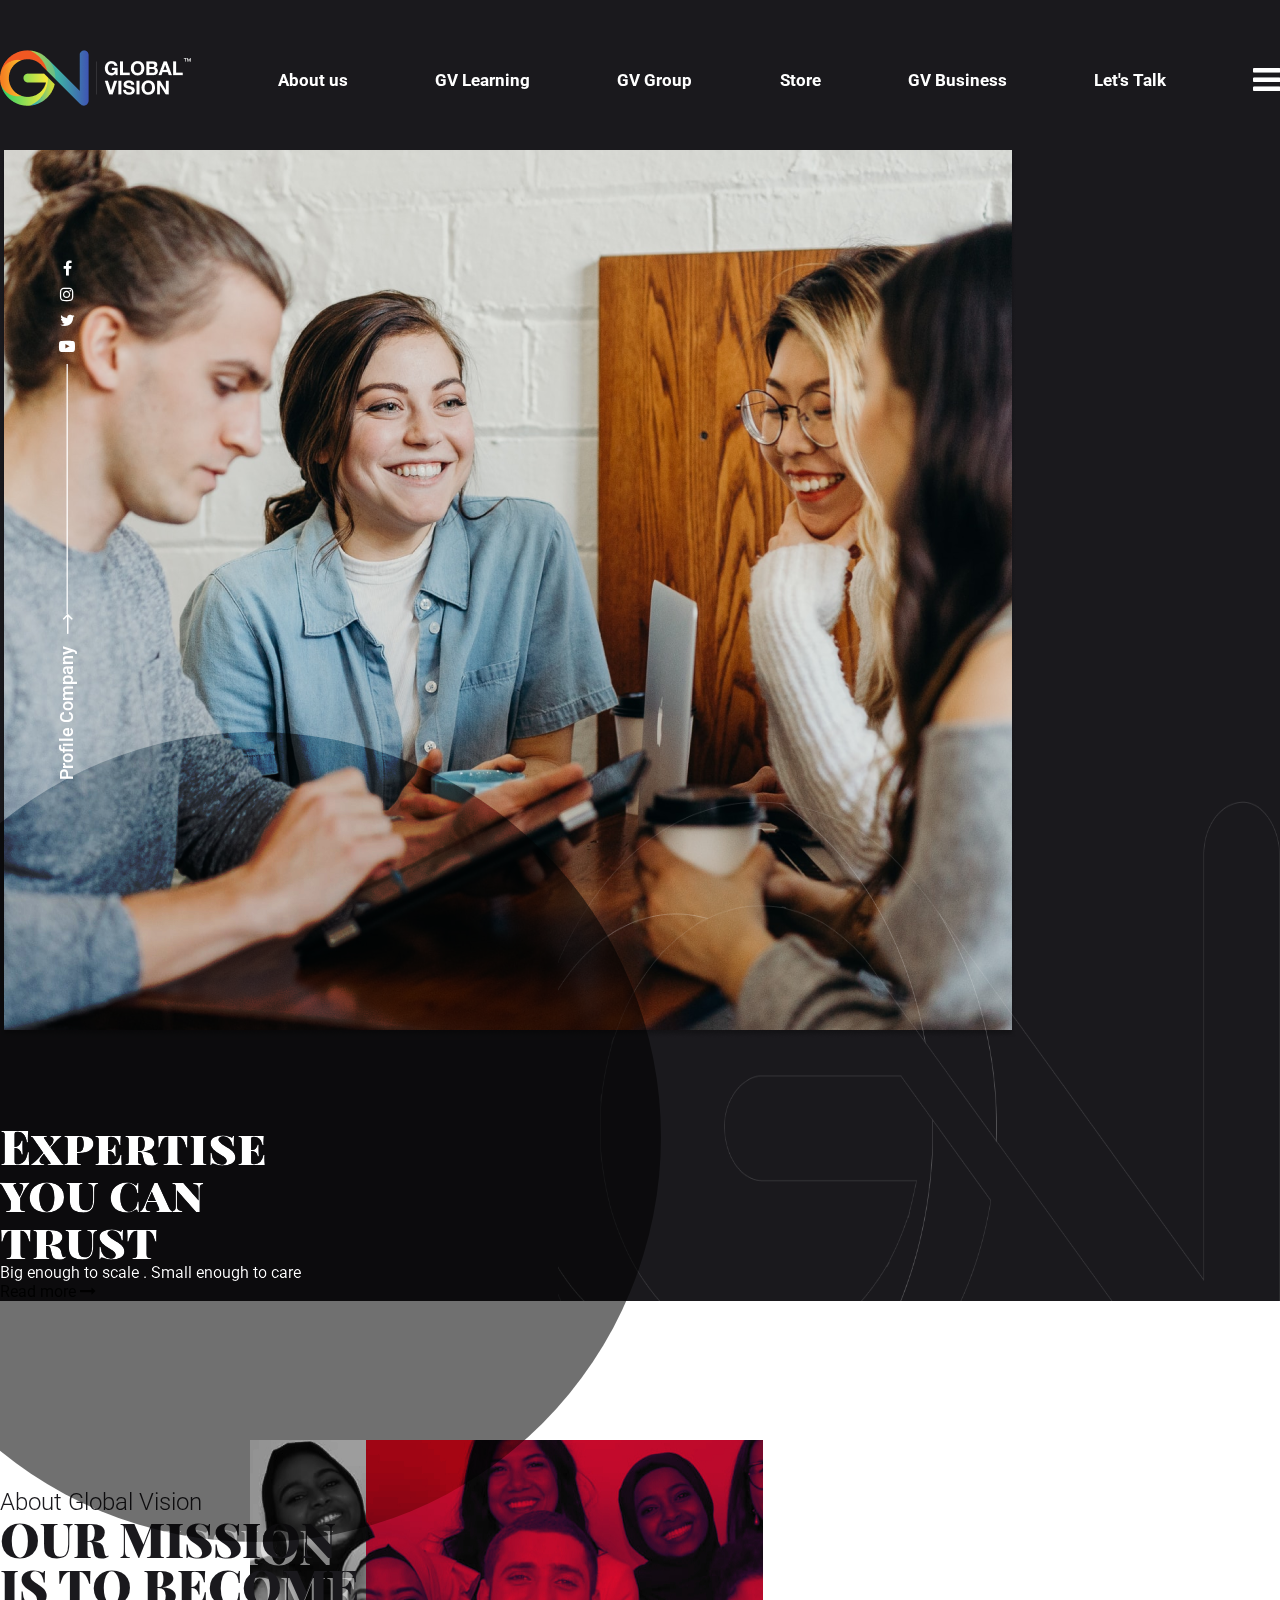
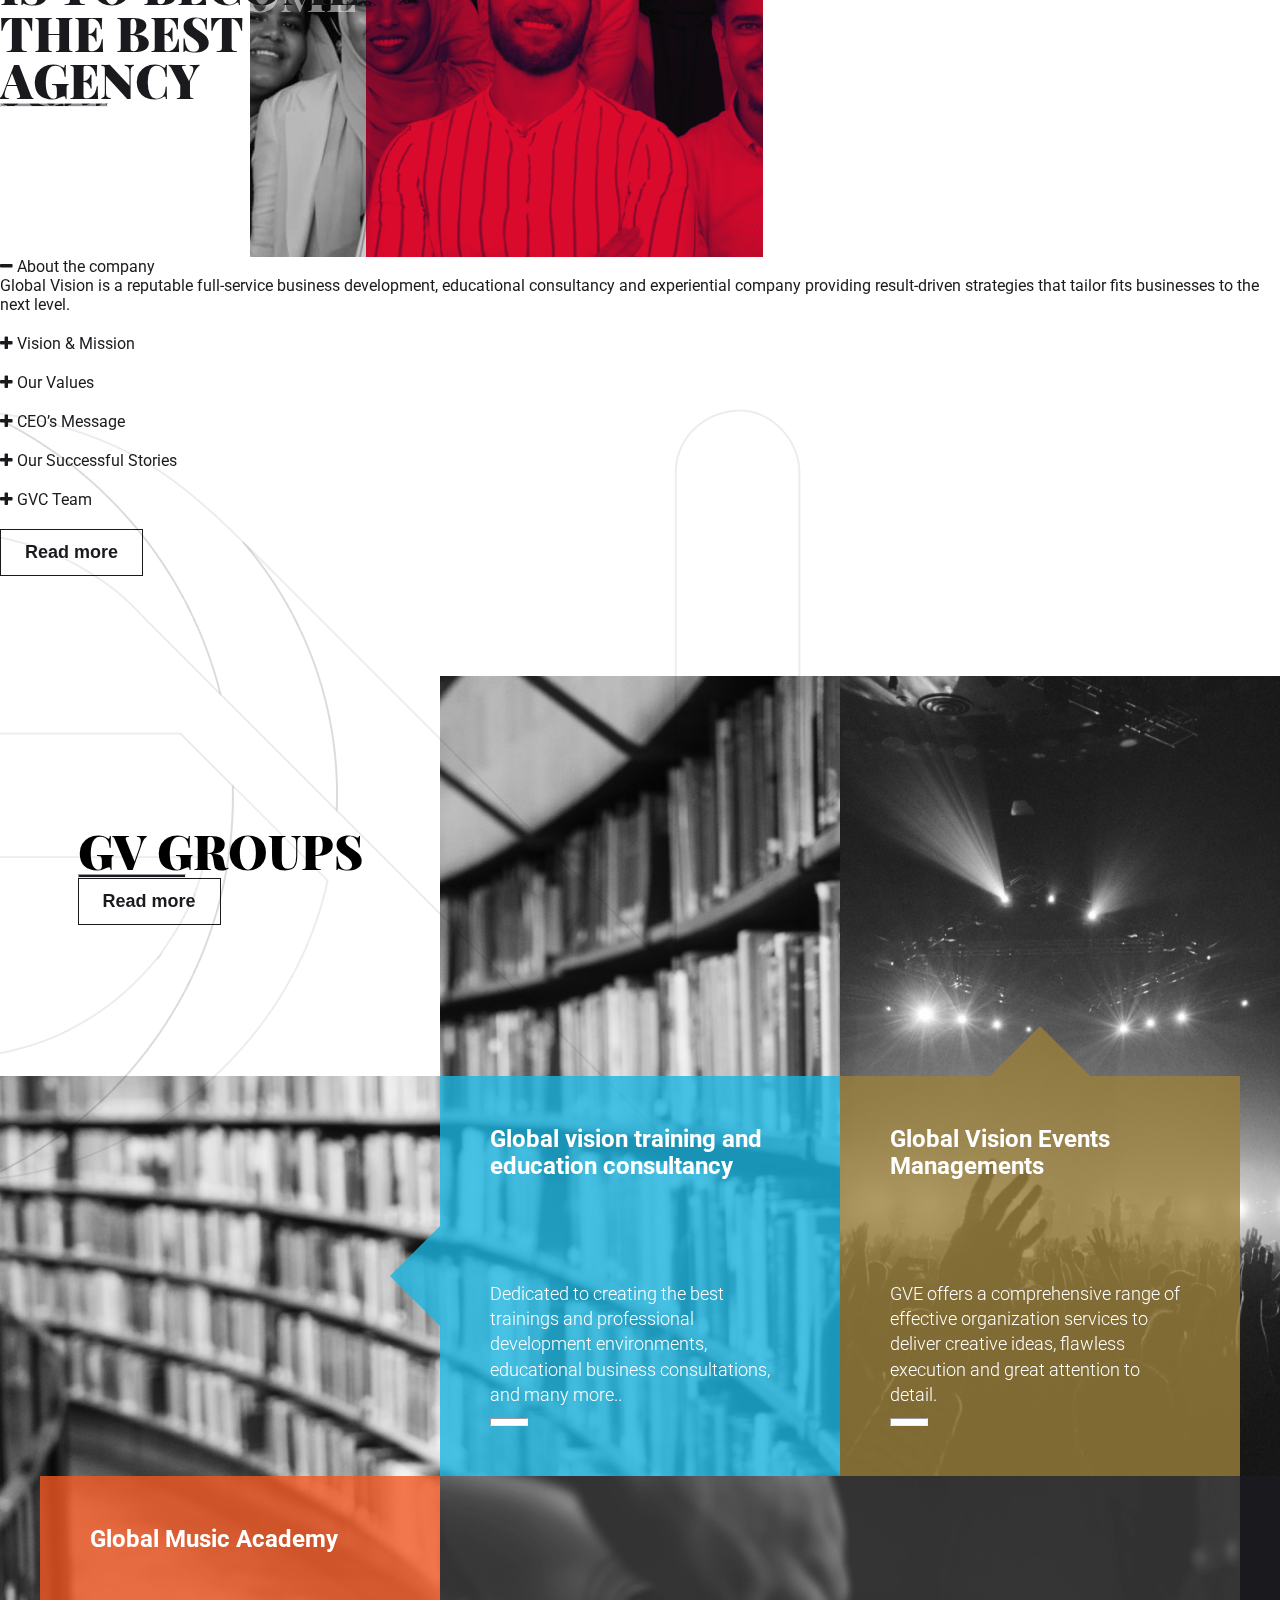
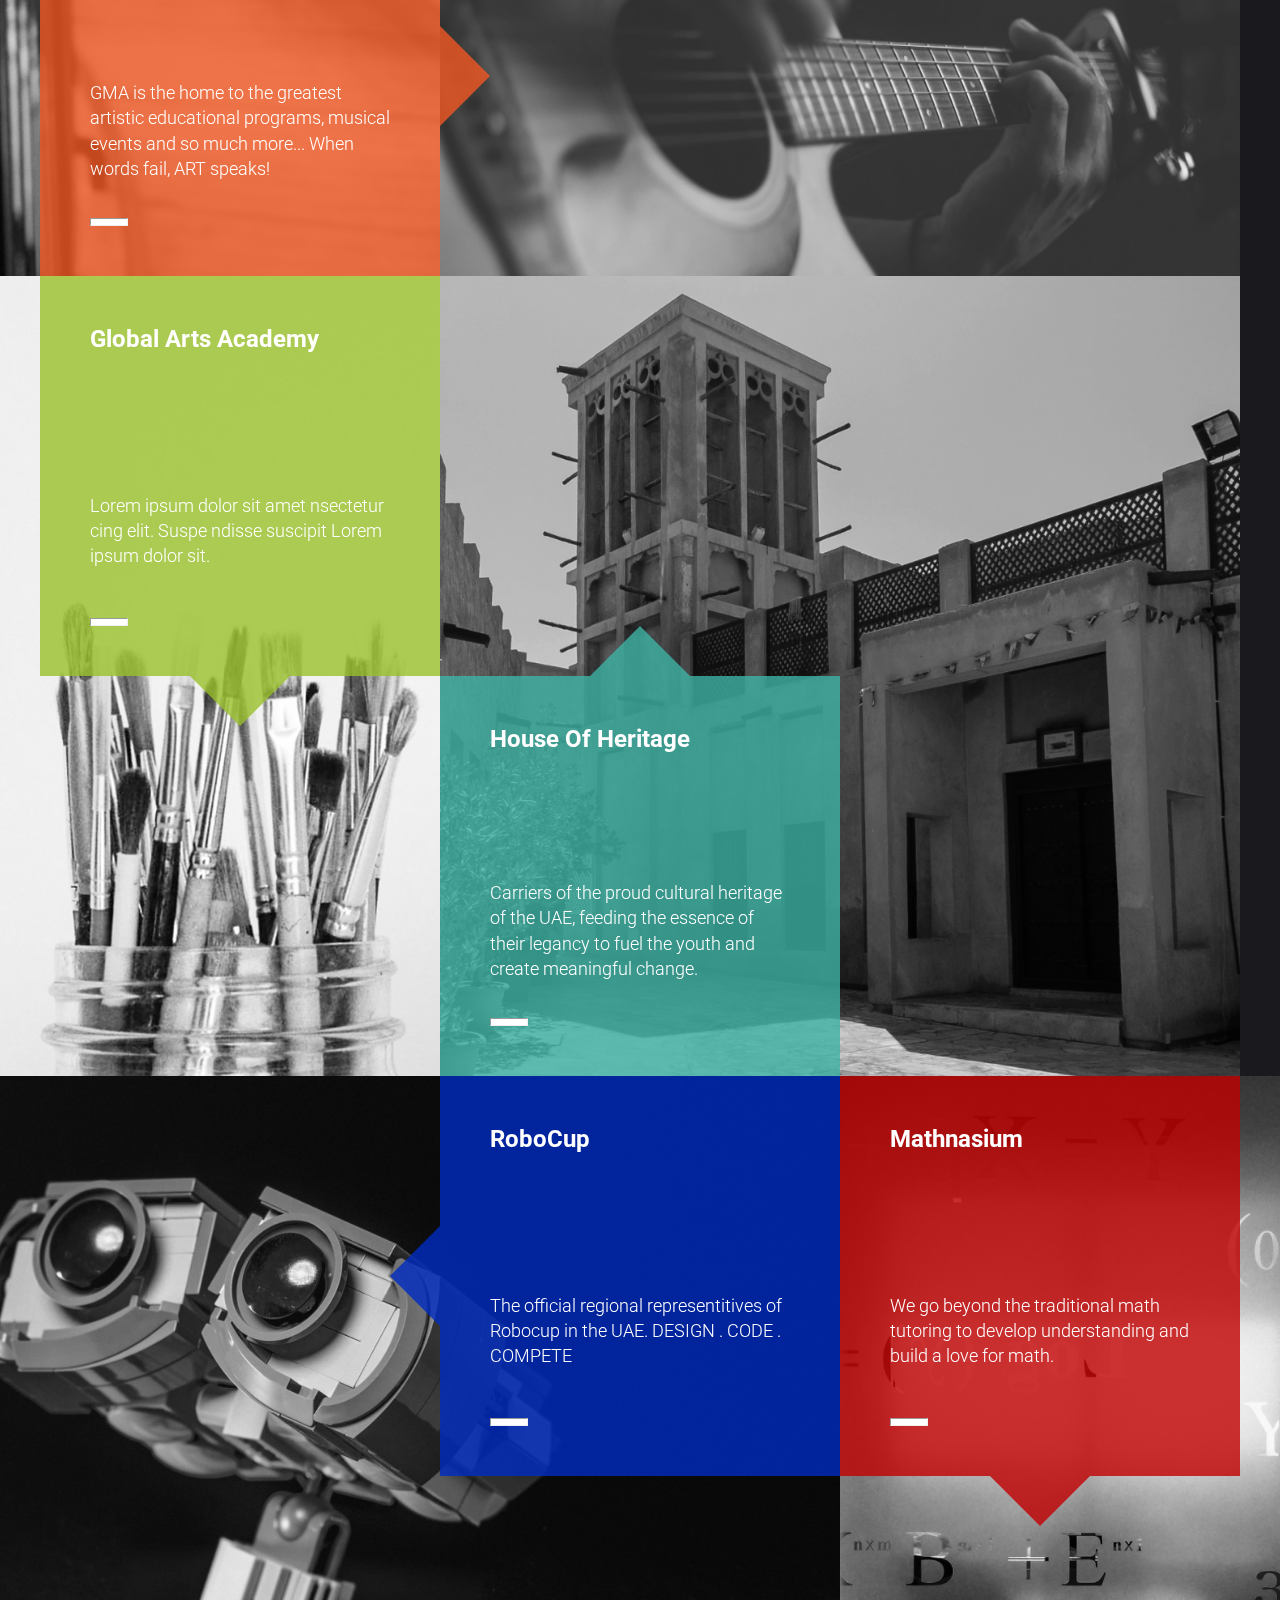
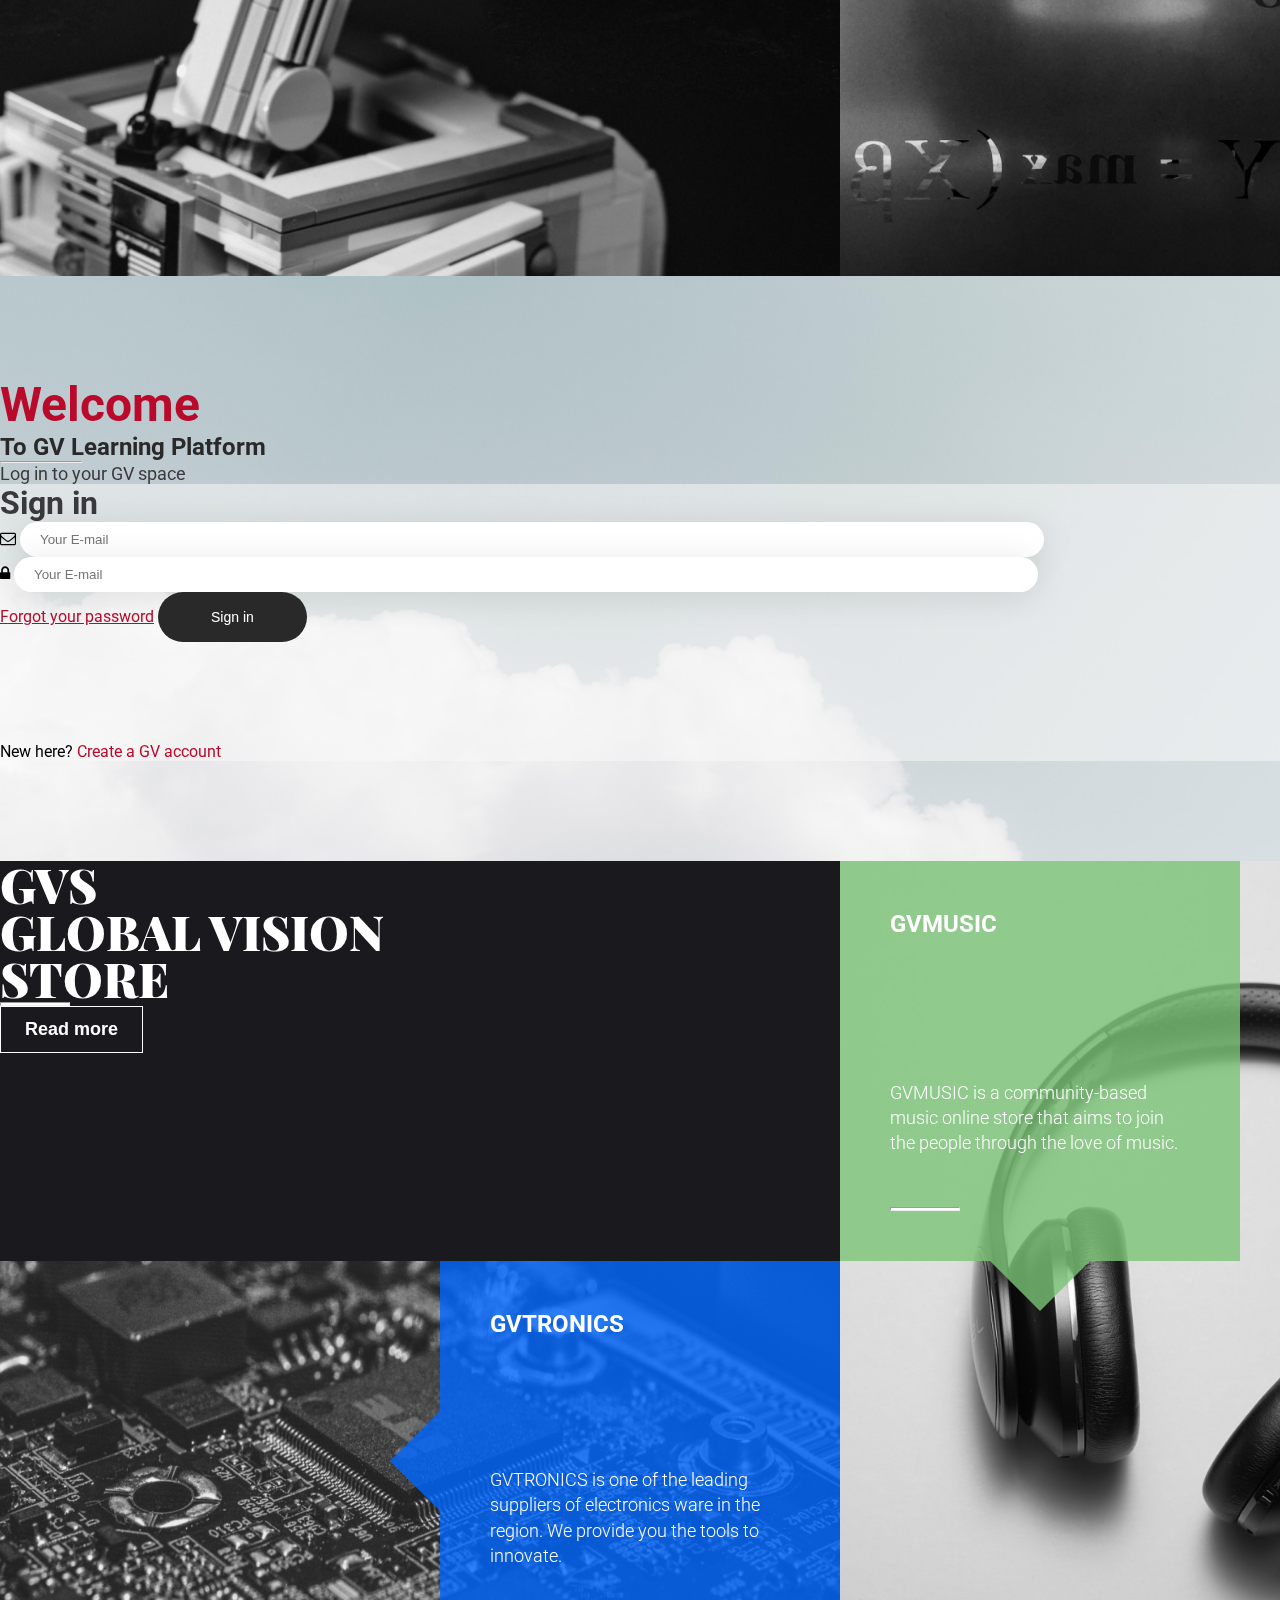
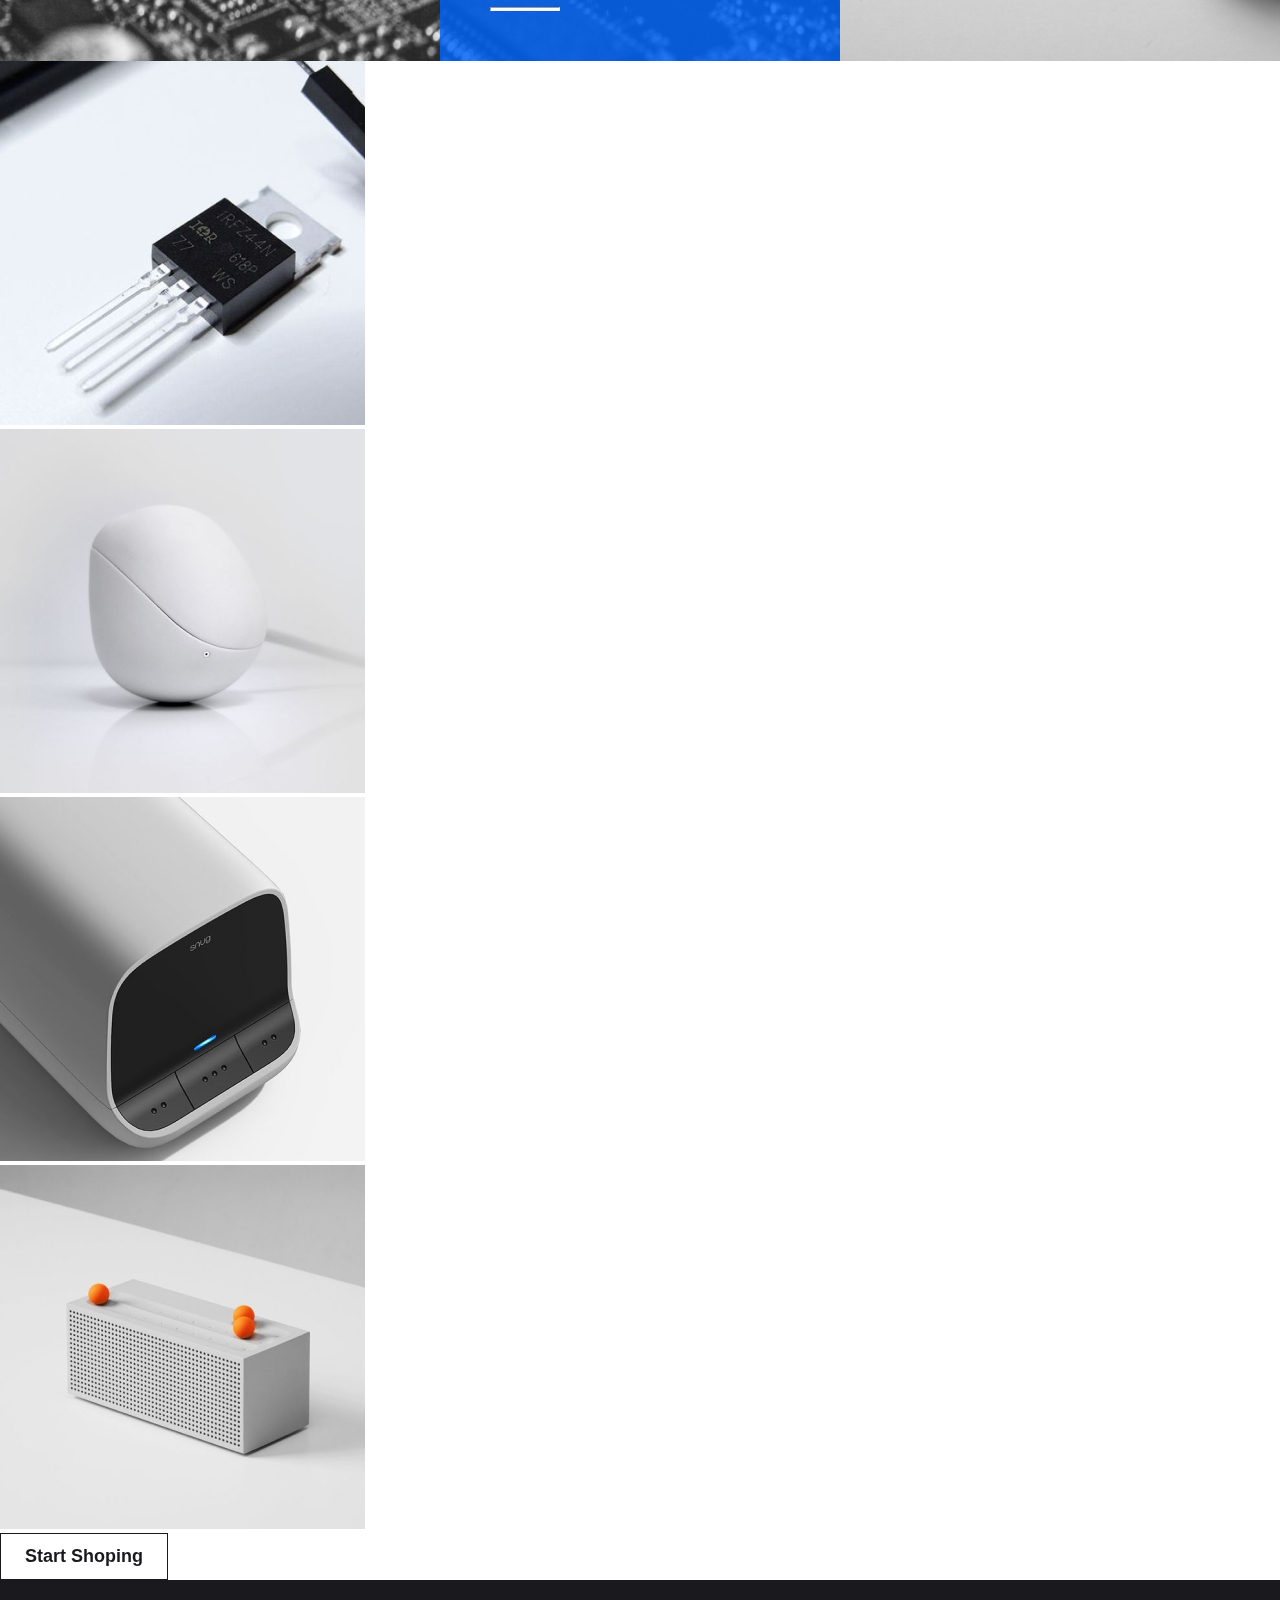
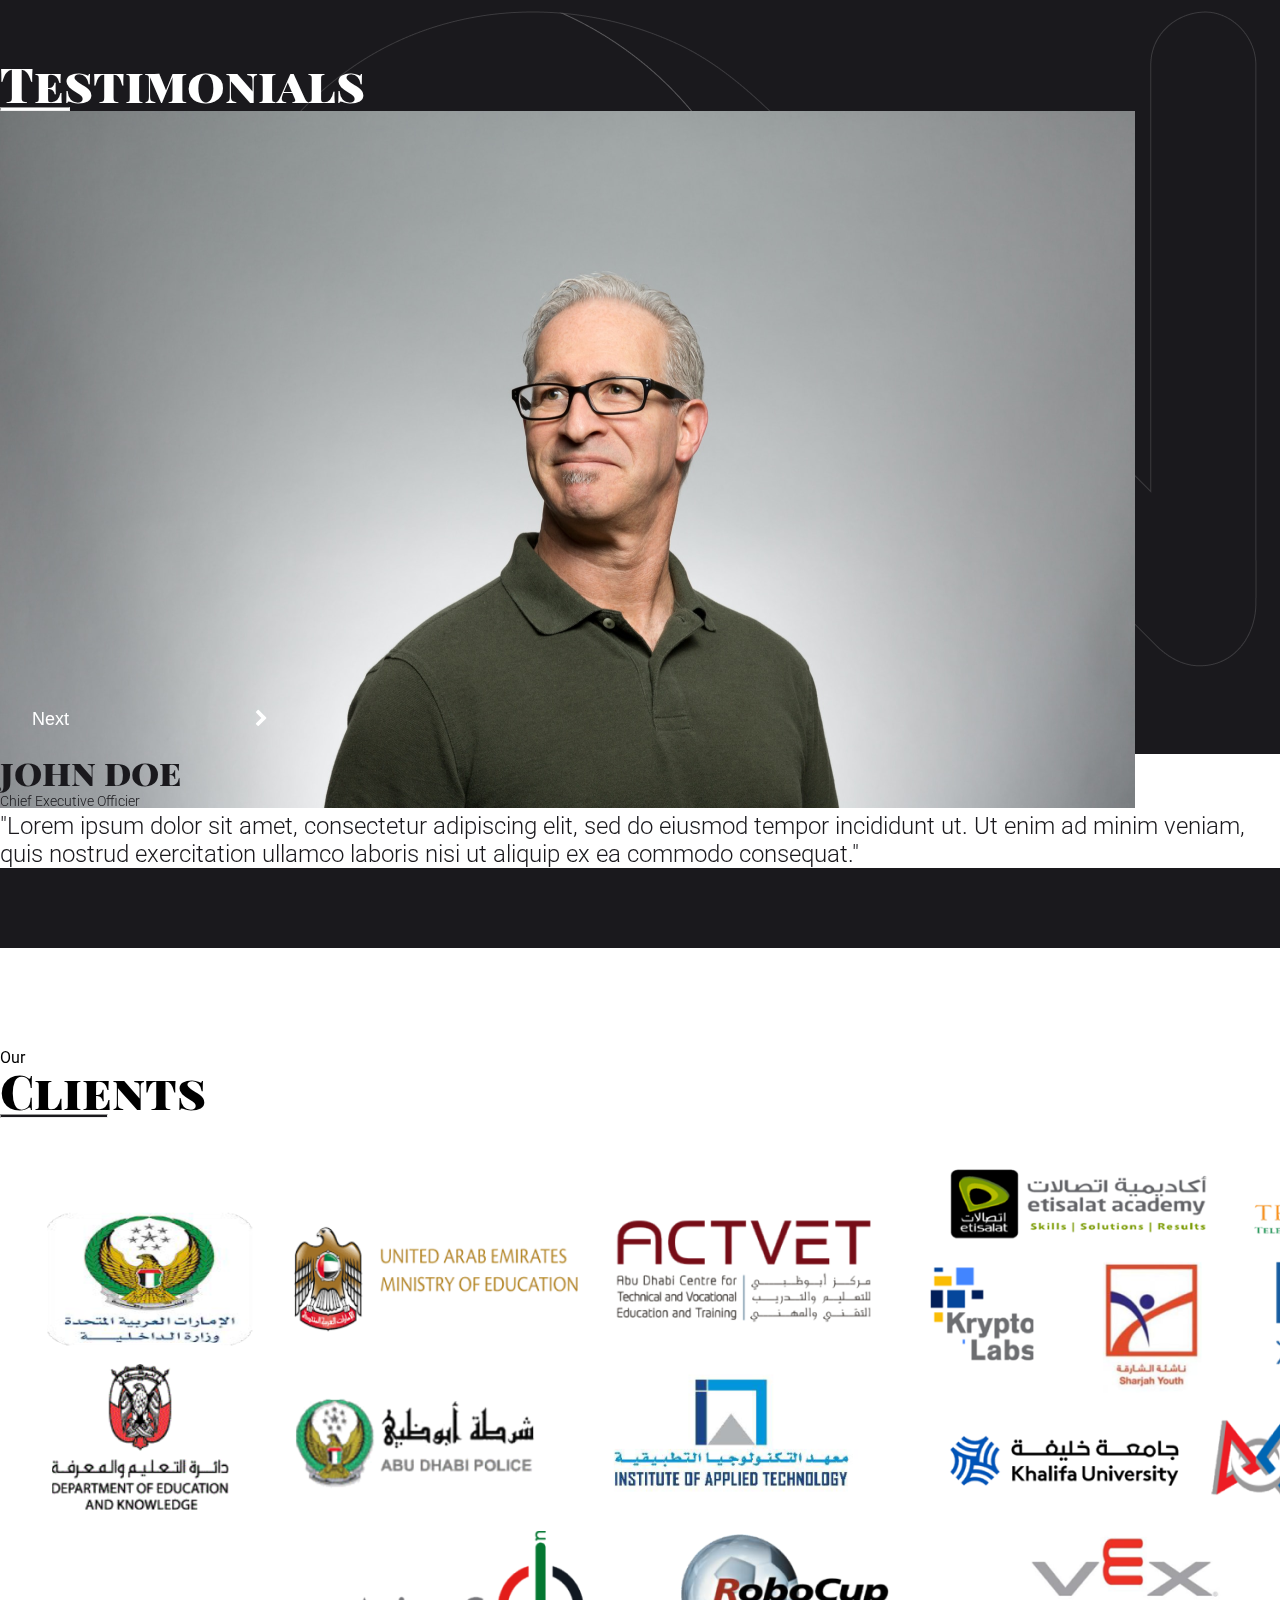
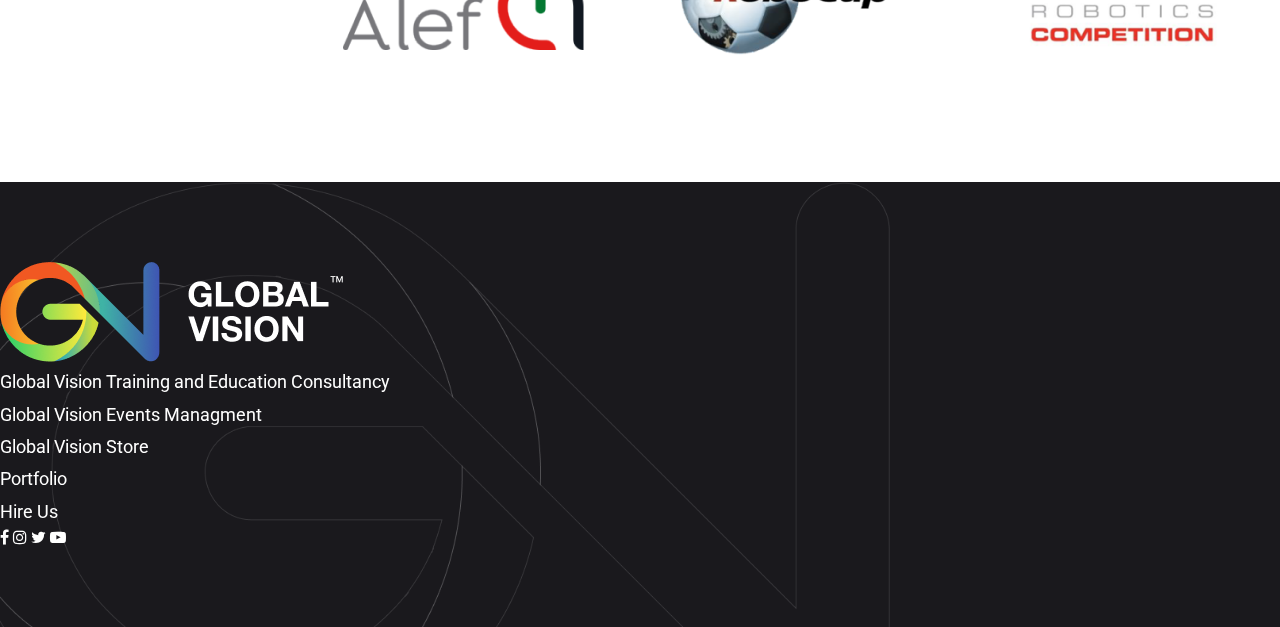
<file: index.html>
<!DOCTYPE html>
<html lang="en">
  <head>
    <meta charset="UTF-8" />
    <meta http-equiv="X-UA-Compatible" content="IE=edge" />
    <meta name="viewport" content="width=device-width, initial-scale=1.0" />
    <link rel="stylesheet" href="./styles.css" />
    <link rel="stylesheet" href="./styles/home.css" />
    <!-- fonts -->
    <link rel="preconnect" href="https://fonts.googleapis.com" />
    <link rel="preconnect" href="https://fonts.gstatic.com" crossorigin />
    <link
      href="https://fonts.googleapis.com/css2?family=Playfair+Display+SC:wght@900&family=Roboto:wght@300&display=swap"
      rel="stylesheet"
    />
    <!-- bootstrap -->
    <link
      href="https://cdn.jsdelivr.net/npm/bootstrap@5.1.3/dist/css/bootstrap.min.css"
      rel="stylesheet"
      integrity="sha384-1BmE4kWBq78iYhFldvKuhfTAU6auU8tT94WrHftjDbrCEXSU1oBoqyl2QvZ6jIW3"
      crossorigin="anonymous"
    />
    <!-- icons -->
    <link
      rel="stylesheet"
      href="https://cdnjs.cloudflare.com/ajax/libs/font-awesome/4.7.0/css/font-awesome.css"
      integrity="sha512-5A8nwdMOWrSz20fDsjczgUidUBR8liPYU+WymTZP1lmY9G6Oc7HlZv156XqnsgNUzTyMefFTcsFH/tnJE/+xBg=="
      crossorigin="anonymous"
      referrerpolicy="no-referrer"
    />
    <title>landing</title>
  </head>
  <body>
    <header class="header">
      <div class="nav container">
        <a href="index.html">
          <img alt="logo" class="logo img-fluid" src="./assets/home/logo.png" />
        </a>
        <div class="nav-links d-none d-xl-flex">
          <a class="header-link" href="./aboutus.html">About us</a>
          <a class="header-link" href="./profile.html">GV Learning</a>
          <a class="header-link" href="./groups.html">GV Group</a>
          <a class="header-link" href="./registration1.html">Store</a>
          <a class="header-link" href="./registration2.html">GV Business</a>
          <a class="header-link" href="./contactus.html">Let's Talk</a>
        </div>
        <i
          class="menu-icon fa fa-bars fa-2x text-white d-xxl-none d-xl-none"
        ></i>
      </div>
      <div class="container hero mt-5">
        <div class="row hero-inner">
          <div class="col-lg-8">
            <img
              alt="hero"
              src="./assets/home/hero.png"
              class="hero-img img-fluid"
            />
          </div>
          <div class="col-lg-4 hero-text">
            <div class="section-title font-light mb-2">
              Expertise<br />
              you can<br />
              trust
            </div>
            <div class="sub-title font-light">
              Big enough to scale . Small enough to care
            </div>
            <div class="sphere"></div>
            <div
              class="
                btn-hero
                d-flex
                align-items-center
                fw-bold
                d-none d-lg-flex
              "
              type="button"
            >
              Read more
              <i
                class="fa fa-long-arrow-right fa-1x ms-2"
                aria-hidden="true"
              ></i>
            </div>
          </div>
          <img alt="logo" src="./assets/home/logo-deco.png" class="hero-logo" />
        </div>
      </div>
      <div class="social-media d-none d-xl-flex">
        <i class="fa fa-facebook icon"></i>
        <i class="fa fa-instagram icon"></i>
        <i class="fa fa-twitter icon"></i>
        <i class="fa fa-youtube-play icon"></i>
        <img src="./assets/home/line.png" alt="line" height="250px" />
        <img src="./assets/home/arrow.png" alt="arrow" class="mt-3" />
        <div class="social-media-title">Profile Company</div>
      </div>
    </header>
    <div
      class="btn-hero d-flex align-items-center fw-bold d-lg-none ms-3 mt-3"
      type="button"
    >
      Read more
      <i class="fa fa-long-arrow-right fa-1x ms-2" aria-hidden="true"></i>
    </div>
    <section class="about-us">
      <div class="container-lg font-dark position-relative">
        <div class="row">
          <div class="col-xl-8 left-part h-100 mb-5">
            <div class="sub-title mb-2">About Global Vision</div>
            <div class="section-title">
              OUR MISSION<br />
              IS TO BECOME<br />
              THE BEST<br />
              AGENCY
            </div>
            <hr class="line my-5" />
          </div>
          <div class="col-xl-4 right h-100 ps-5">
            <div class="accordion" id="accordionExample">
              <div class="accordion-item">
                <div
                  type="button"
                  data-bs-toggle="collapse"
                  data-bs-target="#collapseOne"
                  aria-expanded="true"
                  aria-controls="collapseOne"
                  class="btn-accord"
                >
                  <i class="fa fa-minus" aria-hidden="true"></i>
                  About the company
                </div>

                <div
                  id="collapseOne"
                  class="accordion-collapse collapse show"
                  aria-labelledby="headingOne"
                  data-bs-parent="#accordionExample"
                >
                  <div class="accordion-body">
                    Global Vision is a reputable full-service business
                    development, educational consultancy and experiential
                    company providing result-driven strategies that tailor fits
                    businesses to the next level.
                  </div>
                </div>
              </div>
              <div class="accordion-item">
                <div
                  type="button"
                  data-bs-toggle="collapse"
                  data-bs-target="#collapseTwo"
                  aria-expanded="false"
                  aria-controls="collapseTwo"
                >
                  <i class="fa fa-plus" aria-hidden="true"></i>
                  Vision & Mission
                </div>

                <div
                  id="collapseTwo"
                  class="accordion-collapse collapse"
                  aria-labelledby="headingTwo"
                  data-bs-parent="#accordionExample"
                >
                  <div class="accordion-body"></div>
                </div>
              </div>
              <div class="accordion-item">
                <div
                  type="button"
                  data-bs-toggle="collapse"
                  data-bs-target="#collapseThree"
                  aria-expanded="false"
                  aria-controls="collapseThree"
                >
                  <i class="fa fa-plus" aria-hidden="true"></i>
                  Our Values
                </div>

                <div
                  id="collapseThree"
                  class="accordion-collapse collapse"
                  aria-labelledby="headingThree"
                  data-bs-parent="#accordionExample"
                >
                  <div class="accordion-body"></div>
                </div>
              </div>
              <div class="accordion-item">
                <div
                  type="button"
                  data-bs-toggle="collapse"
                  data-bs-target="#collapse4"
                  aria-expanded="false"
                  aria-controls="collapse4"
                >
                  <i class="fa fa-plus" aria-hidden="true"></i>
                  CEO’s Message
                </div>

                <div
                  id="collapse4"
                  class="accordion-collapse collapse"
                  aria-labelledby="heading4"
                  data-bs-parent="#accordionExample"
                >
                  <div class="accordion-body"></div>
                </div>
              </div>
              <div class="accordion-item">
                <div
                  type="button"
                  data-bs-toggle="collapse"
                  data-bs-target="#collapse5"
                  aria-expanded="false"
                  aria-controls="collapse5"
                >
                  <i class="fa fa-plus" aria-hidden="true"></i>
                  Our Successful Stories
                </div>

                <div
                  id="collapse5"
                  class="accordion-collapse collapse"
                  aria-labelledby="heading5"
                  data-bs-parent="#accordionExample"
                >
                  <div class="accordion-body"></div>
                </div>
              </div>
              <div class="accordion-item">
                <div
                  type="button"
                  data-bs-toggle="collapse"
                  data-bs-target="#collapse6"
                  aria-expanded="false"
                  aria-controls="collapse6"
                >
                  <i class="fa fa-plus" aria-hidden="true"></i>
                  GVC Team
                </div>

                <div
                  id="collapse6"
                  class="accordion-collapse collapse"
                  aria-labelledby="heading6"
                  data-bs-parent="#accordionExample"
                >
                  <div class="accordion-body"></div>
                </div>
              </div>
            </div>
            <button class="light-btn">Read more</button>
            <img
              alt="logo"
              src="./assets/home/logo-box.png"
              class="logo-about"
            />
          </div>
        </div>
      </div>
    </section>

    <section class="gv-groups">
      <div class="groups-grid">
        <div class="white-box">
          <div class="box-inner">
            <img alt="logo" src="./assets/home/logo-box.png" class="logo-box" />
            <div class="section-title">GV GROUPS</div>
            <hr class="line my-5" />
            <button class="light-btn">Read more</button>
          </div>
        </div>
        <div class="top-left"></div>
        <div class="top-right"></div>
        <div class="blue-box">
          <div class="box-card">
            <div class="title">
              Global vision training and education consultancy
            </div>
            <div class="text">
              Dedicated to creating the best trainings and professional
              development environments, educational business consultations, and
              many more..
            </div>
            <hr class="line" />
            <div class="triangle-blue-box triangle"></div>
          </div>
        </div>
        <div class="brown-box">
          <div class="box-card">
            <div class="title">Global Vision Events Managements</div>
            <div class="text">
              GVE offers a comprehensive range of effective organization
              services to deliver creative ideas, flawless execution and great
              attention to detail.
            </div>
            <hr class="line" />
            <div class="triangle-brown-box triangle"></div>
          </div>
        </div>
        <div class="orange-box">
          <div class="box-card">
            <div class="title">Global Music Academy</div>
            <div class="text">
              GMA is the home to the greatest artistic educational programs,
              musical events and so much more... When words fail, ART speaks!
            </div>
            <hr class="line" />
            <div class="triangle-orange-box triangle"></div>
          </div>
        </div>
        <div class="guitar"></div>
        <div class="painting"></div>
        <div class="house"></div>
        <div class="green-box">
          <div class="box-card">
            <div class="title">Global Arts Academy</div>
            <div class="text">
              Lorem ipsum dolor sit amet nsectetur cing elit. Suspe ndisse
              suscipit Lorem ipsum dolor sit.
            </div>
            <hr class="line" />
            <div class="triangle-green-box triangle"></div>
          </div>
        </div>
        <div class="light-blue-box">
          <div class="box-card">
            <div class="title">House Of Heritage</div>
            <div class="text">
              Carriers of the proud cultural heritage of the UAE, feeding the
              essence of their legancy to fuel the youth and create meaningful
              change.
            </div>
            <hr class="line" />
            <div class="triangle-light-blue triangle"></div>
          </div>
        </div>
        <div class="walle"></div>
        <div class="math"></div>
        <div class="dark-blue-box">
          <div class="box-card">
            <div class="title">RoboCup</div>
            <div class="text">
              The official regional representitives of Robocup in the UAE.
              DESIGN . CODE . COMPETE
            </div>
            <hr class="line" />
            <div class="triangle-dark-blue triangle"></div>
          </div>
        </div>
        <div class="red-box">
          <div class="box-card">
            <div class="title">Mathnasium</div>
            <div class="text">
              We go beyond the traditional math tutoring to develop
              understanding and build a love for math.
            </div>
            <hr class="line" />
            <div class="triangle-red-box triangle"></div>
          </div>
        </div>
      </div>
    </section>
    <section
      class="contact-us d-flex align-items-center justify-content-center"
    >
      <div class="container">
        <div class="row">
          <div class="col-lg-6 left">
            <div class="left-welcome">Welcome</div>
            <div class="left-title mb-5">To GV Learning Platform</div>
            <hr class="line my-3" />
            <div class="left-sub-title mb-5">Log in to your GV space</div>
          </div>
          <div class="col-lg-6 right">
            <div class="form p-5">
              <div class="form-title mb-5">Sign in</div>
              <div
                class="
                  email
                  d-flex
                  align-items-center
                  justify-content-between
                  mb-3
                "
              >
                <i class="fa fa-envelope-o me-3" aria-hidden="true"></i>
                <input type="email" placeholder="Your E-mail" class="input" />
              </div>
              <div
                class="
                  password
                  d-flex
                  align-items-center
                  justify-content-between
                  mb-4
                "
              >
                <i class="fa fa-lock" aria-hidden="true"></i>
                <input
                  type="password"
                  placeholder="Your E-mail"
                  class="input"
                />
              </div>
              <div
                class="
                  d-flex
                  align-items-center
                  justify-content-between
                  action
                  flex-wrap-reverse
                "
              >
                <a href="#" class="link">Forgot your password</a>
                <button class="btn-signin mb-3">Sign in</button>
              </div>

              <div class="form-footer">
                New here? <a class="link">Create a GV account</a>
              </div>
            </div>
          </div>
        </div>
      </div>
    </section>
    <section class="store">
      <div class="grid-wrapper">
        <div class="title-box p-5">
          <div class="section-title">GVS <br />GLOBAL VISION <br />STORE</div>
          <hr class="line my-5" />
          <button class="store-btn">Read more</button>
        </div>
        <div class="gvmusic box-card">
          <div class="title">GVMUSIC</div>
          <div class="text">
            GVMUSIC is a community-based music online store that aims to join
            the people through the love of music.
          </div>
          <hr class="line" />
          <div class="triangle1"></div>
        </div>
        <div class="headphones"></div>
        <div class="chip"></div>
        <div class="gvtronic box-card">
          <div class="title">GVTRONICS</div>
          <div class="text">
            GVTRONICS is one of the leading suppliers of electronics ware in the
            region. We provide you the tools to innovate.
          </div>
          <hr class="line" />
          <div class="triangle2"></div>
        </div>
      </div>
      <div class="container items mt-5">
        <div class="row">
          <div class="col-md-3 col-sm-6 col-xs-6 mb-3">
            <img
              alt="item"
              src="./assets/home/store1.png"
              class="item-img img-fluid w-100"
            />
          </div>
          <div class="col-md-3 col-sm-6 col-xs-6 mb-3">
            <img
              alt="item"
              src="./assets/home/store2.png"
              class="item-img img-fluid w-100"
            />
          </div>
          <div class="col-md-3 col-sm-6 col-xs-6 mb-3">
            <img
              alt="item"
              src="./assets/home/store3.png"
              class="item-img img-fluid w-100"
            />
          </div>
          <div class="col-md-3 col-sm-6 col-xs-6">
            <img
              alt="item"
              src="./assets/home/store4.png"
              class="item-img img-fluid w-100"
            />
          </div>
        </div>
        <i
          class="fa fa-chevron-left fa-1x d-none d-md-block"
          aria-hidden="true"
        ></i>
        <i
          class="fa fa-chevron-right fa-1x d-none d-md-block"
          aria-hidden="true"
        ></i>
      </div>
      <button class="light-btn d-block mx-auto mt-4 mb-5">Start Shoping</button>
    </section>
    <section class="testimonials">
      <div class="container">
        <div class="section-title font-light">Testimonials</div>
        <hr class="line my-5" />
        <img
          alt="testimonial"
          src="./assets/home/testimonial.png"
          class="img-fluid col-lg-9 testimonial-img"
        />
        <div
          class="
            d-flex
            align-items-end
            card-container
            justify-content-end
            flex-wrap-reverse
          "
        >
          <button class="testimonial-btn">
            Next <i class="fa fa-chevron-right" aria-hidden="true"></i>
          </button>
          <div class="testimonial-card font-dark col-lg-8 p-5">
            <div class="card-name mb-1">john doe</div>
            <div class="card-position mb-3">Chief Executive Officier</div>
            <div class="card-text">
              "Lorem ipsum dolor sit amet, consectetur adipiscing elit, sed do
              eiusmod tempor incididunt ut. Ut enim ad minim veniam, quis
              nostrud exercitation ullamco laboris nisi ut aliquip ex ea commodo
              consequat."
            </div>
          </div>
        </div>
      </div>
    </section>
    <section class="clients">
      <div class="container">
        <div>Our</div>
        <div class="section-title">Clients</div>
        <hr class="line my-5" />
        <img
          alt="clients"
          src="./assets/home/clients.png"
          class="img-fluid mt-5"
        />
      </div>
    </section>
    <footer class="footer d-none d-md-block">
      <div
        class="
          container
          d-flex
          align-items-center
          justify-content-between
          mb-2
          mt-5
          flex-wrap
        "
      >
        <div class="img-container mb-5 mx-auto">
          <img
            alt="logo"
            src="./assets/home/footer-logo.png"
            class="img-fluid"
          />
        </div>

        <nav class="footer-nav mx-auto">
          <li>
            <a href="#" class="footer-link"
              >Global Vision Training and Education Consultancy</a
            >
          </li>
          <li>
            <a href="#" class="footer-link">Global Vision Events Managment</a>
          </li>
          <li><a href="#" class="footer-link"> Global Vision Store </a></li>
          <li><a href="#" class="footer-link">Portfolio</a></li>
          <li><a href="#" class="footer-link">Hire Us</a></li>
        </nav>
      </div>
      <div class="social-media d-flex font-light justify-content-end pe-5">
        <i class="fa fa-facebook me-2" aria-hidden="true"></i>
        <i class="fa fa-instagram me-2" aria-hidden="true"></i>
        <i class="fa fa-twitter me-2" aria-hidden="true"></i>
        <i class="fa fa-youtube-play" aria-hidden="true"></i>
      </div>
    </footer>
    <!-- change minus icon -->
    <script>
      var myCollapsible = document.querySelectorAll(".accordion-collapse");
      myCollapsible.forEach((el) =>
        el.addEventListener("show.bs.collapse", function () {
          let parent = el.parentNode;
          let child = parent.querySelector(".fa");
          let minusIcons = document.querySelectorAll(".fa-minus");
          minusIcons.forEach((el) =>
            el.classList.replace("fa-minus", "fa-plus")
          );
          child.classList.replace("fa-plus", "fa-minus");
        })
      );
    </script>
    <!-- bootstrap -->
    <script
      src="https://cdn.jsdelivr.net/npm/bootstrap@5.1.3/dist/js/bootstrap.bundle.min.js"
      integrity="sha384-ka7Sk0Gln4gmtz2MlQnikT1wXgYsOg+OMhuP+IlRH9sENBO0LRn5q+8nbTov4+1p"
      crossorigin="anonymous"
    ></script>
  </body>
</html>
</file>
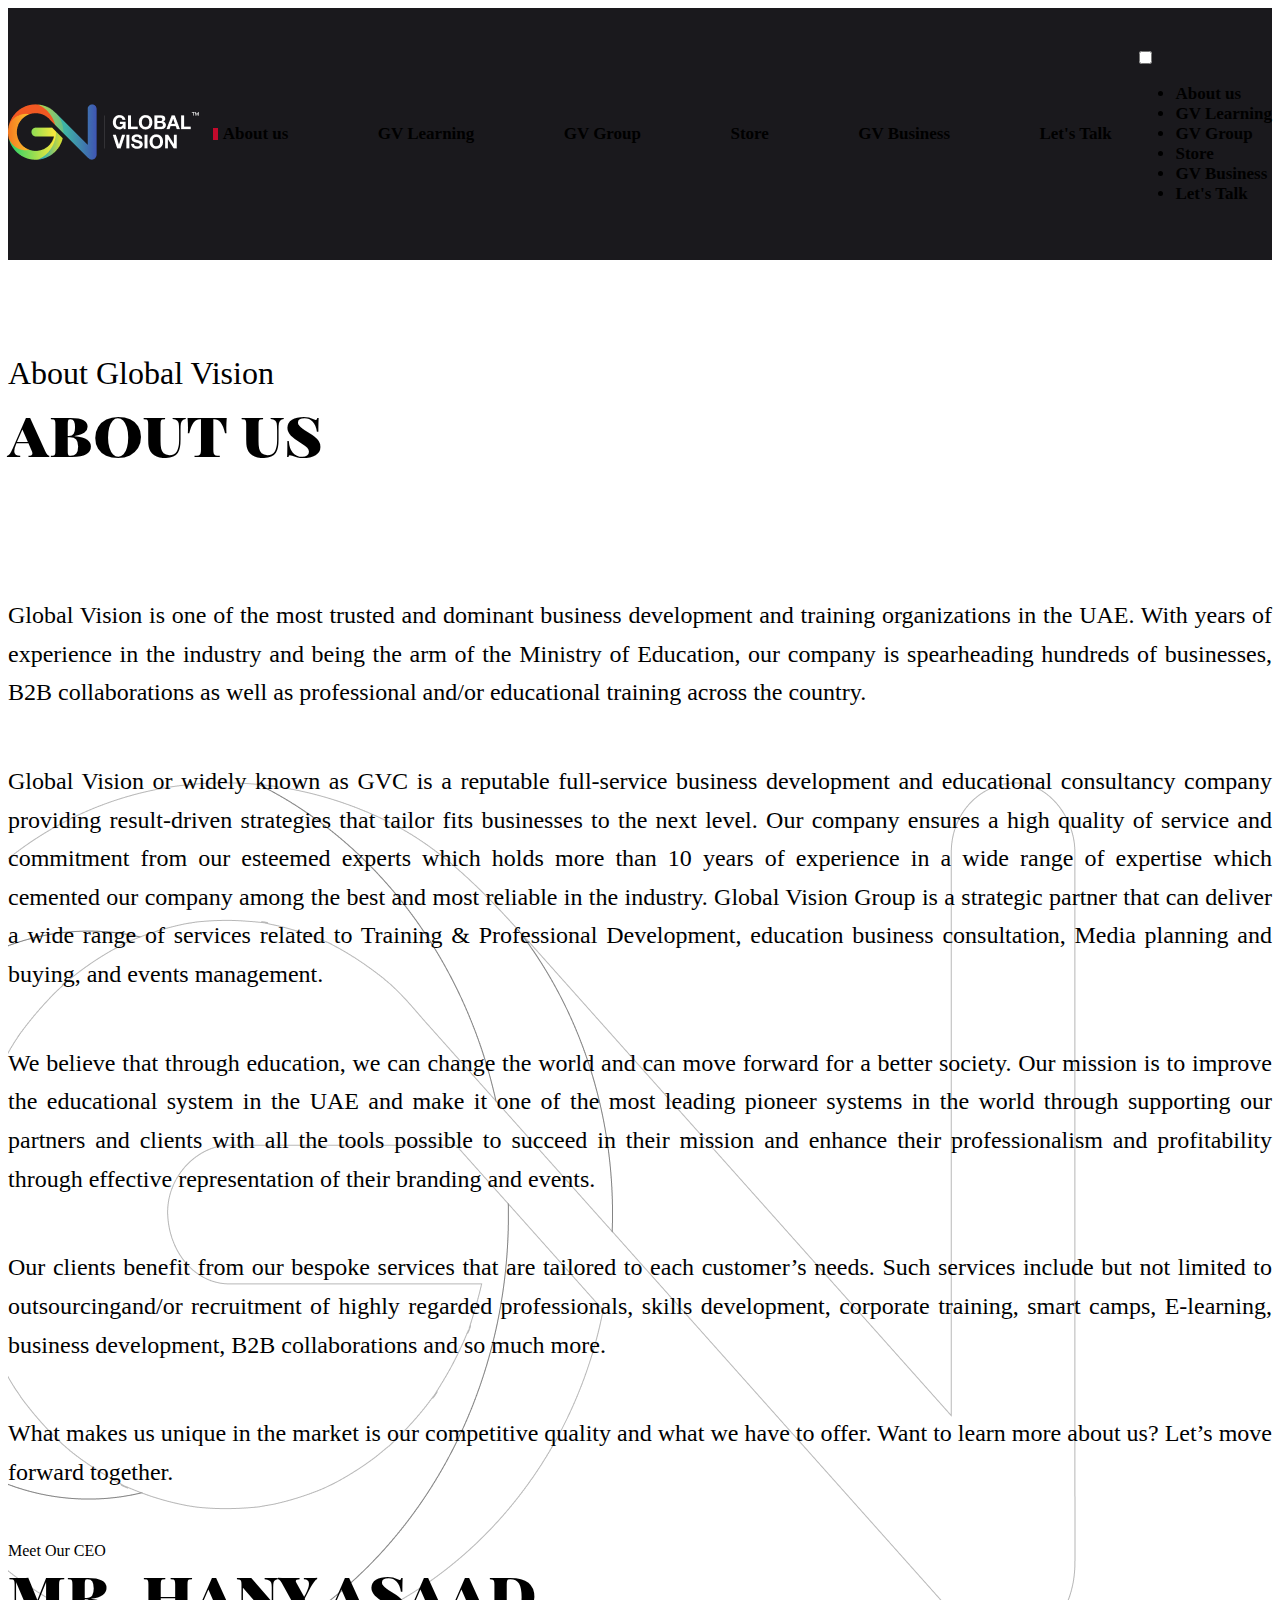
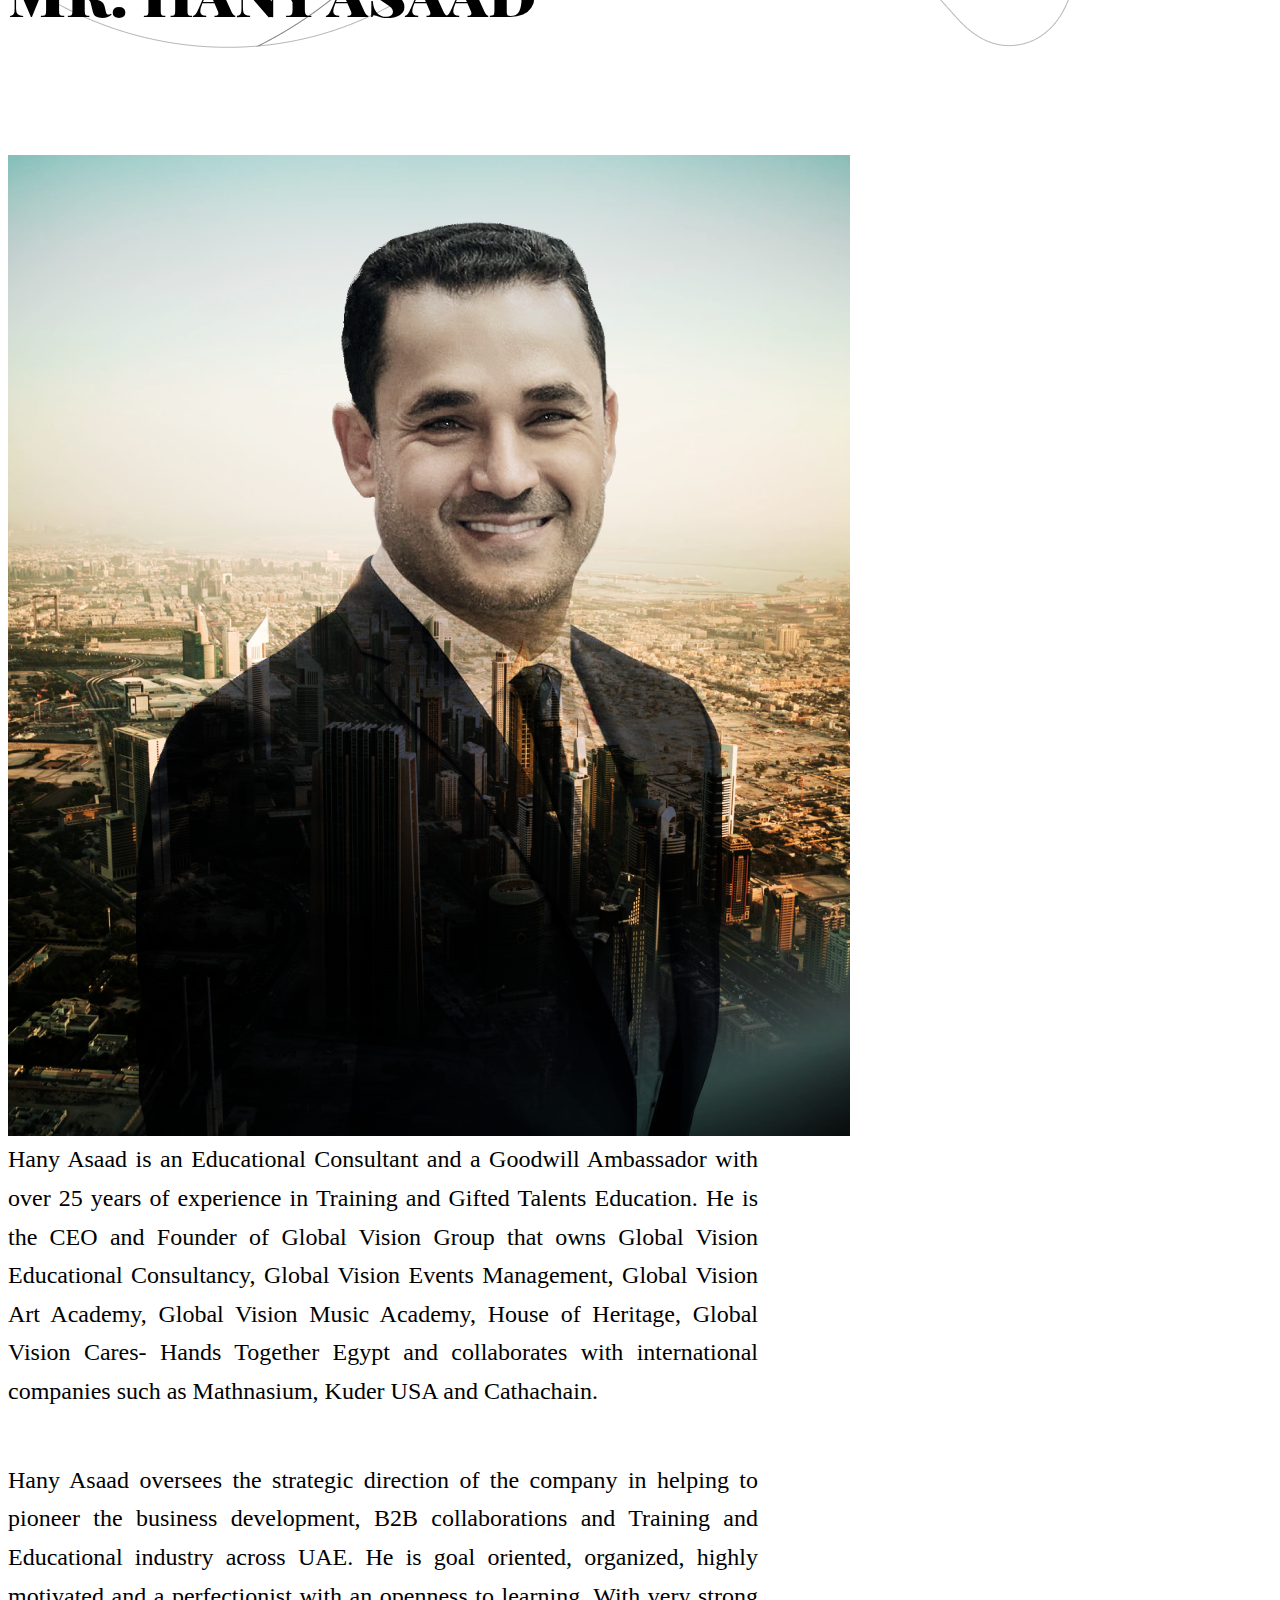
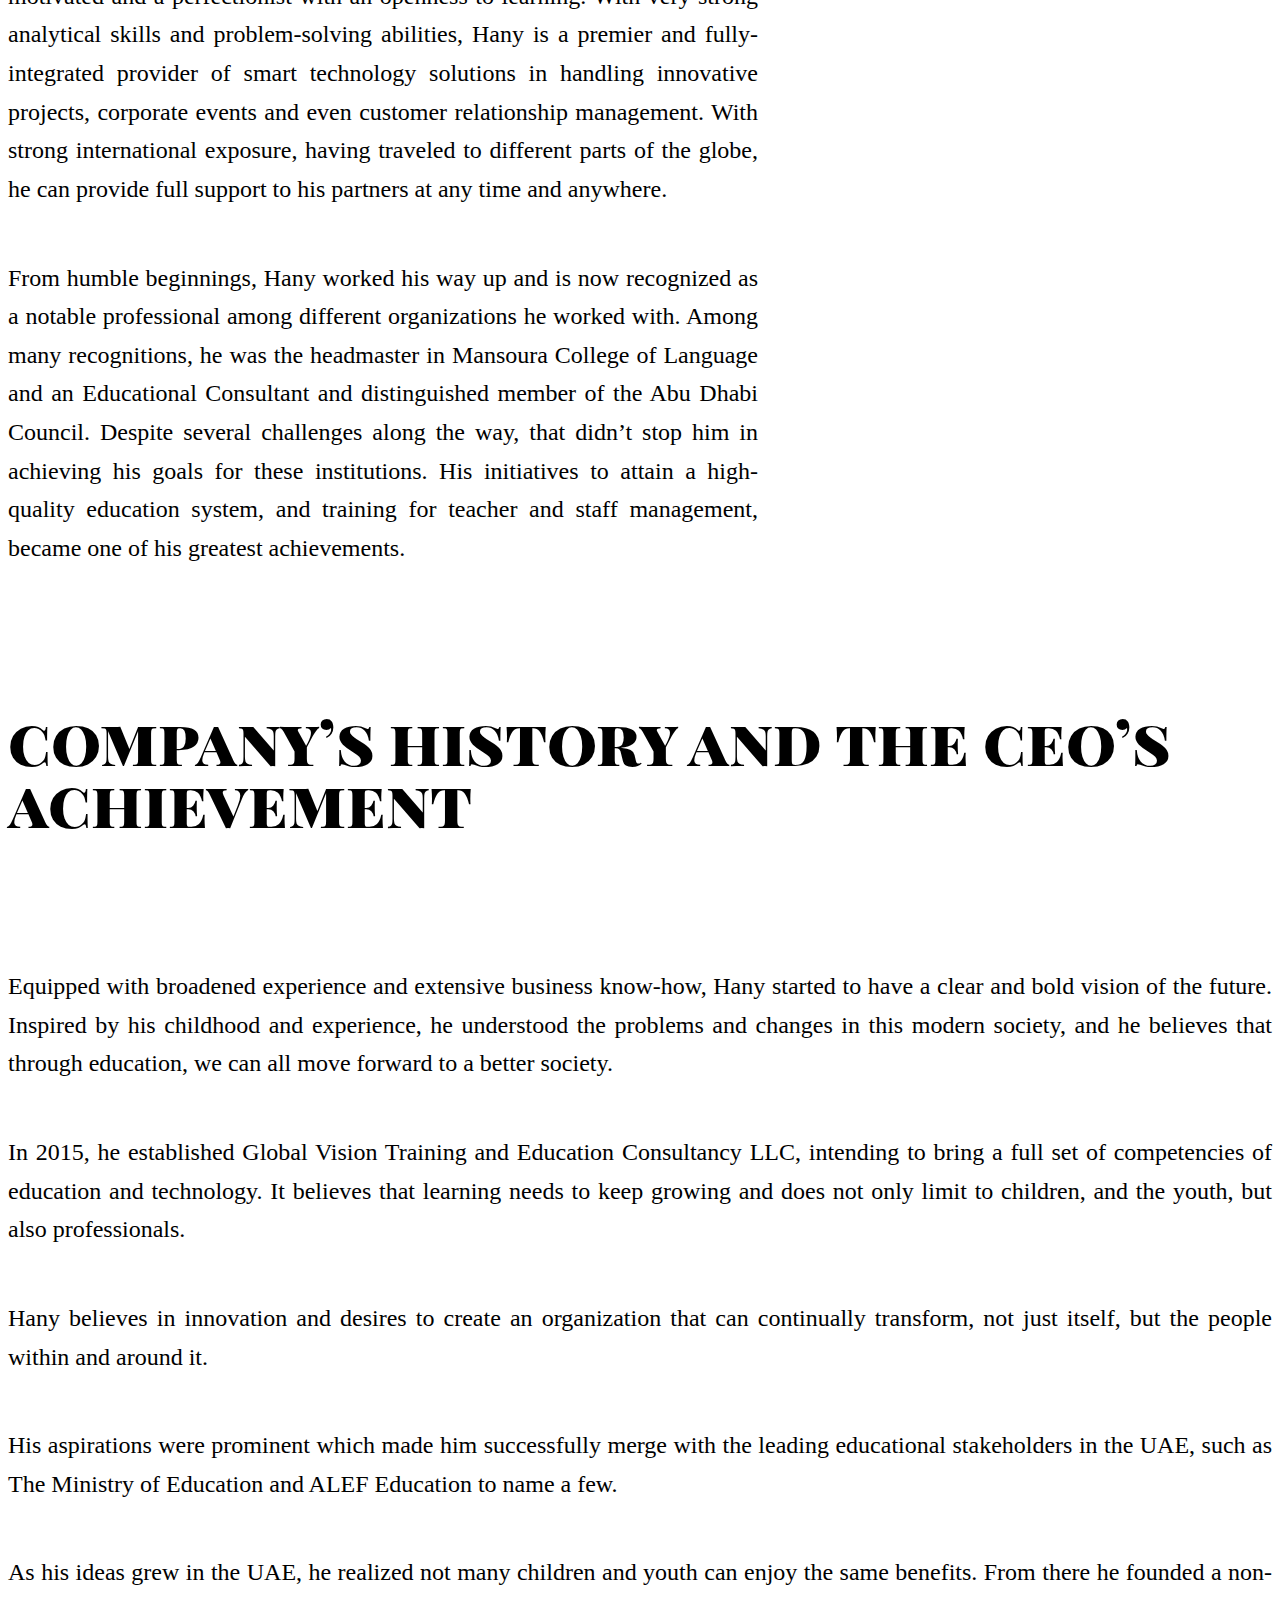
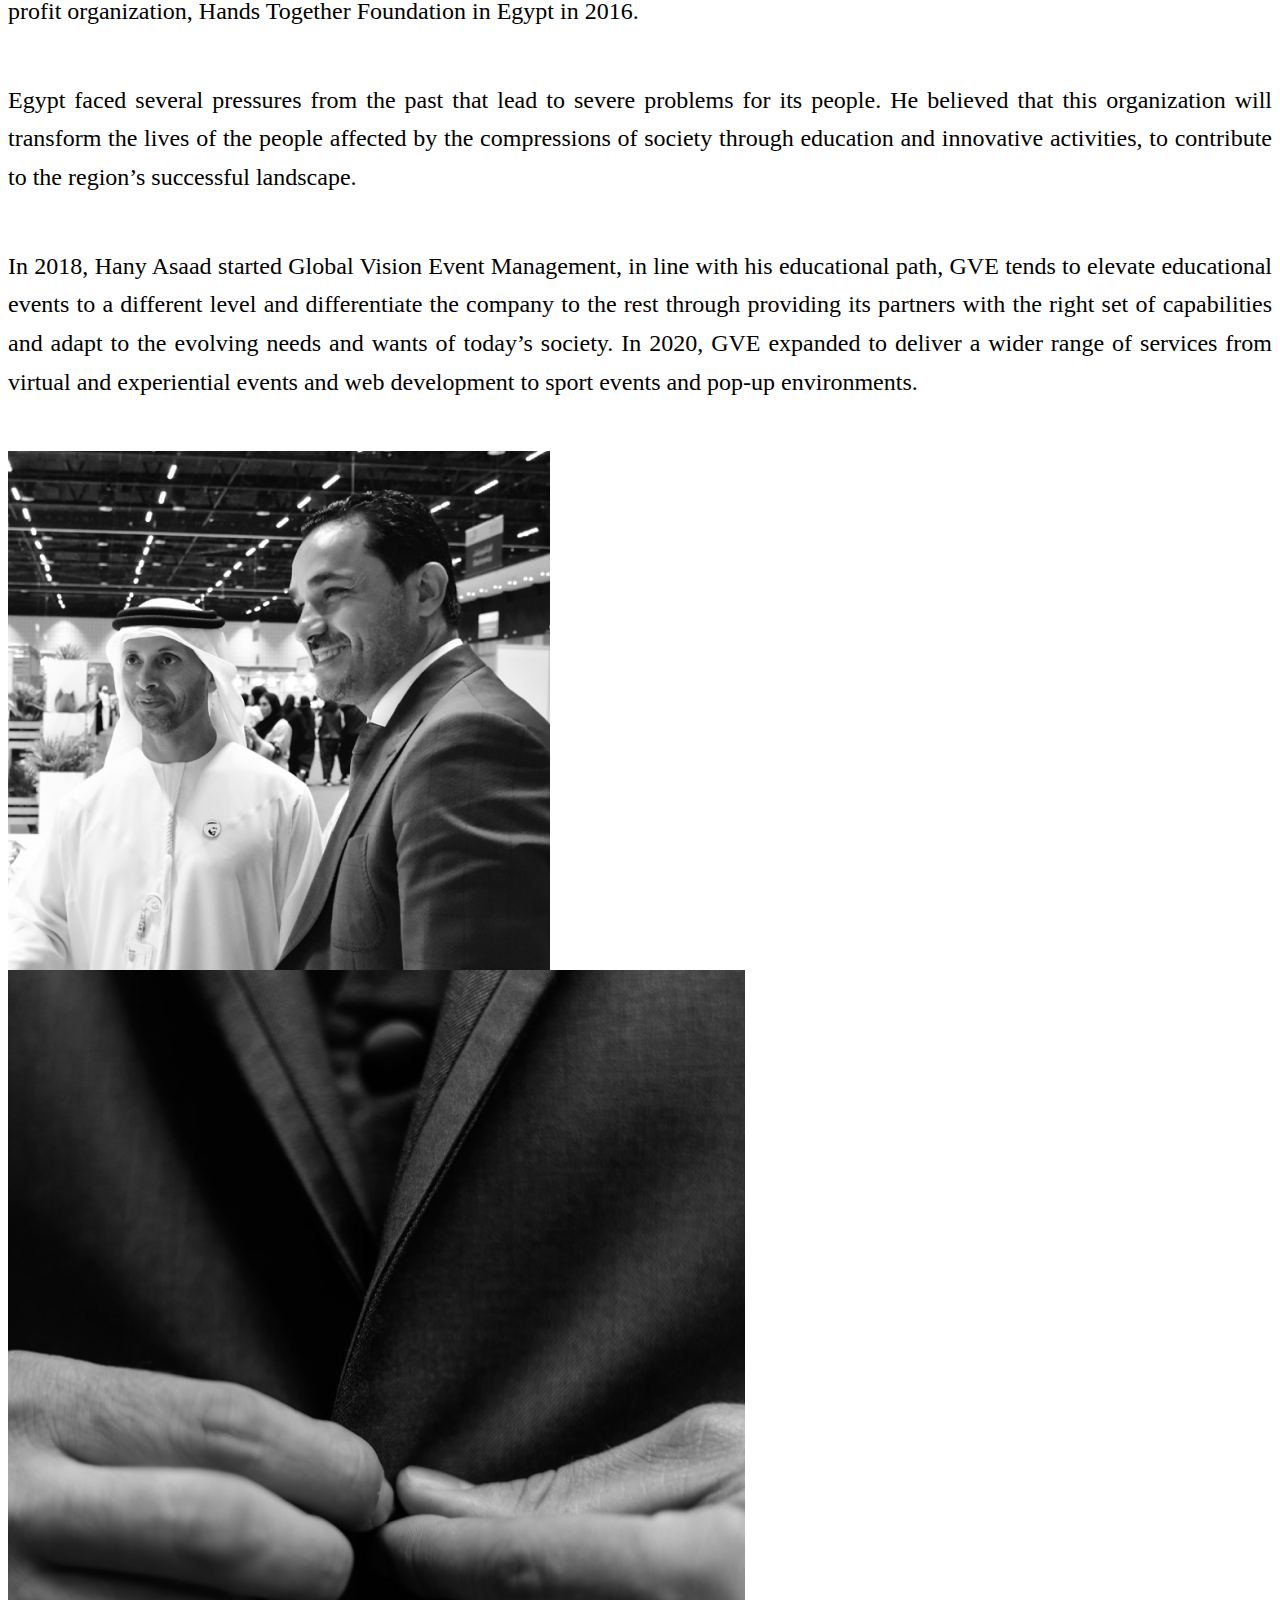
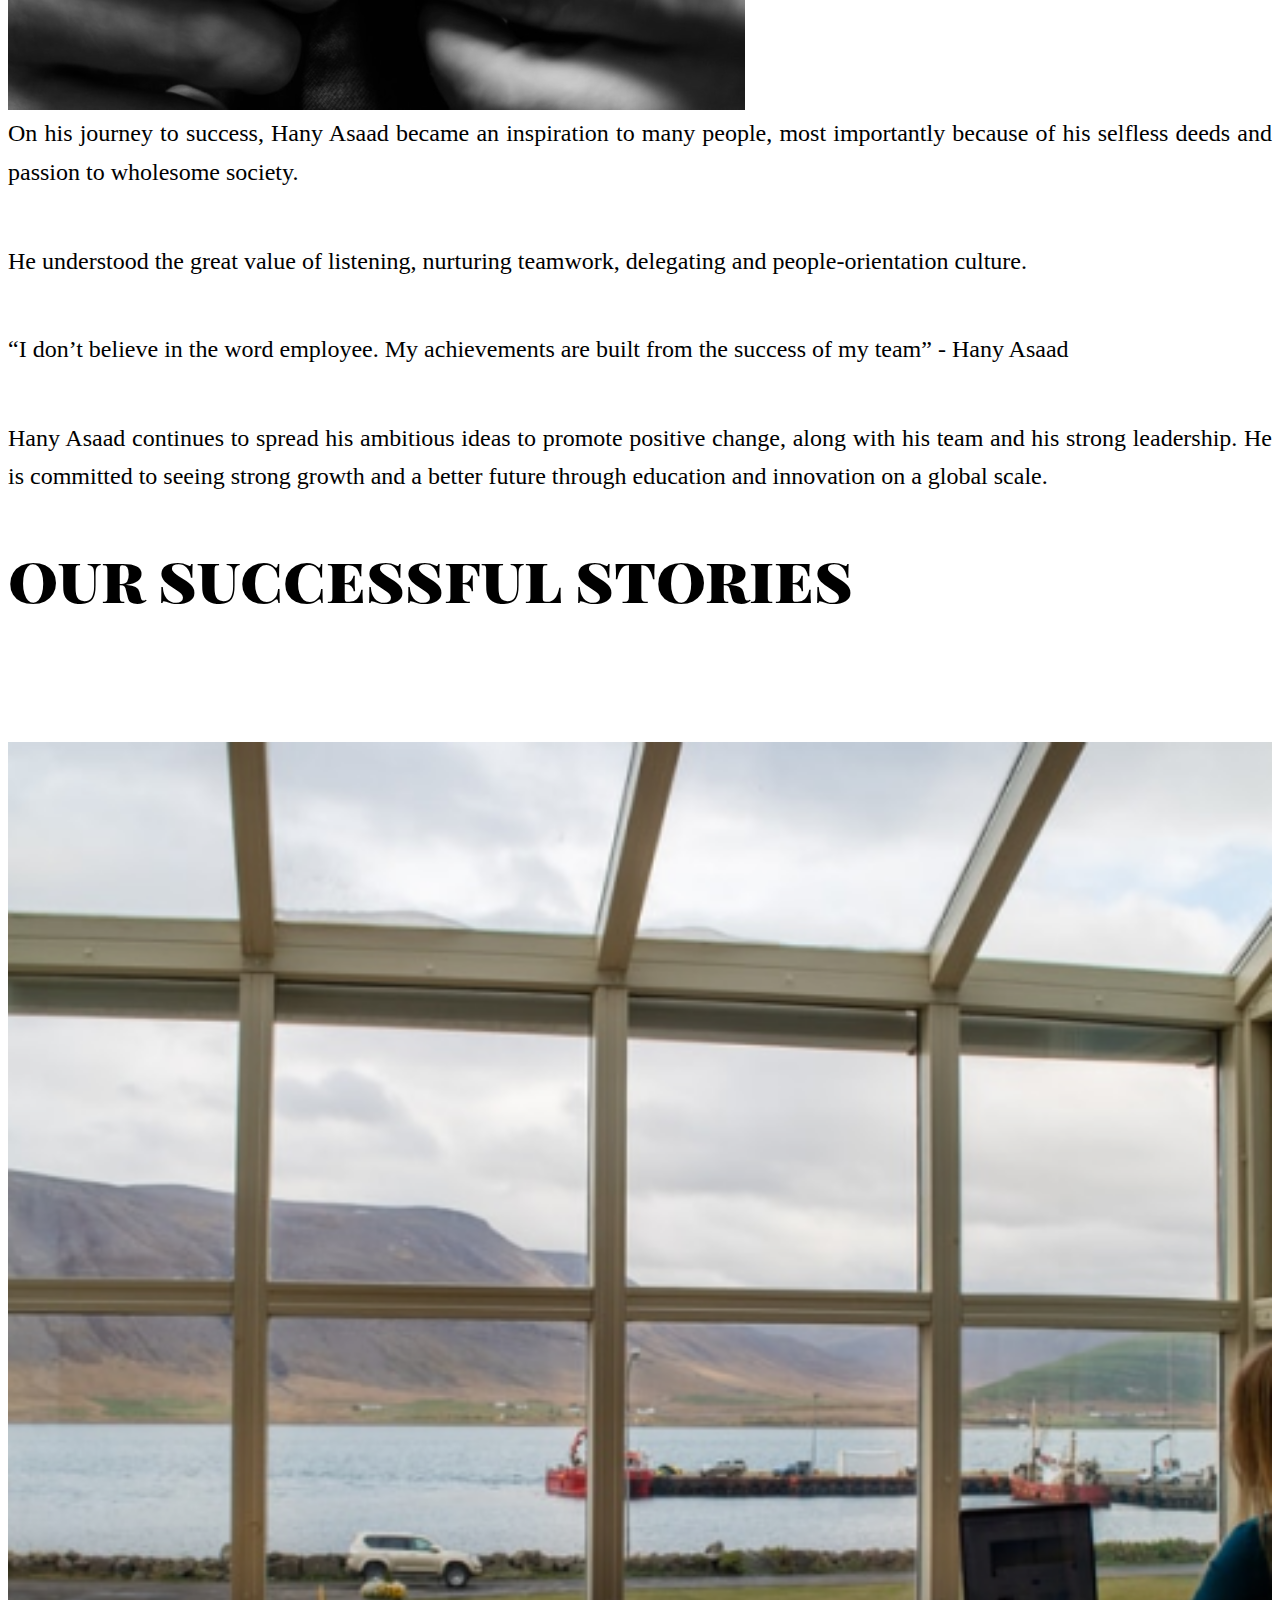
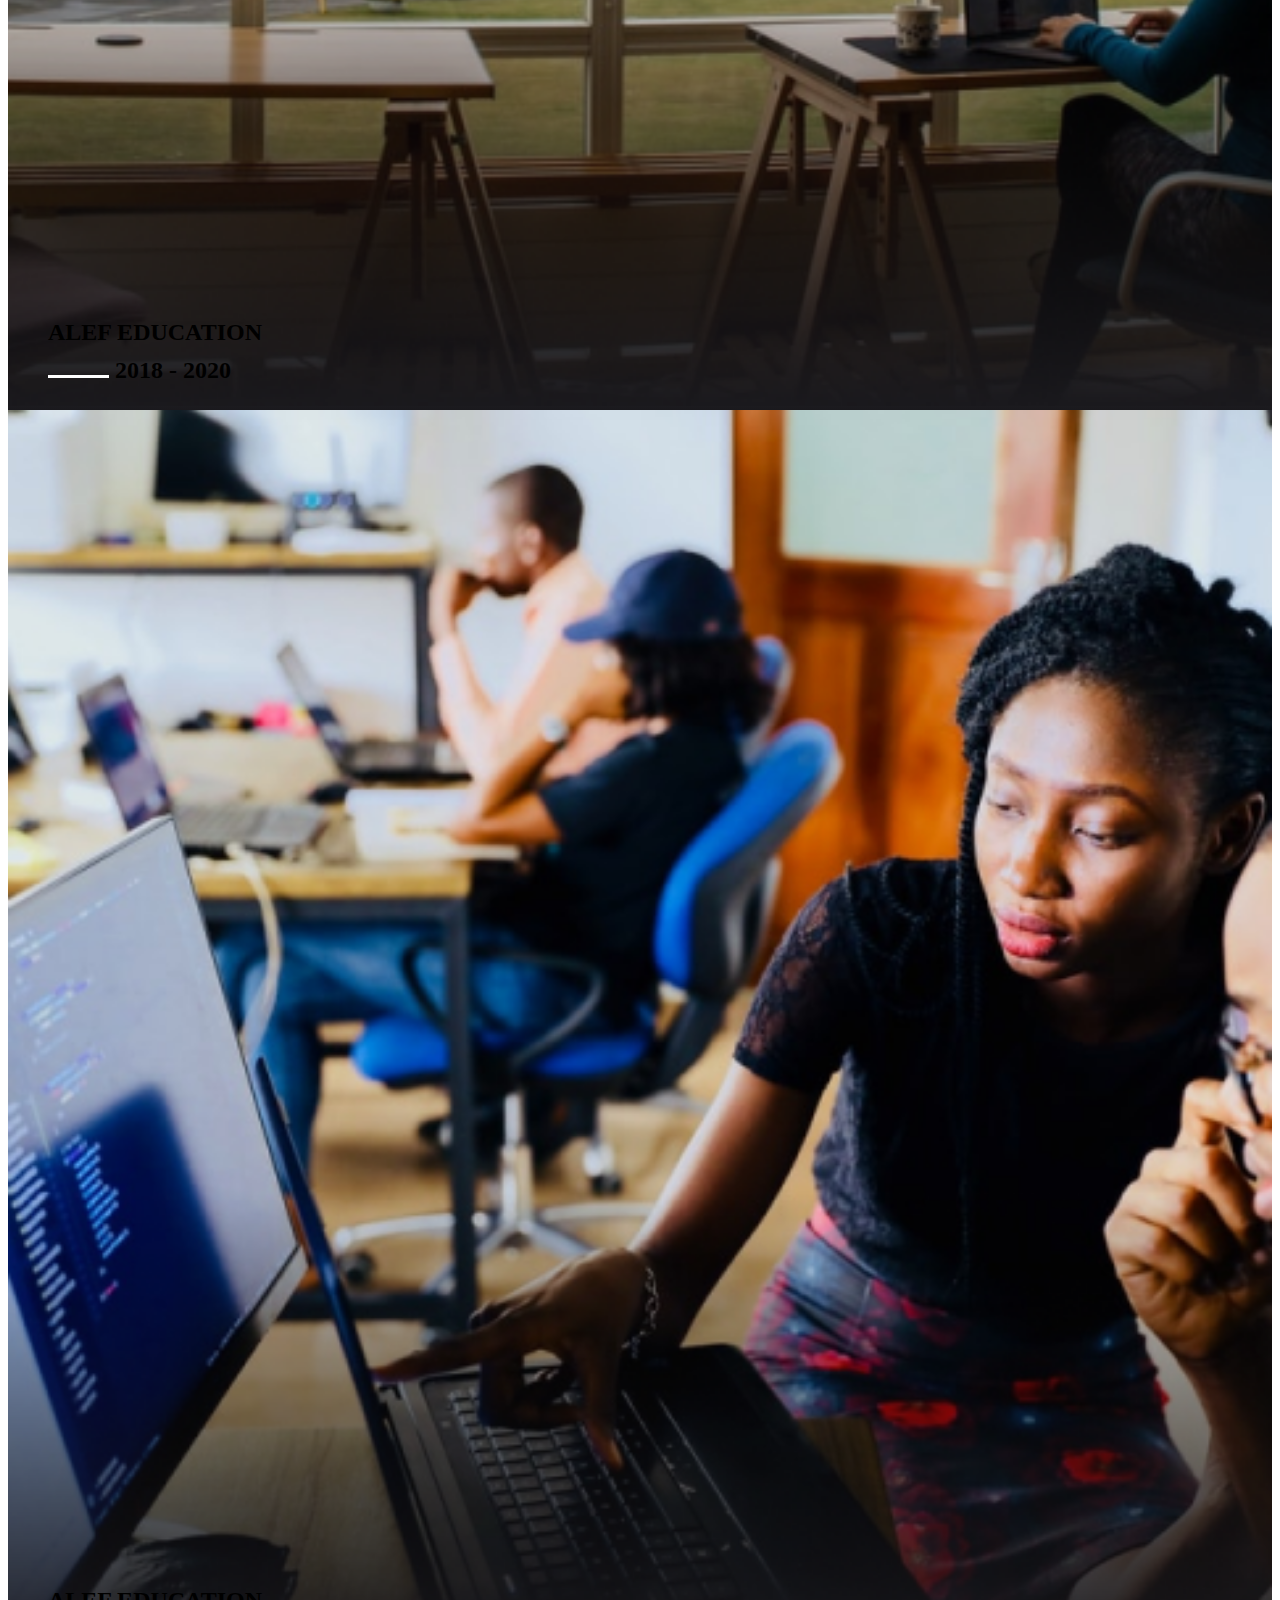
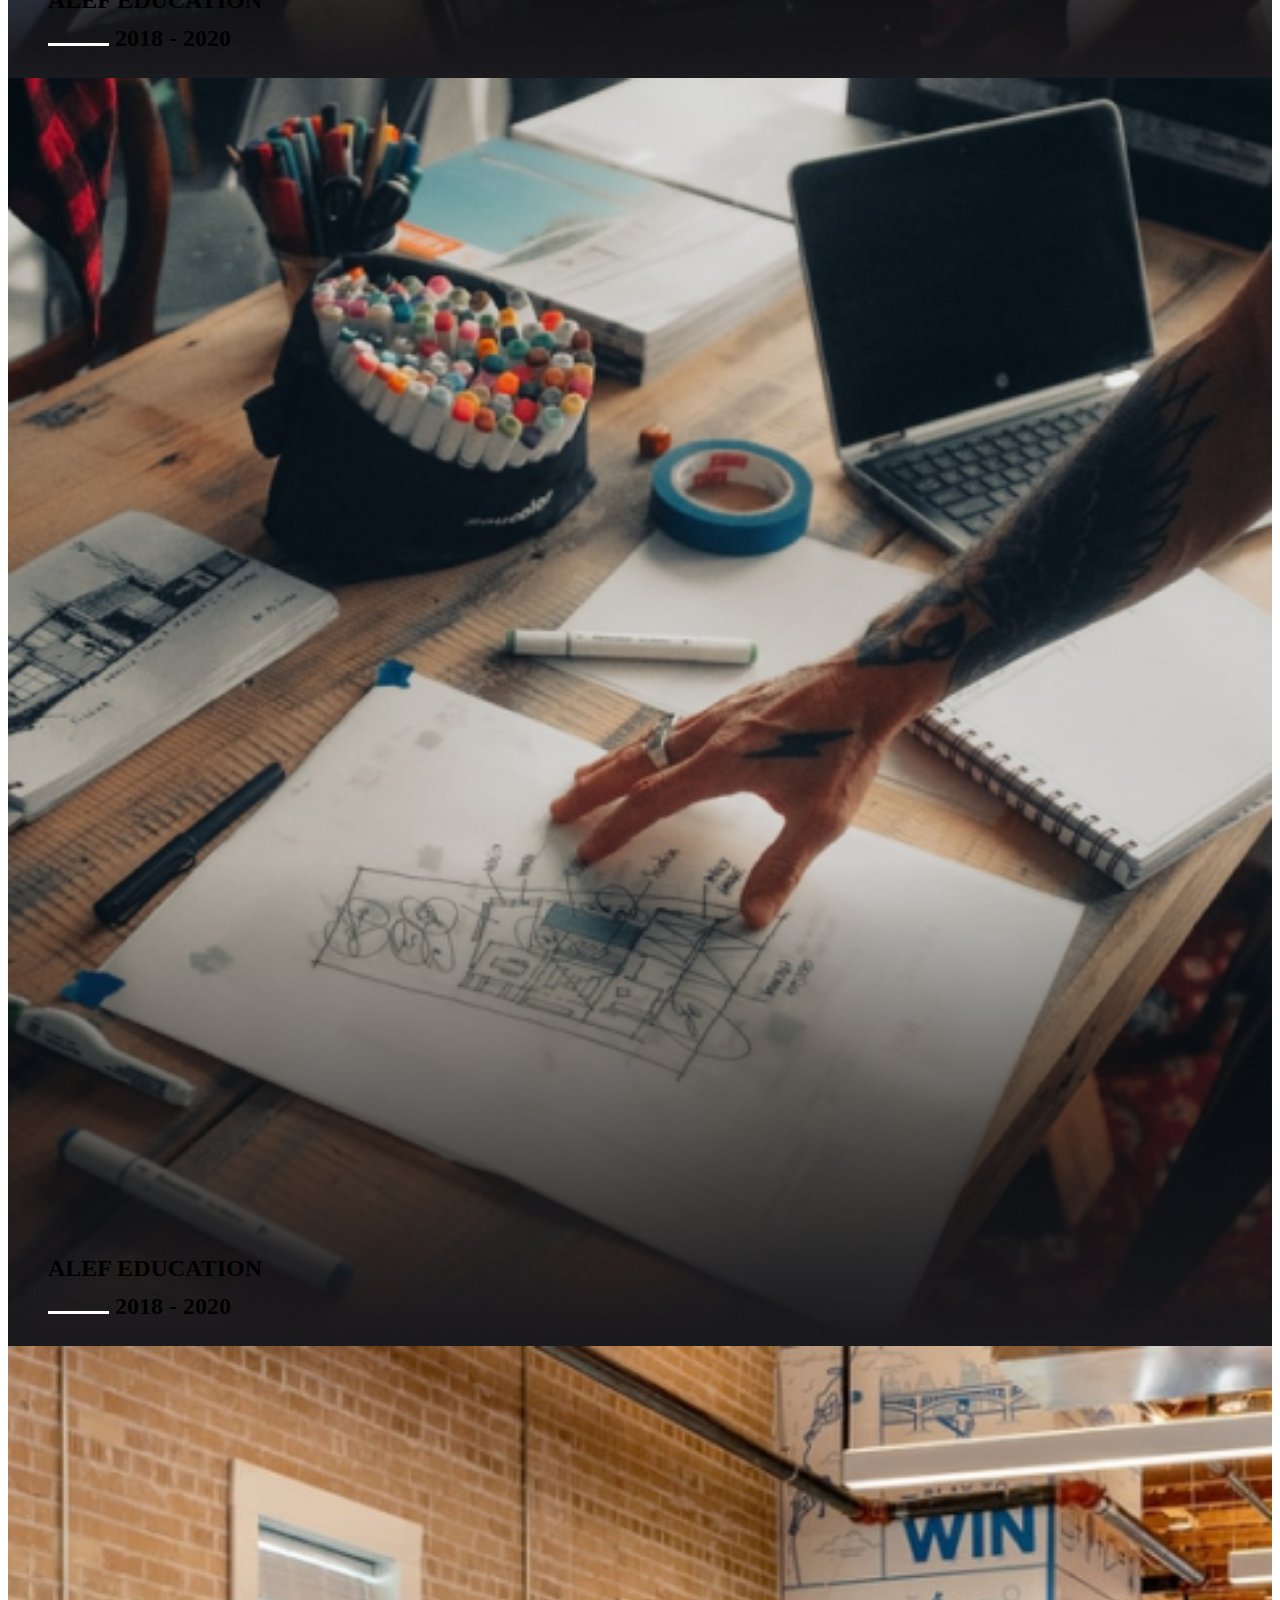
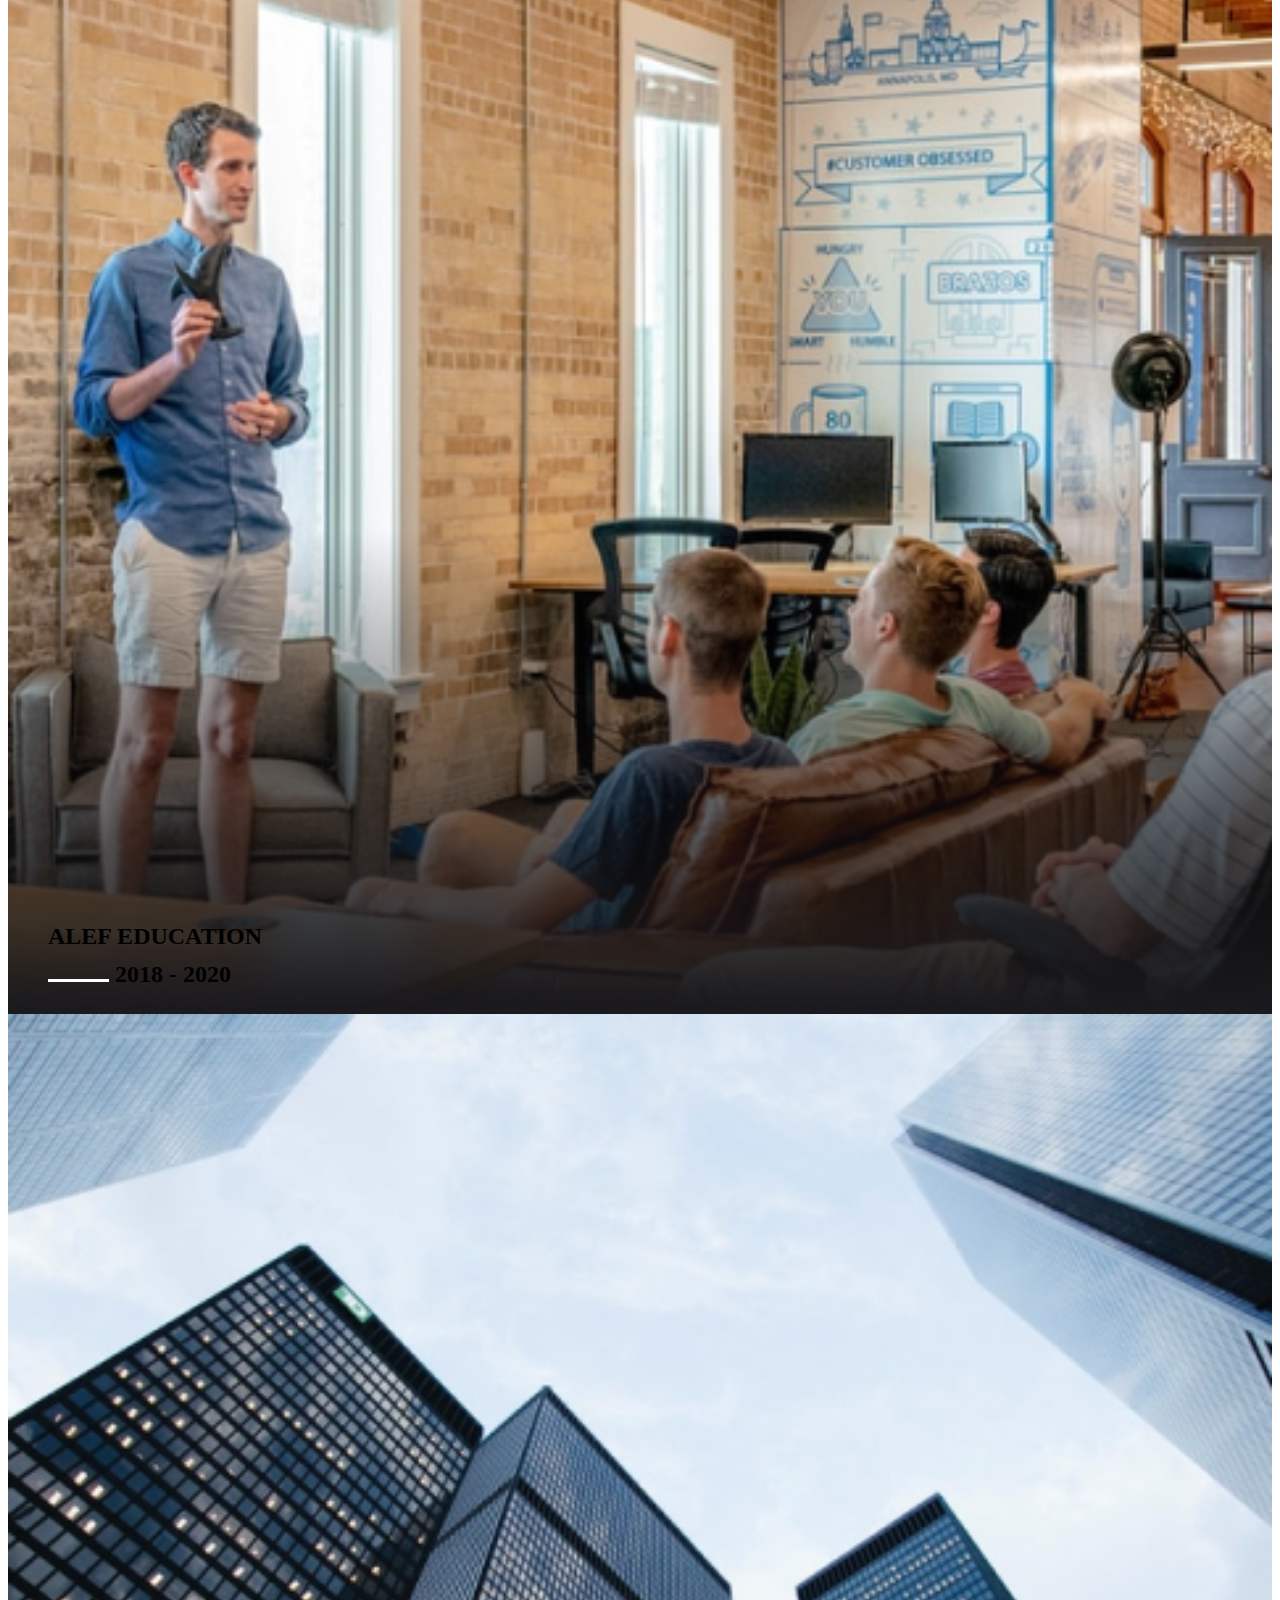
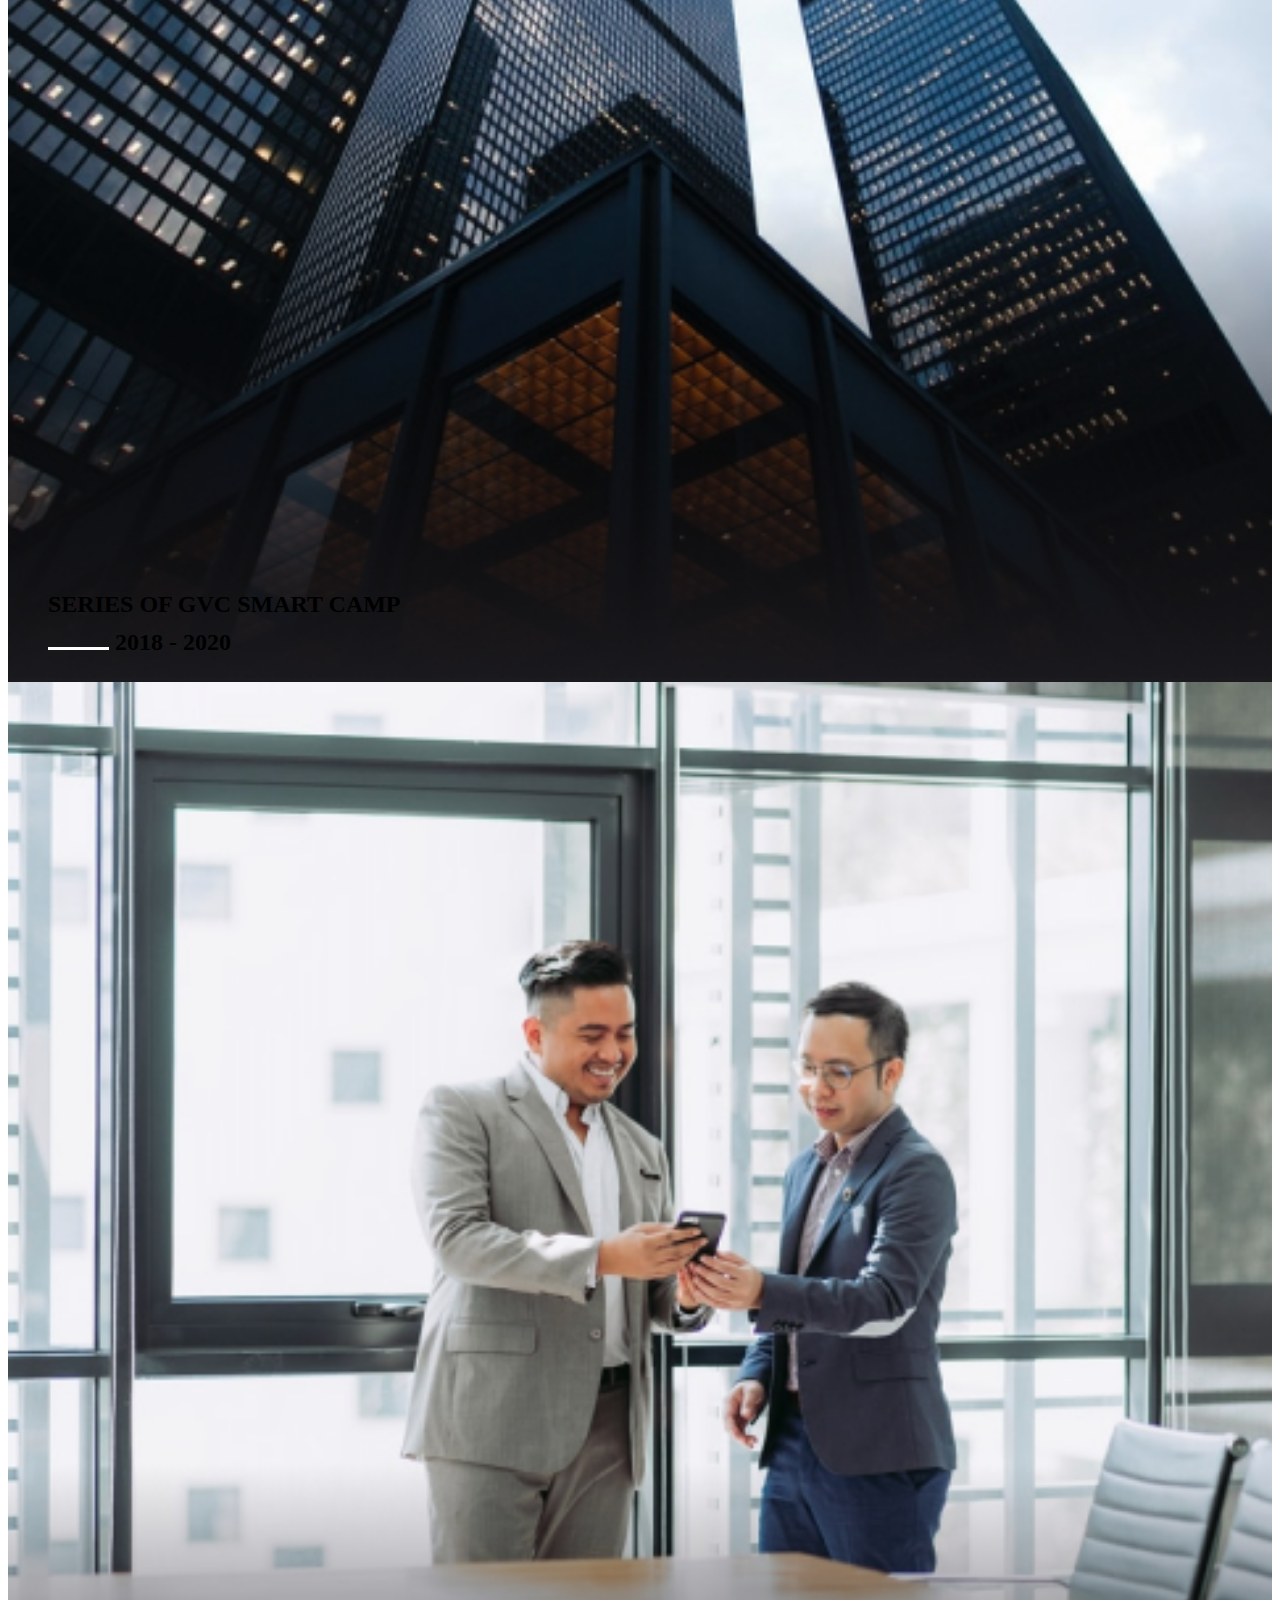
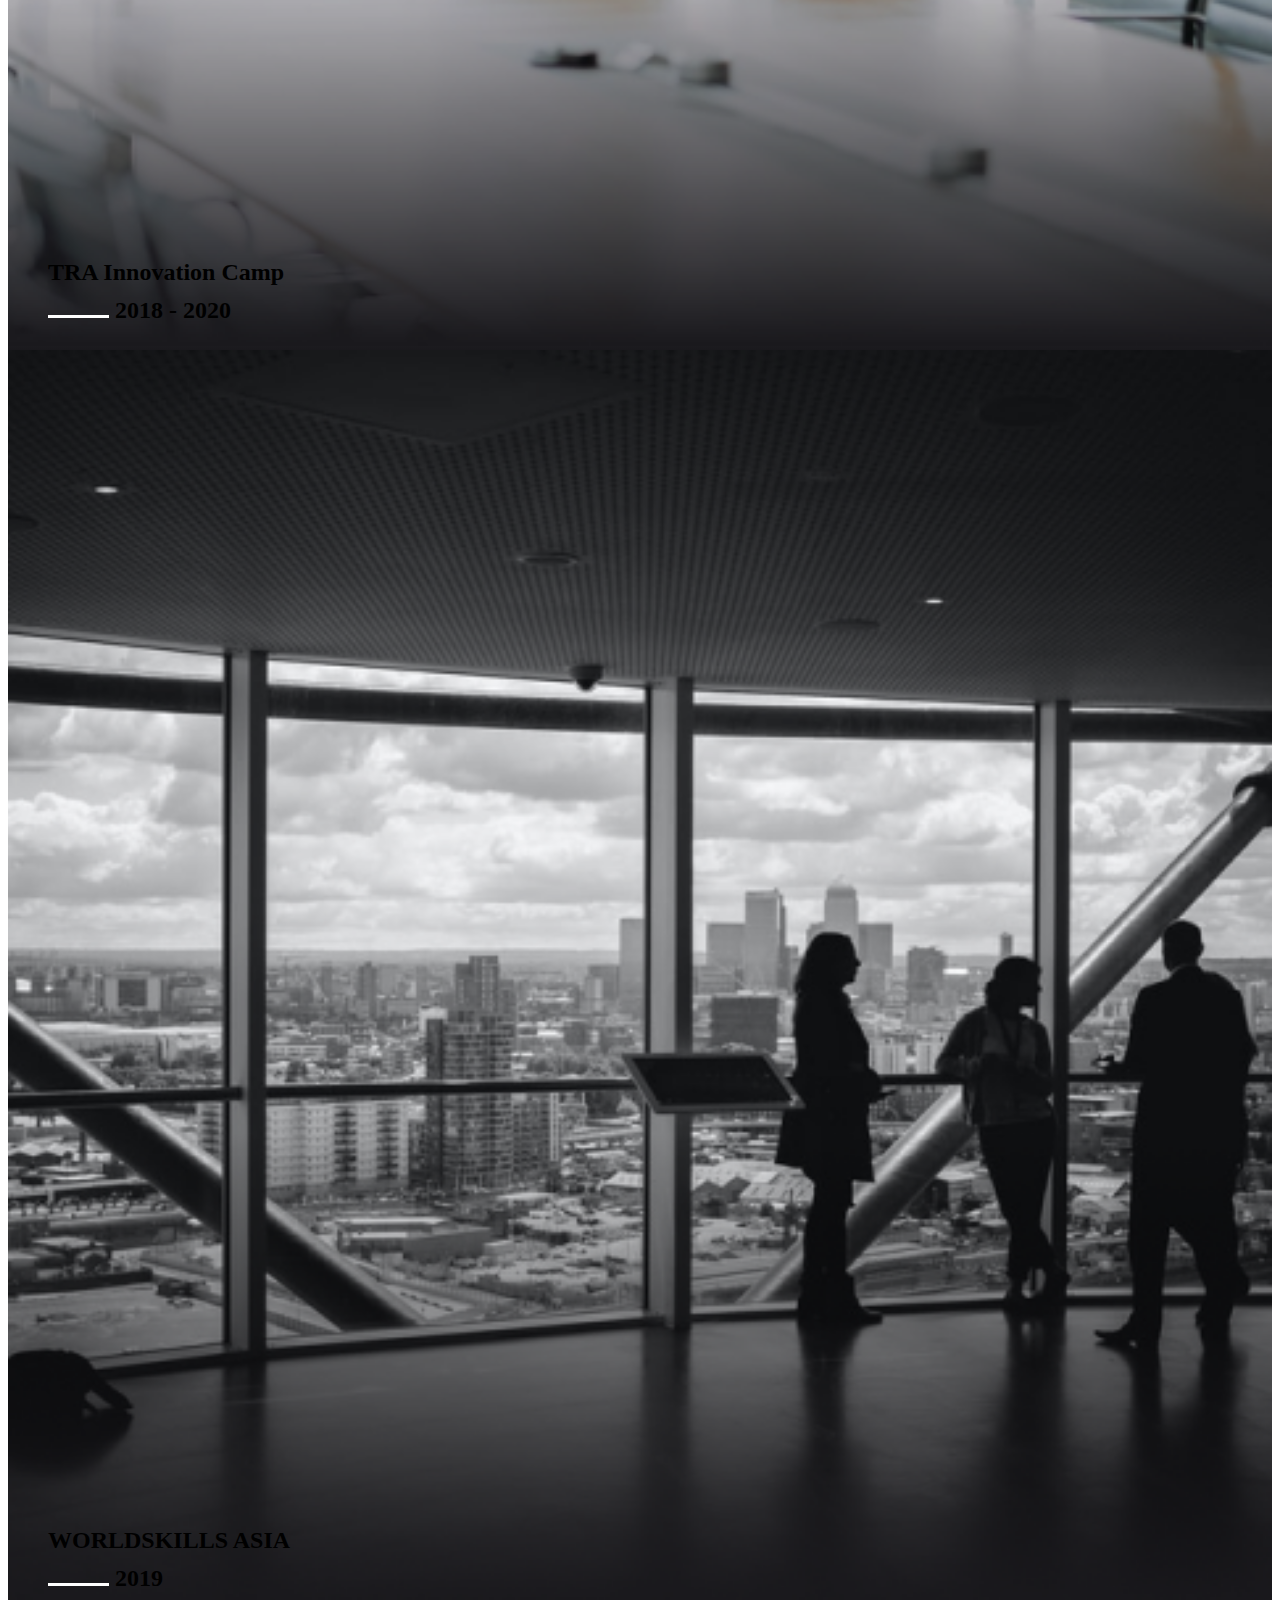
<file: aboutus.html>
<!DOCTYPE html>
<html lang="en">
  <head>
    <meta charset="UTF-8" />
    <meta http-equiv="X-UA-Compatible" content="IE=edge" />
    <meta name="viewport" content="width=device-width, initial-scale=1.0" />
    <title>about-us</title>
    <link rel="stylesheet" href="./styles.css" />
    <link rel="stylesheet" href="./styles/aboutus.css" />
    <!-- fonts -->
    <link rel="preconnect" href="https://fonts.googleapis.com" />
    <link rel="preconnect" href="https://fonts.gstatic.com" crossorigin />
    <link
      href="https://fonts.googleapis.com/css2?family=Playfair+Display+SC:wght@900&family=Roboto:wght@300&display=swap"
      rel="stylesheet"
    />
    <!-- bootstrap -->
    <link
      href="https://cdn.jsdelivr.net/npm/bootstrap@5.1.3/dist/css/bootstrap.min.css"
      rel="stylesheet"
      integrity="sha384-1BmE4kWBq78iYhFldvKuhfTAU6auU8tT94WrHftjDbrCEXSU1oBoqyl2QvZ6jIW3"
      crossorigin="anonymous"
    />
    <!-- icons -->
    <link
      rel="stylesheet"
      href="https://cdnjs.cloudflare.com/ajax/libs/font-awesome/6.0.0-beta2/css/all.min.css"
      integrity="sha512-YWzhKL2whUzgiheMoBFwW8CKV4qpHQAEuvilg9FAn5VJUDwKZZxkJNuGM4XkWuk94WCrrwslk8yWNGmY1EduTA=="
      crossorigin="anonymous"
      referrerpolicy="no-referrer"
    />
  </head>
  <body>
    <header class="header">
      <div class="nav container px-2">
        <a href="index.html" class="logo">
          <img alt="logo" class="img-fluid" src="../assets/home/logo.png" />
        </a>

        <div class="nav-links d-none d-xl-flex">
          <a class="header-link" href="./aboutus.html"
            ><span class="active-link"></span>About us</a
          >
          <a class="header-link" href="./profile.html">GV Learning</a>
          <a class="header-link" href="./groups.html">GV Group</a>
          <a class="header-link" href="./registration1.html">Store</a>
          <a class="header-link" href="./registration2.html">GV Business</a>
          <a class="header-link" href="./contactus.html">Let's Talk</a>
        </div>
        <nav role="navigation" class="d-xxl-none d-xl-none">
          <div id="menuToggle">
            <input type="checkbox" />
            <span></span>
            <span></span>
            <span></span>
            <ul id="menu">
              <a class="header-link" href="./aboutus.html"><li>About us</li></a>
              <a class="header-link" href="./profile.html"
                ><li>GV Learning</li></a
              >
              <a class="header-link" href="./groups.html"><li>GV Group</li></a>
              <a class="header-link" href="./registration1.html"
                ><li>Store</li></a
              >
              <a class="header-link" href="./registration2.html"
                ><li>GV Business</li></a
              >
              <a class="header-link" href="./contactus.html"
                ><li>Let's Talk</li></a
              >
            </ul>
          </div>
        </nav>
      </div>
      <img alt="logo" src="../assets/aboutus/logo-deco.png" class="logo-deco" />
    </header>
    <section class="about-us">
      <div class="container">
        <div class="sub-title color-dark">About Global Vision</div>
        <div class="section-title color-dark">ABOUT US</div>
        <div class="para color-dark">
          Global Vision is one of the most trusted and dominant business
          development and training organizations in the UAE. With years of
          experience in the industry and being the arm of the Ministry of
          Education, our company is spearheading hundreds of businesses, B2B
          collaborations as well as professional and/or educational training
          across the country.
        </div>
        <div class="para color-dark">
          Global Vision or widely known as GVC is a reputable full-service
          business development and educational consultancy company providing
          result-driven strategies that tailor fits businesses to the next
          level. Our company ensures a high quality of service and commitment
          from our esteemed experts which holds more than 10 years of experience
          in a wide range of expertise which cemented our company among the best
          and most reliable in the industry. Global Vision Group is a strategic
          partner that can deliver a wide range of services related to Training
          &amp; Professional Development, education business consultation, Media
          planning and buying, and events management.
        </div>
        <div class="para color-dark">
          We believe that through education, we can change the world and can
          move forward for a better society. Our mission is to improve the
          educational system in the UAE and make it one of the most leading
          pioneer systems in the world through supporting our partners and
          clients with all the tools possible to succeed in their mission and
          enhance their professionalism and profitability through effective
          representation of their branding and events.
        </div>
        <div class="para color-dark">
          Our clients benefit from our bespoke services that are tailored to
          each customer’s needs. Such services include but not limited to
          outsourcingand/or recruitment of highly regarded professionals, skills
          development, corporate training, smart camps, E-learning, business
          development, B2B collaborations and so much more.
        </div>
        <div class="para color-dark">
          What makes us unique in the market is our competitive quality and what
          we have to offer. Want to learn more about us? Let’s move forward
          together.
        </div>
      </div>
    </section>
    <section class="ceo">
      <div class="container-fluid">
        <div class="row p-5">
          <div class="sub-title color-light">Meet Our CEO</div>
          <div class="section-title color-light">Mr. Hany Asaad</div>
          <div class="col-xl-6 mb-5">
            <img
              src="../assets/aboutus/background-ceo.png"
              class="img-fluid"
              alt="ceo"
            />
          </div>
          <div class="col-xl-6">
            <div class="para color-light">
              Hany Asaad is an Educational Consultant and a Goodwill Ambassador
              with over 25 years of experience in Training and Gifted Talents
              Education. He is the CEO and Founder of Global Vision Group that
              owns Global Vision Educational Consultancy, Global Vision Events
              Management, Global Vision Art Academy, Global Vision Music
              Academy, House of Heritage, Global Vision Cares- Hands Together
              Egypt and collaborates with international companies such as
              Mathnasium, Kuder USA and Cathachain.
            </div>
            <div class="para color-light">
              Hany Asaad oversees the strategic direction of the company in
              helping to pioneer the business development, B2B collaborations
              and Training and Educational industry across UAE. He is goal
              oriented, organized, highly motivated and a perfectionist with an
              openness to learning. With very strong analytical skills and
              problem-solving abilities, Hany is a premier and fully-integrated
              provider of smart technology solutions in handling innovative
              projects, corporate events and even customer relationship
              management. With strong international exposure, having traveled to
              different parts of the globe, he can provide full support to his
              partners at any time and anywhere.
            </div>
            <div class="para color-light">
              From humble beginnings, Hany worked his way up and is now
              recognized as a notable professional among different organizations
              he worked with. Among many recognitions, he was the headmaster in
              Mansoura College of Language and an Educational Consultant and
              distinguished member of the Abu Dhabi Council. Despite several
              challenges along the way, that didn’t stop him in achieving his
              goals for these institutions. His initiatives to attain a
              high-quality education system, and training for teacher and staff
              management, became one of his greatest achievements.
            </div>
          </div>
        </div>
      </div>
    </section>
    <section class="company-history">
      <div class="container">
        <div class="section-title color-dark col-lg-8">
          COMPANY’S HISTORY AND THE CEO’S ACHIEVEMENT
        </div>
        <div class="row">
          <div class="col-xl-6 order-2">
            <div class="para color-dark">
              Equipped with broadened experience and extensive business
              know-how, Hany started to have a clear and bold vision of the
              future. Inspired by his childhood and experience, he understood
              the problems and changes in this modern society, and he believes
              that through education, we can all move forward to a better
              society.
            </div>
            <div class="para color-dark">
              In 2015, he established Global Vision Training and Education
              Consultancy LLC, intending to bring a full set of competencies of
              education and technology. It believes that learning needs to keep
              growing and does not only limit to children, and the youth, but
              also professionals.
            </div>
            <div class="para color-dark">
              Hany believes in innovation and desires to create an organization
              that can continually transform, not just itself, but the people
              within and around it.
            </div>
            <div class="para color-dark">
              His aspirations were prominent which made him successfully merge
              with the leading educational stakeholders in the UAE, such as The
              Ministry of Education and ALEF Education to name a few.
            </div>
            <div class="para color-dark">
              As his ideas grew in the UAE, he realized not many children and
              youth can enjoy the same benefits. From there he founded a
              non-profit organization, Hands Together Foundation in Egypt in
              2016.
            </div>
            <div class="para color-dark">
              Egypt faced several pressures from the past that lead to severe
              problems for its people. He believed that this organization will
              transform the lives of the people affected by the compressions of
              society through education and innovative activities, to contribute
              to the region’s successful landscape.
            </div>
            <div class="para color-dark">
              In 2018, Hany Asaad started Global Vision Event Management, in
              line with his educational path, GVE tends to elevate educational
              events to a different level and differentiate the company to the
              rest through providing its partners with the right set of
              capabilities and adapt to the evolving needs and wants of today’s
              society. In 2020, GVE expanded to deliver a wider range of
              services from virtual and experiential events and web development
              to sport events and pop-up environments.
            </div>
          </div>
          <div class="col-xl-6 order-1 mb-5">
            <div class="d-flex align-items-center justify-content-center">
              <img
                alt="company-history"
                class="img-company-history img-fluid"
                src="../assets/aboutus/company-history.png"
              />
            </div>
          </div>
        </div>
      </div>
    </section>
    <section class="hany">
      <div class="container-fluid">
        <div class="row p-5">
          <div class="col-xl-4 col-lg-12 img-container mb-5">
            <img
              alt="hany"
              class="img-fluid hany-img"
              src="../assets/aboutus/hany.png"
            />
          </div>
          <div class="col-xl-8 col-lg-12">
            <div class="para color-light">
              On his journey to success, Hany Asaad became an inspiration to
              many people, most importantly because of his selfless deeds and
              passion to wholesome society.
            </div>
            <div class="para color-light">
              He understood the great value of listening, nurturing teamwork,
              delegating and people-orientation culture.
            </div>
            <div class="para color-light fw-bold">
              “I don’t believe in the word employee. My achievements are built
              from the success of my team” - Hany Asaad
            </div>
            <div class="para color-light">
              Hany Asaad continues to spread his ambitious ideas to promote
              positive change, along with his team and his strong leadership. He
              is committed to seeing strong growth and a better future through
              education and innovation on a global scale.
            </div>
          </div>
        </div>
      </div>
    </section>
    <section class="success-stories">
      <div class="container-fluid">
        <div class="row">
          <div class="col-lg-6 section-card">
            <div
              class="
                d-flex
                align-items-center
                justify-content-center
                h-100
                w-100
              "
            >
              <div class="section-title color-dark mb-0">
                OUR SUCCESSFUL STORIES
              </div>
            </div>
          </div>
          <div class="col-lg-3 p-0">
            <div class="success-card">
              <img
                class="success-card-img img-fluid"
                alt="success-img"
                src="../assets/aboutus/success1.png"
              />
              <div class="card-inner">
                <div class="success-card-text color-light">ALEF EDUCATION</div>
                <div class="success-card-text color-light">
                  <span>
                    <img alt="line" src="../assets/aboutus/card-line.png" />
                  </span>
                  2018 - 2020
                </div>
              </div>
            </div>
          </div>
          <div class="col-lg-3 p-0">
            <div class="success-card">
              <img
                class="success-card-img img-fluid"
                alt="success-img"
                src="../assets/aboutus/success2.png"
              />
              <div class="card-inner">
                <div class="success-card-text color-light">ALEF EDUCATION</div>
                <div class="success-card-text color-light">
                  <span>
                    <img alt="line" src="../assets/aboutus/card-line.png" />
                  </span>
                  2018 - 2020
                </div>
              </div>
            </div>
          </div>
        </div>
        <div class="row">
          <div class="col-lg-3 p-0">
            <div class="success-card">
              <img
                class="success-card-img img-fluid"
                alt="success-img"
                src="../assets/aboutus/success3.png"
              />
              <div class="card-inner">
                <div class="success-card-text color-light">ALEF EDUCATION</div>
                <div class="success-card-text color-light">
                  <span>
                    <img alt="line" src="../assets/aboutus/card-line.png" />
                  </span>
                  2018 - 2020
                </div>
              </div>
            </div>
          </div>
          <div class="col-lg-3 p-0">
            <div class="success-card">
              <img
                class="success-card-img img-fluid"
                alt="success-img"
                src="../assets/aboutus/success4.png"
              />
              <div class="card-inner">
                <div class="success-card-text color-light">ALEF EDUCATION</div>
                <div class="success-card-text color-light">
                  <span>
                    <img alt="line" src="../assets/aboutus/card-line.png" />
                  </span>
                  2018 - 2020
                </div>
              </div>
            </div>
          </div>
          <div class="col-lg-3 p-0">
            <div class="success-card">
              <img
                class="success-card-img img-fluid"
                alt="success-img"
                src="../assets/aboutus/success5.png"
              />
              <div class="card-inner">
                <div class="success-card-text color-light">
                  SERIES OF GVC SMART CAMP
                </div>
                <div class="success-card-text color-light">
                  <span>
                    <img alt="line" src="../assets/aboutus/card-line.png" />
                  </span>
                  2018 - 2020
                </div>
              </div>
            </div>
          </div>
          <div class="col-lg-3 p-0">
            <div class="success-card">
              <img
                class="success-card-img img-fluid"
                alt="success-img"
                src="../assets/aboutus/success6.png"
              />
              <div class="card-inner">
                <div class="success-card-text color-light">
                  TRA Innovation Camp
                </div>
                <div class="success-card-text color-light">
                  <span>
                    <img alt="line" src="../assets/aboutus/card-line.png" />
                  </span>
                  2018 - 2020
                </div>
              </div>
            </div>
          </div>
        </div>
        <div class="row">
          <div class="col-lg-3 p-0">
            <div class="success-card">
              <img
                class="success-card-img img-fluid"
                alt="success-img"
                src="../assets/aboutus/success7.png"
              />
              <div class="card-inner">
                <div class="success-card-text color-light">
                  WORLDSKILLS ASIA
                </div>
                <div class="success-card-text color-light">
                  <span>
                    <img alt="line" src="../assets/aboutus/card-line.png" />
                  </span>
                  2019
                </div>
              </div>
            </div>
          </div>
          <div class="col-lg-3 p-0">
            <div class="success-card">
              <img
                class="success-card-img img-fluid"
                alt="success-img"
                src="../assets/aboutus/success8.png"
              />
              <div class="card-inner">
                <div class="success-card-text color-light">ROBOCUP</div>
                <div class="success-card-text color-light">
                  <span>
                    <img alt="line" src="../assets/aboutus/card-line.png" />
                  </span>
                  2018 - 2020
                </div>
              </div>
            </div>
          </div>
        </div>
      </div>
    </section>
    <section class="team">
      <div class="container">
        <div class="section-title color-light">GV TEAM</div>
        <div class="para color-light">
          Supported by our team of experts, our head office in Abu Dhabi has
          developed a multi-diversified portfolio with government,
          semi-government and private entities across the UAE by fulfilling the
          needs of our clients and partners.
        </div>
        <div class="para color-light">
          With every project we are constantly trying to outdo ourselves and go
          above and beyond to ensure the satisfaction of our partners. We are
          not afraid to push boundaries and provide new and unique ideas.
        </div>
        <div class="para color-light fw-bold">
          Expertise and a network of partners at the service of your project!
        </div>
        <div class="row mt-5">
          <div class="col-xl-3">
            <div class="member">
              <img
                alt="member"
                class="member"
                src="../assets/aboutus/member1.png"
              />
              <div class="para color-light mb-0">Hany Asaad</div>
              <div class="member-position color-light">CEO</div>
            </div>
          </div>
          <div class="col-xl-3">
            <div class="member">
              <img
                alt="member"
                class="member"
                src="../assets/aboutus/member2.png"
              />
              <div class="para color-light mb-0">Lamia Khairy</div>
              <div class="member-position color-light">Project Manager</div>
            </div>
          </div>
          <div class="col-xl-3">
            <div class="member">
              <img
                alt="member"
                class="member"
                src="../assets/aboutus/member3.png"
              />
              <div class="para color-light mb-0">Azza Khair Elseed</div>
              <div class="member-position color-light">
                Creative Projcet Manager
              </div>
            </div>
          </div>
          <div class="col-xl-3">
            <div class="member">
              <img
                alt="member"
                class="member"
                src="../assets/aboutus/member4.png"
              />
              <div class="para color-light mb-0">Omar Debsi</div>
              <div class="member-position color-light">Project Manager</div>
            </div>
          </div>
          <div class="col-xl-3">
            <div class="member">
              <img
                alt="member"
                class="member"
                src="../assets/aboutus/member5.png"
              />
              <div class="para color-light mb-0">Markos Amin</div>
              <div class="member-position color-light">Accountant</div>
            </div>
          </div>
          <div class="col-xl-3">
            <div class="member">
              <img
                alt="member"
                class="member"
                src="../assets/aboutus/member6.png"
              />
              <div class="para color-light mb-0">Nessem Beshara</div>
              <div class="member-position color-light">Purchasing Manager</div>
            </div>
          </div>
          <div class="col-xl-3">
            <div class="member">
              <img
                alt="member"
                class="member"
                src="../assets/aboutus/member7.png"
              />
              <div class="para color-light mb-0">Marianne O. Aromin</div>
              <div class="member-position color-light">HR Manager</div>
            </div>
          </div>
          <div class="col-xl-3">
            <div class="member">
              <img
                alt="member"
                class="member"
                src="../assets/aboutus/member8.png"
              />
              <div class="para color-light mb-0">Mahmoud Jebri</div>
              <div class="member-position color-light">IT Project Manager</div>
            </div>
          </div>
          <div class="col-xl-3">
            <div class="member">
              <img
                alt="member"
                class="member"
                src="../assets/aboutus/member9.png"
              />
              <div class="para color-light mb-0">Hamza Jeyms</div>
              <div class="member-position color-light">
                Senior Graphic Designer
              </div>
            </div>
          </div>
          <div class="col-xl-3">
            <div class="member">
              <img
                alt="member"
                class="member"
                src="../assets/aboutus/member10.png"
              />
              <div class="para color-light mb-0">Jessie Jr. S. Torres</div>
              <div class="member-position color-light">Music Teacher</div>
            </div>
          </div>
          <div class="col-xl-3">
            <div class="member">
              <img
                alt="member"
                class="member"
                src="../assets/aboutus/member11.png"
              />
              <div class="para color-light mb-0">Alexandra L. Remonde</div>
              <div class="member-position color-light">Music Teacher</div>
            </div>
          </div>
          <div class="col-xl-3">
            <div class="member">
              <img
                alt="member"
                class="member"
                src="../assets/aboutus/member12.png"
              />
              <div class="para color-light mb-0">Sheila M. Alegre</div>
              <div class="member-position color-light">Centre Director</div>
            </div>
          </div>
        </div>
      </div>
      <img alt="logo" src="../assets/aboutus/logo-deco.png" class="logo-deco" />
    </section>
    <footer class="footer d-none d-lg-flex">
      <img alt="logo" class="logo" src="../assets/home/logo.png" />
      <div class="links">
        <div class="link color-light">
          Global Vision Training and Education Consultancy
        </div>
        <div class="link color-light">Global Vision Events Managment</div>
        <div class="link color-light">Global Vision Store</div>
        <div class="link color-light">Portfolio</div>
        <div class="link color-light">Hire Us</div>
      </div>
      <div class="social-media d-flex">
        <i class="fa-brands fa-facebook-f icon"></i>
        <i class="fa-brands fa-instagram icon"></i>
        <i class="fa-brands fa-twitter icon"></i>
        <i class="fa-brands fa-youtube icon"></i>
      </div>
    </footer>
  </body>
</html>
</file>
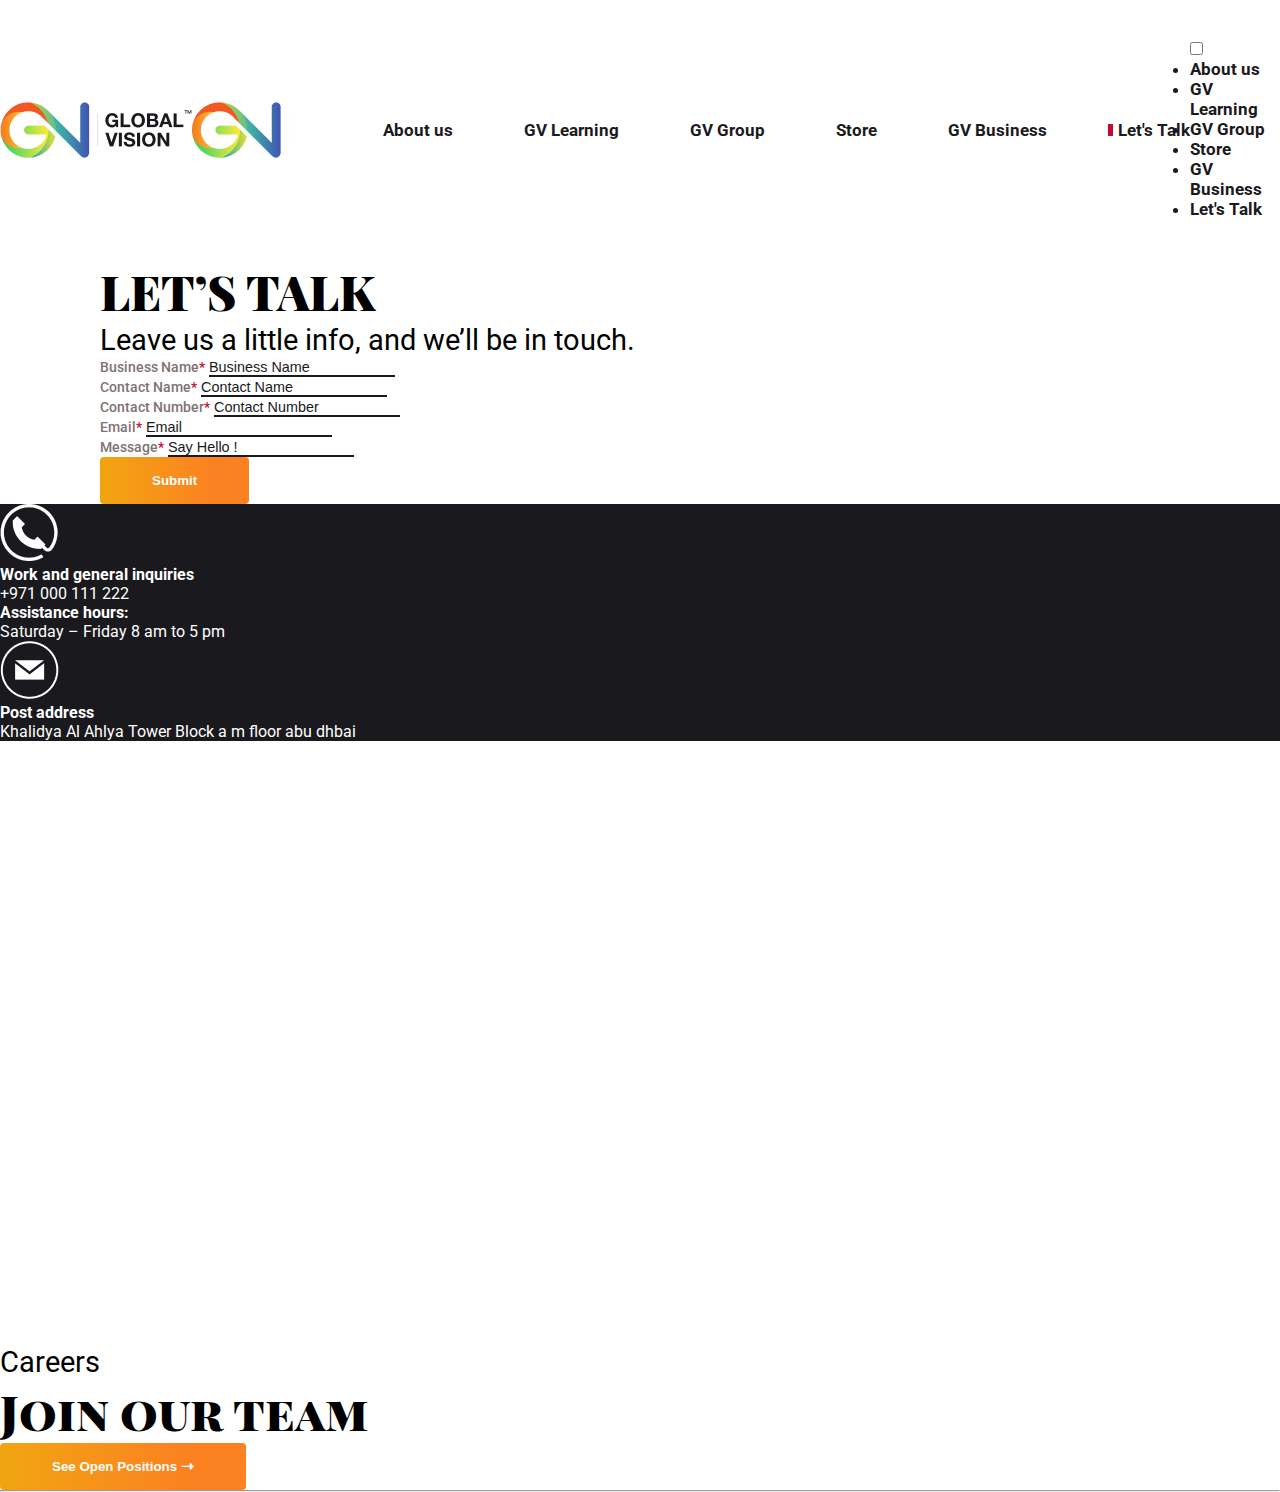
<file: contactus.html>
<!DOCTYPE html>
<html lang="en">
  <head>
    <meta charset="UTF-8" />
    <meta http-equiv="X-UA-Compatible" content="IE=edge" />
    <meta name="viewport" content="width=device-width, initial-scale=1.0" />
    <title>contact-us</title>
    <link rel="stylesheet" href="./styles.css" />
    <link rel="stylesheet" href="./styles/contactus.css" />
    <!-- fonts -->
    <link rel="preconnect" href="https://fonts.googleapis.com" />
    <link rel="preconnect" href="https://fonts.gstatic.com" crossorigin />
    <link
      href="https://fonts.googleapis.com/css2?family=Playfair+Display+SC:wght@900&family=Roboto:wght@300&display=swap"
      rel="stylesheet"
    />
    <!-- bootstrap -->
    <link
      href="https://cdn.jsdelivr.net/npm/bootstrap@5.1.3/dist/css/bootstrap.min.css"
      rel="stylesheet"
      integrity="sha384-1BmE4kWBq78iYhFldvKuhfTAU6auU8tT94WrHftjDbrCEXSU1oBoqyl2QvZ6jIW3"
      crossorigin="anonymous"
    />
    <!-- icons -->
    <link
      rel="stylesheet"
      href="https://cdnjs.cloudflare.com/ajax/libs/font-awesome/4.7.0/css/font-awesome.css"
      integrity="sha512-5A8nwdMOWrSz20fDsjczgUidUBR8liPYU+WymTZP1lmY9G6Oc7HlZv156XqnsgNUzTyMefFTcsFH/tnJE/+xBg=="
      crossorigin="anonymous"
      referrerpolicy="no-referrer"
    />
  </head>
  <body>
    <header class="header">
      <div class="nav container px-2">
        <img
          alt="logo"
          class="logo img-fluid d-none d-xl-block"
          src="./assets/contactus/logo-lg.png"
        />
        <img
          alt="logo"
          class="logo img-fluid d-xxl-none d-xl-none"
          src="../assets/home/logo.png"
        />
        <div class="nav-links d-none d-xl-flex">
          <a class="header-link" href="./aboutus.html">About us</a>
          <a class="header-link" href="./profile.html">GV Learning</a>
          <a class="header-link" href="./groups.html">GV Group</a>
          <a class="header-link" href="./registration1.html">Store</a>
          <a class="header-link" href="./registration2.html">GV Business</a>
          <a class="header-link" href="./contactus.html"
            ><span class="active-link"></span>Let's Talk</a
          >
        </div>
        <nav role="navigation" class="d-xxl-none d-xl-none">
          <div id="menuToggle">
            <input type="checkbox" />
            <span></span>
            <span></span>
            <span></span>
            <ul id="menu">
              <a class="header-link" href="./aboutus.html"><li>About us</li></a>
              <a class="header-link" href="./profile.html"
                ><li>GV Learning</li></a
              >
              <a class="header-link" href="./groups.html"><li>GV Group</li></a>
              <a class="header-link" href="./registration1.html"
                ><li>Store</li></a
              >
              <a class="header-link" href="./registration2.html"
                ><li>GV Business</li></a
              >
              <a class="header-link" href="./contactus.html"
                ><li>Let's Talk</li></a
              >
            </ul>
          </div>
        </nav>
      </div>
    </header>
    <section class="form pt-5">
      <div class="container-fluid">
        <div class="row d-flex">
          <div class="section-title">LET’S TALK</div>
          <div class="sub-title pb-5">
            Leave us a little info, and we’ll be in touch.
          </div>

          <div class="col-lg-6 left-part pb-5">
            <form>
              <div class="col-lg-6 mb-4">
                <label class="label form-label"
                  >Business Name<span class="star">*</span></label
                >
                <input
                  type="text"
                  class="form-control ps-0"
                  placeholder="Business Name"
                />
              </div>
              <div class="col-lg-6 mb-4">
                <label class="label form-label"
                  >Contact Name<span class="star">*</span></label
                >
                <input
                  type="text"
                  class="form-control ps-0"
                  placeholder="Contact Name"
                />
              </div>
              <div class="col-lg-6 mb-4">
                <label class="label form-label"
                  >Contact Number<span class="star">*</span></label
                >
                <input
                  type="text"
                  class="form-control ps-0"
                  placeholder="Contact Number"
                />
              </div>
              <div class="col-lg-6 mb-4">
                <label class="label form-label"
                  >Email<span class="star">*</span></label
                >
                <input
                  type="email"
                  class="form-control ps-0"
                  placeholder="Email"
                />
              </div>
              <div class="col-lg-6 mb-5">
                <label class="label form-label"
                  >Message<span class="star">*</span></label
                >
                <input
                  type="text"
                  class="form-control ps-0"
                  placeholder="Say Hello !"
                />
              </div>
              <button class="btn-contact mb-2">Submit</button>
            </form>
          </div>
          <div class="col-lg-6 right-part font-light">
            <div class="row p-5">
              <div class="col-lg-6">
                <img
                  alt="phone"
                  src="./assets/contactus/phone.png"
                  class="mb-5"
                />
                <div class="info-title mb-2">Work and general inquiries</div>
                <div class="mb-4">+971 000 111 222</div>
                <div class="info-title mb-2">Assistance hours:</div>
                <div class="mb-5">Saturday – Friday 8 am to 5 pm</div>
              </div>
              <div class="col-lg-6">
                <img
                  alt="mail"
                  src="./assets/contactus/mail.png"
                  class="mb-5"
                />
                <div class="info-title mb-2">Post address</div>
                <div class="mb-5">
                  Khalidya Al Ahlya Tower Block a m floor abu dhbai
                </div>
              </div>
            </div>
          </div>
          <div class="col-12 p-0">
            <iframe
              src="https://www.google.com/maps/embed?pb=!1m14!1m8!1m3!1d58103.189276925776!2d54.3157051103214!3d24.469883600000003!3m2!1i1024!2i768!4f13.1!3m3!1m2!1s0x0%3A0xb26436f8cd04386e!2sahlia%20tower!5e0!3m2!1sen!2stn!4v1638870039857!5m2!1sen!2stn"
              width="100%"
              height="600"
              style="border: 0"
              allowfullscreen=""
              loading="lazy"
            ></iframe>
          </div>
        </div>
      </div>
    </section>

    <footer class="footer mt-5">
      <div class="container">
        <div class="row align-items-end justify-content-between">
          <div class="col-lg-6">
            <div class="sub-title">Careers</div>
            <div class="section-title mb-3">Join our team</div>
          </div>
          <div class="col-lg-6 d-flex justify-content-end">
            <button class="btn-contact">
              See Open Positions <span class="fw-bold ms-1">&#129042;</span>
            </button>
          </div>
        </div>
        <hr class="line" />
      </div>
    </footer>

    <!-- bootstrap -->
    <script
      src="https://cdn.jsdelivr.net/npm/bootstrap@5.1.3/dist/js/bootstrap.bundle.min.js"
      integrity="sha384-ka7Sk0Gln4gmtz2MlQnikT1wXgYsOg+OMhuP+IlRH9sENBO0LRn5q+8nbTov4+1p"
      crossorigin="anonymous"
    ></script>
  </body>
</html>
</file>
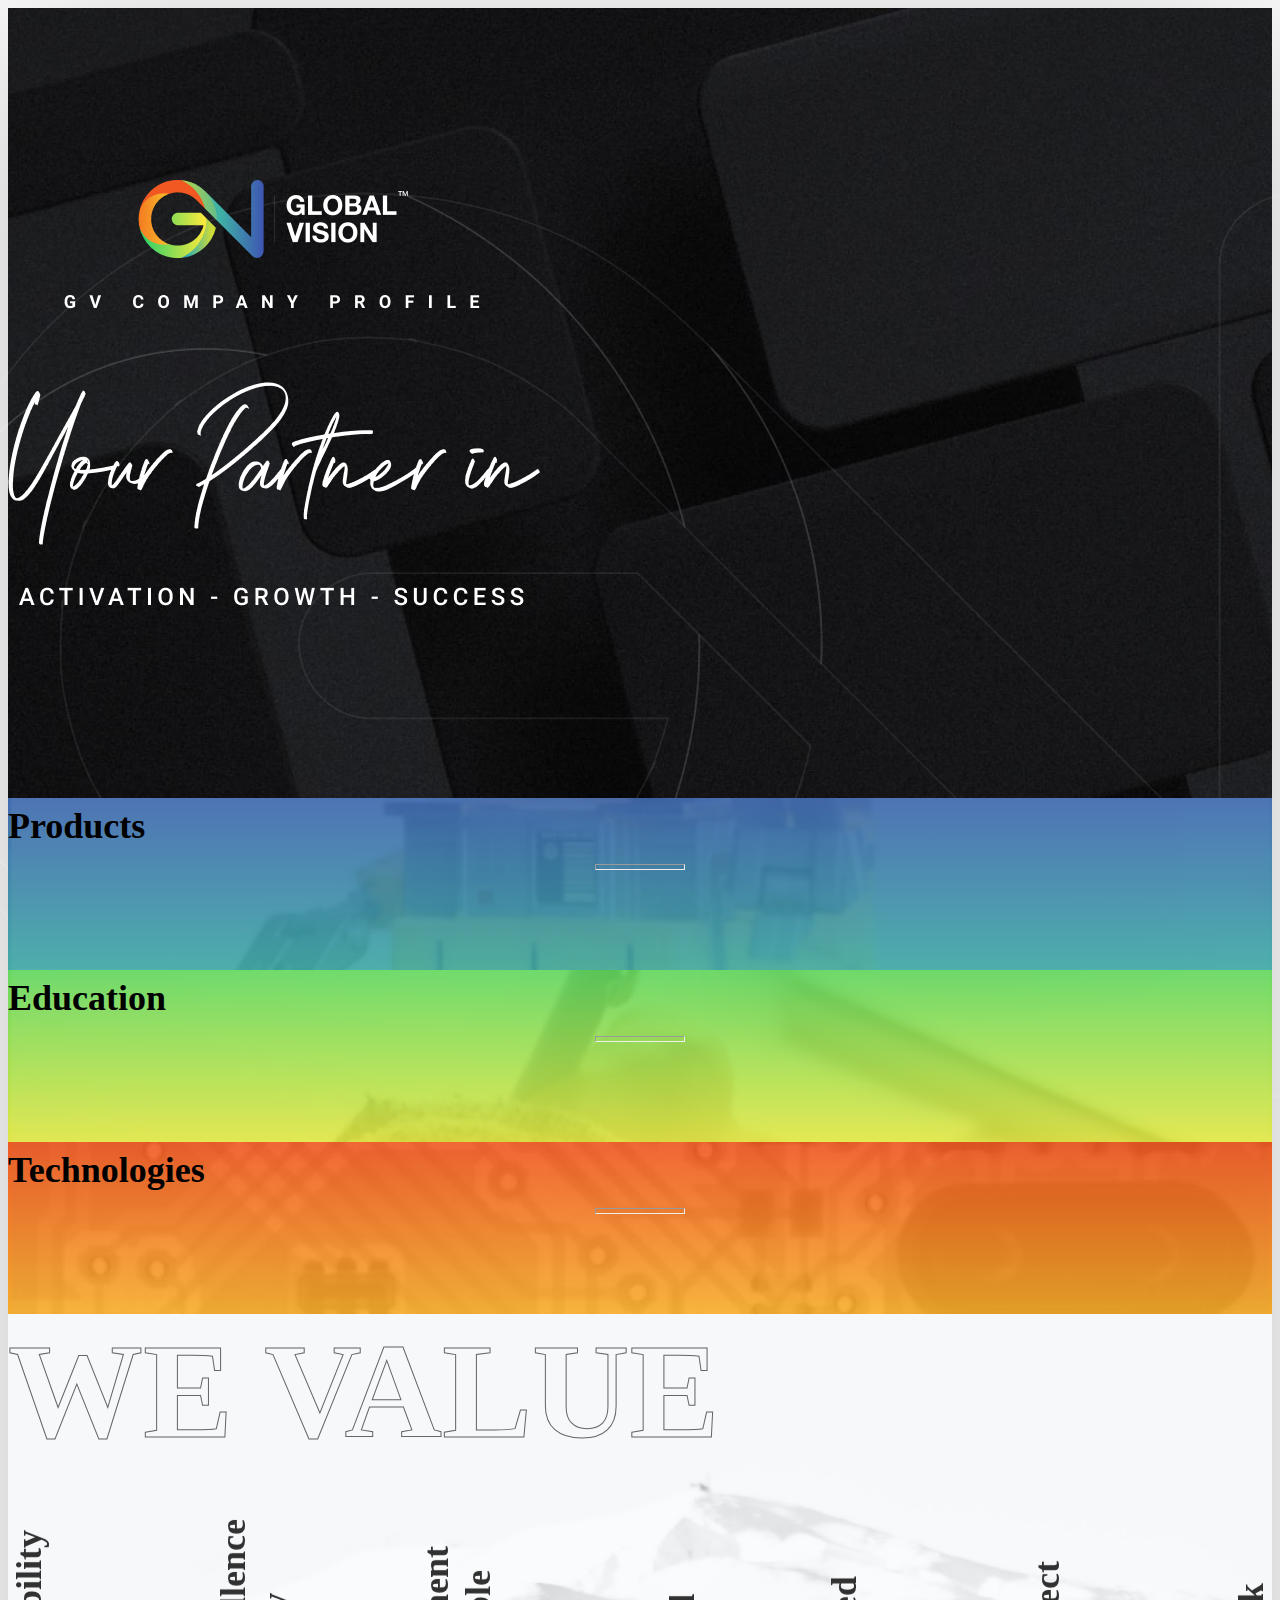
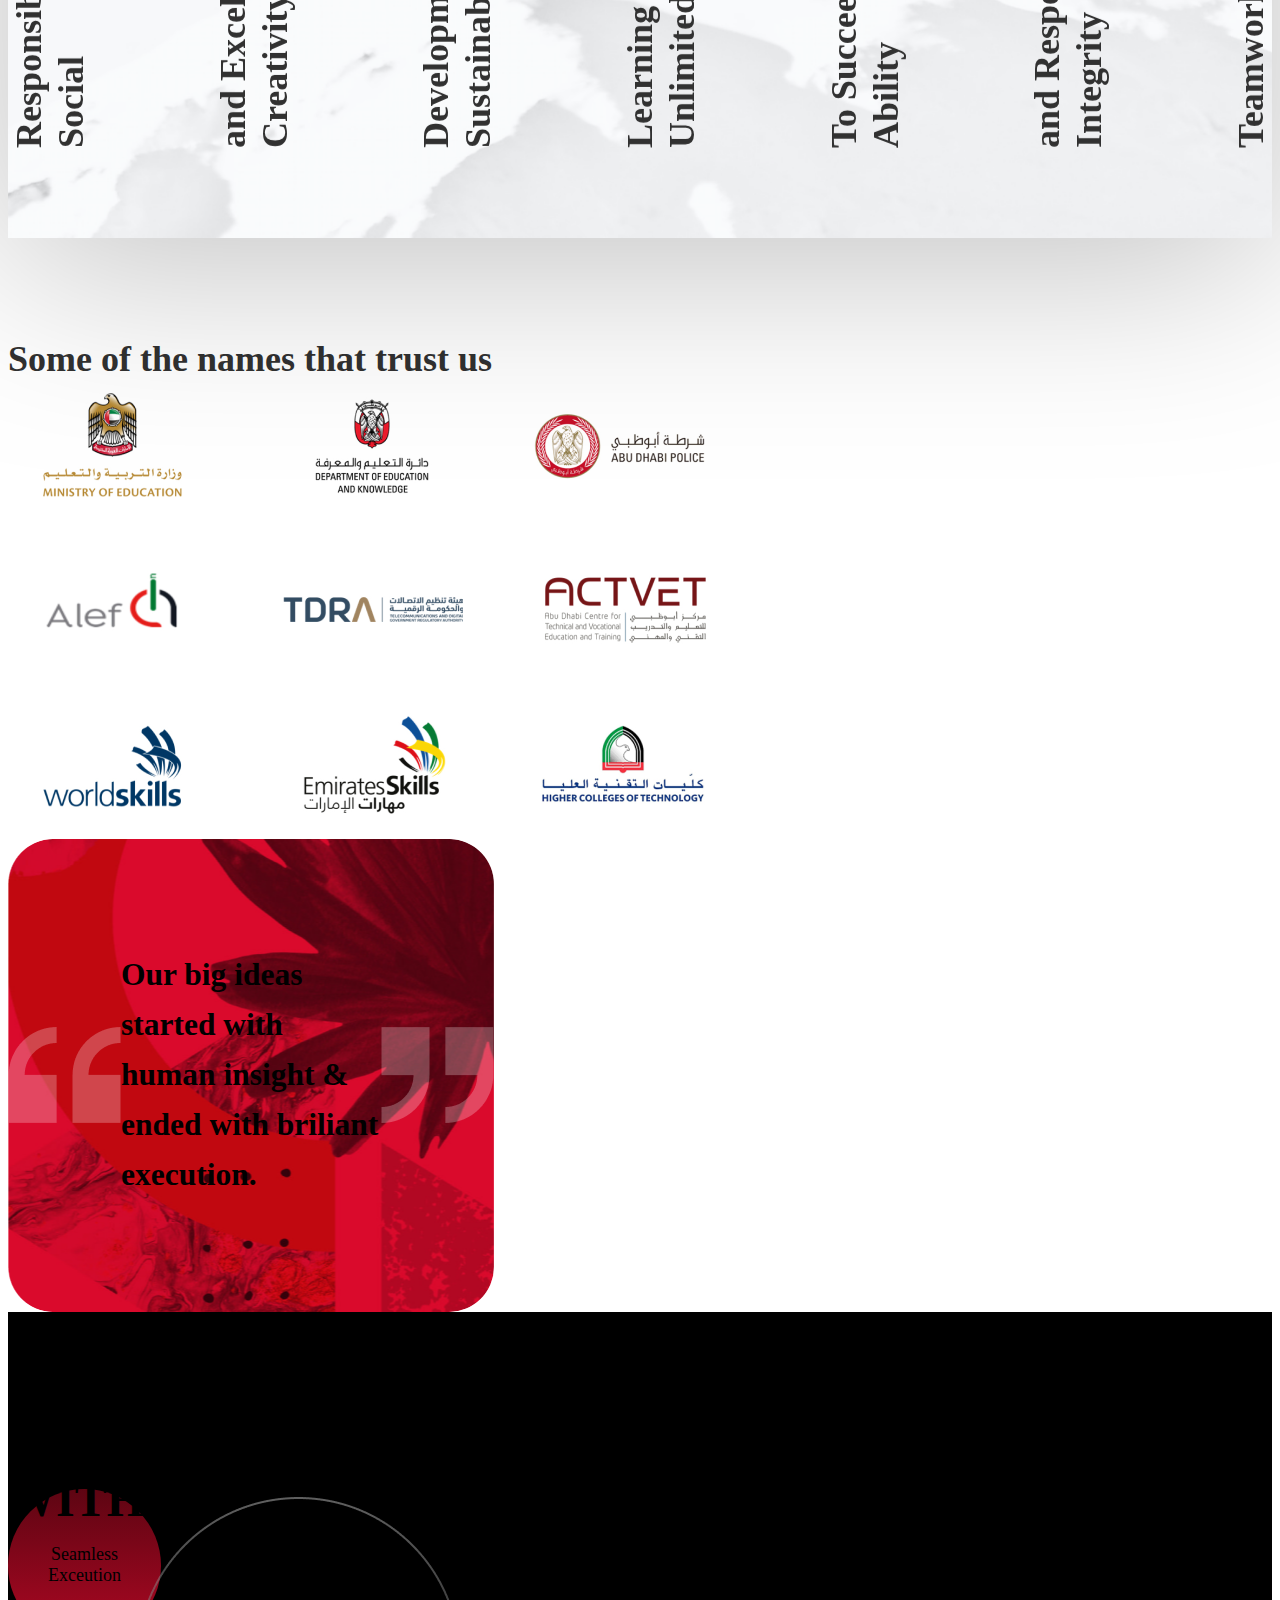
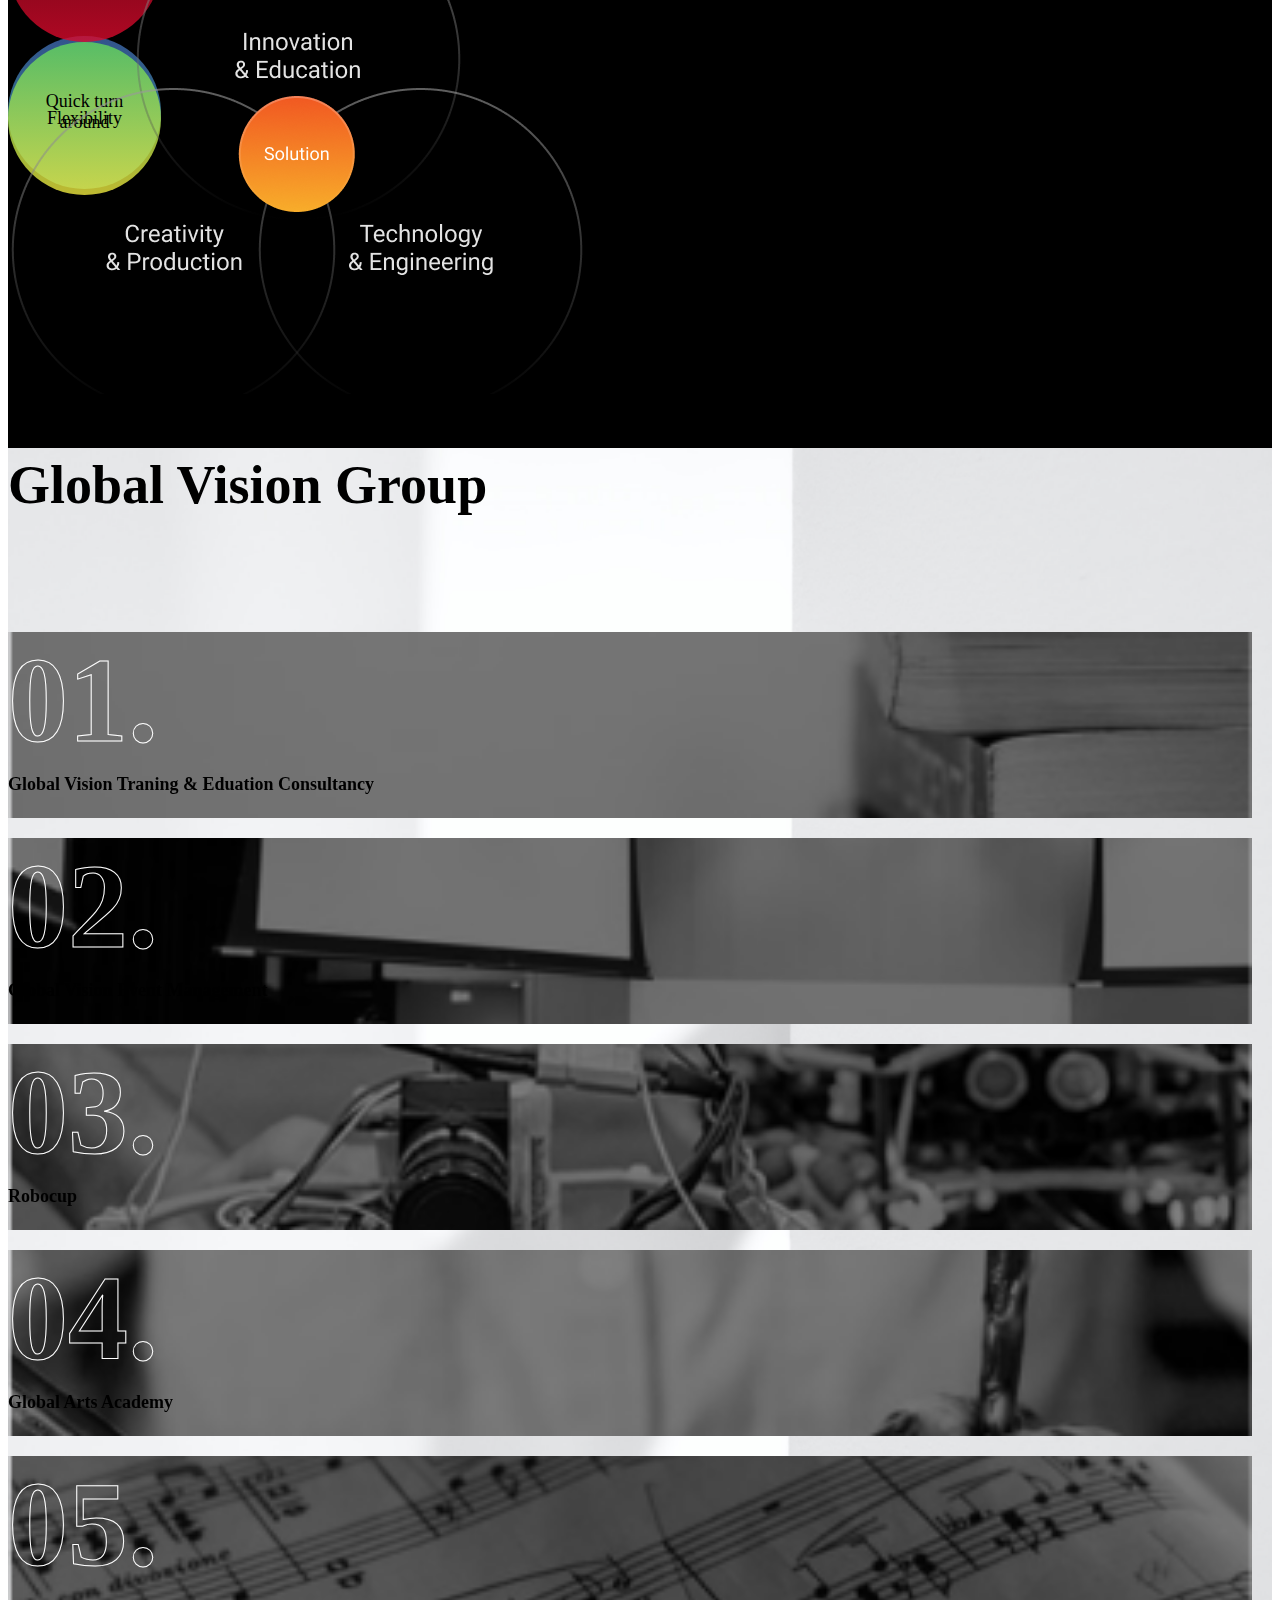
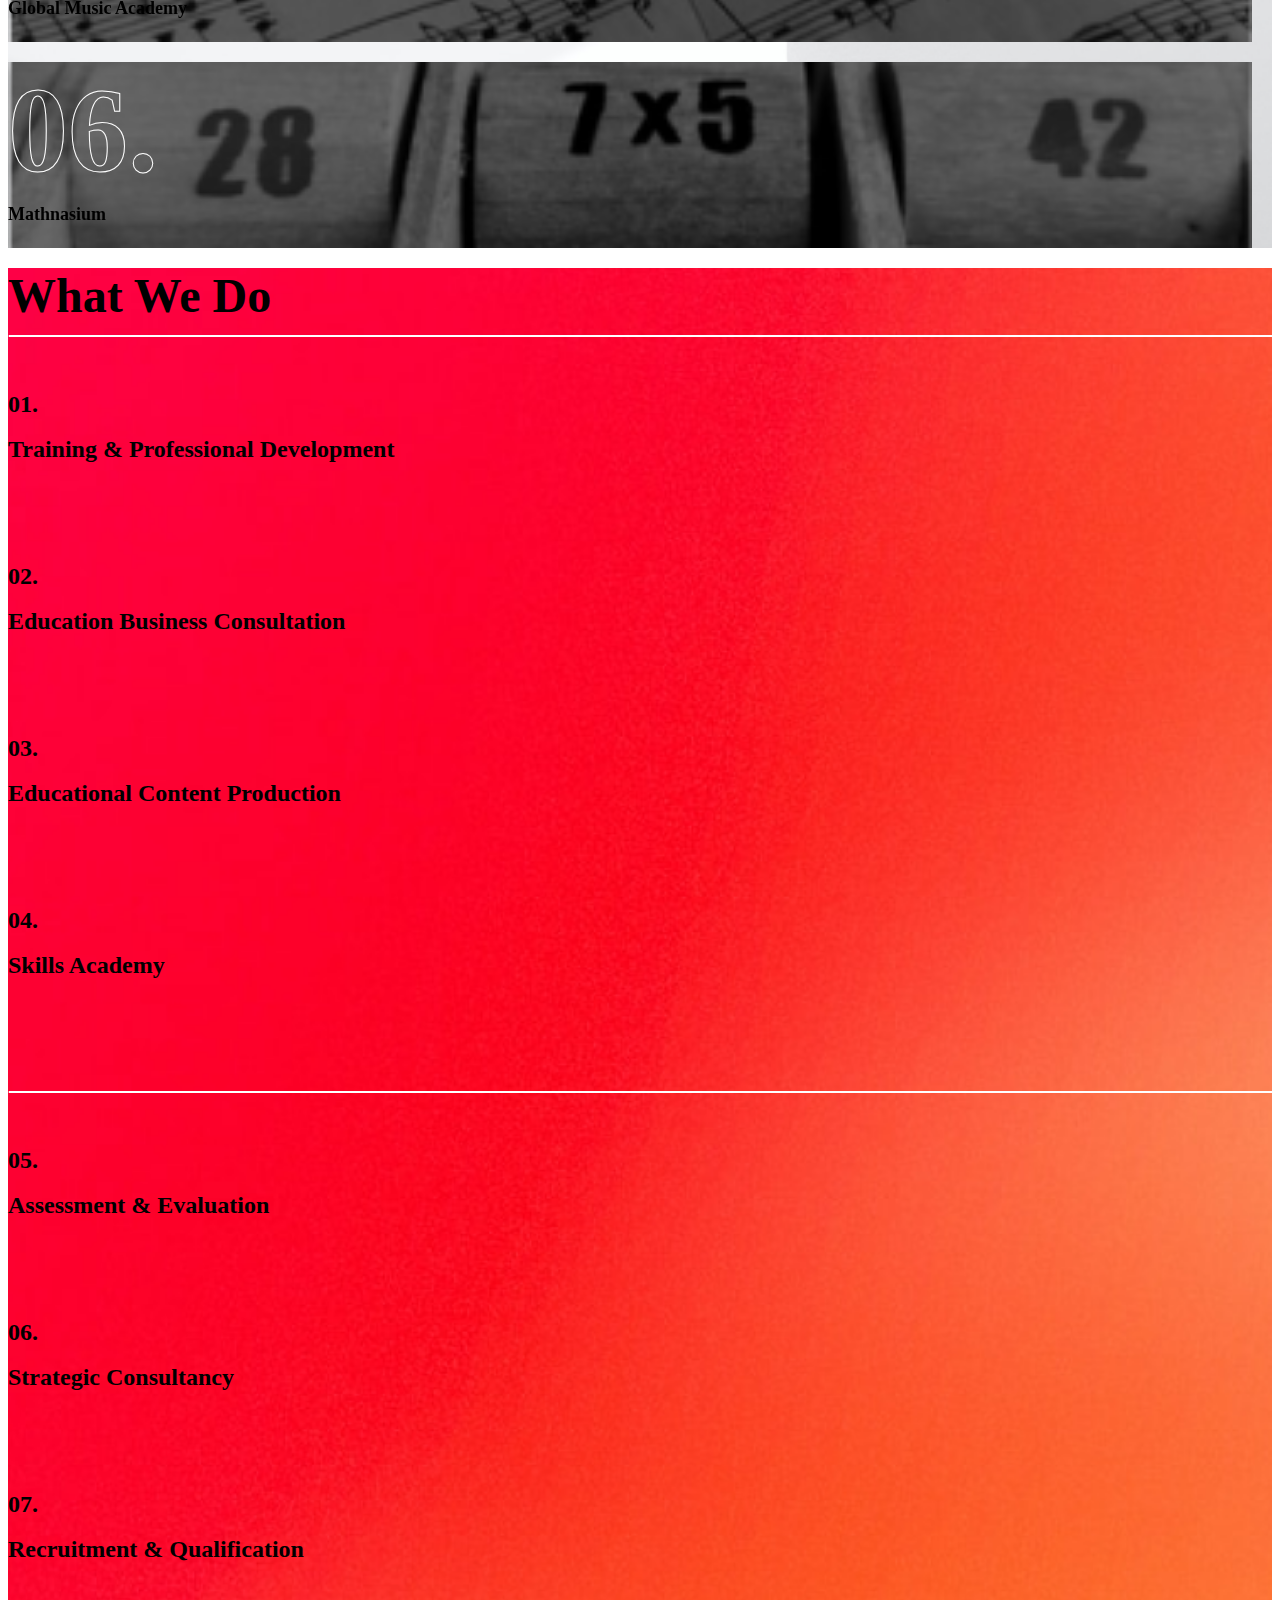
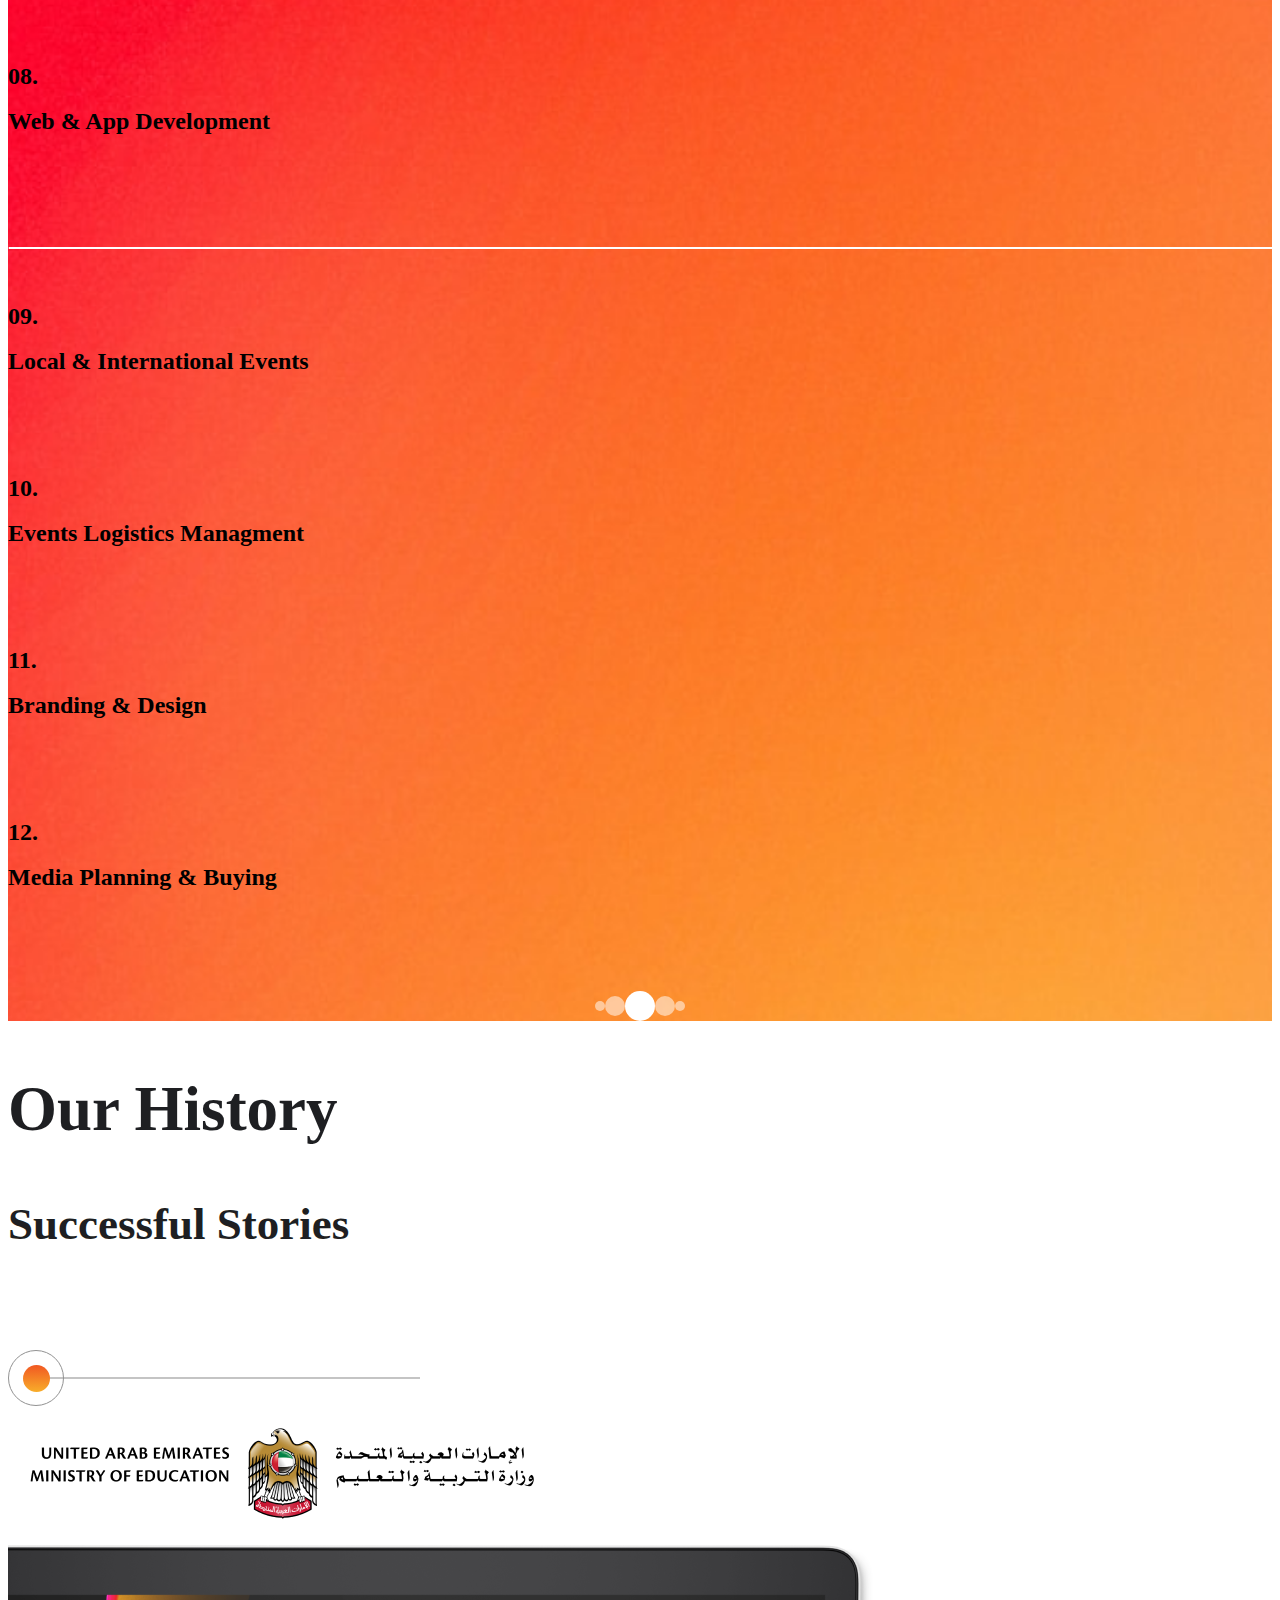
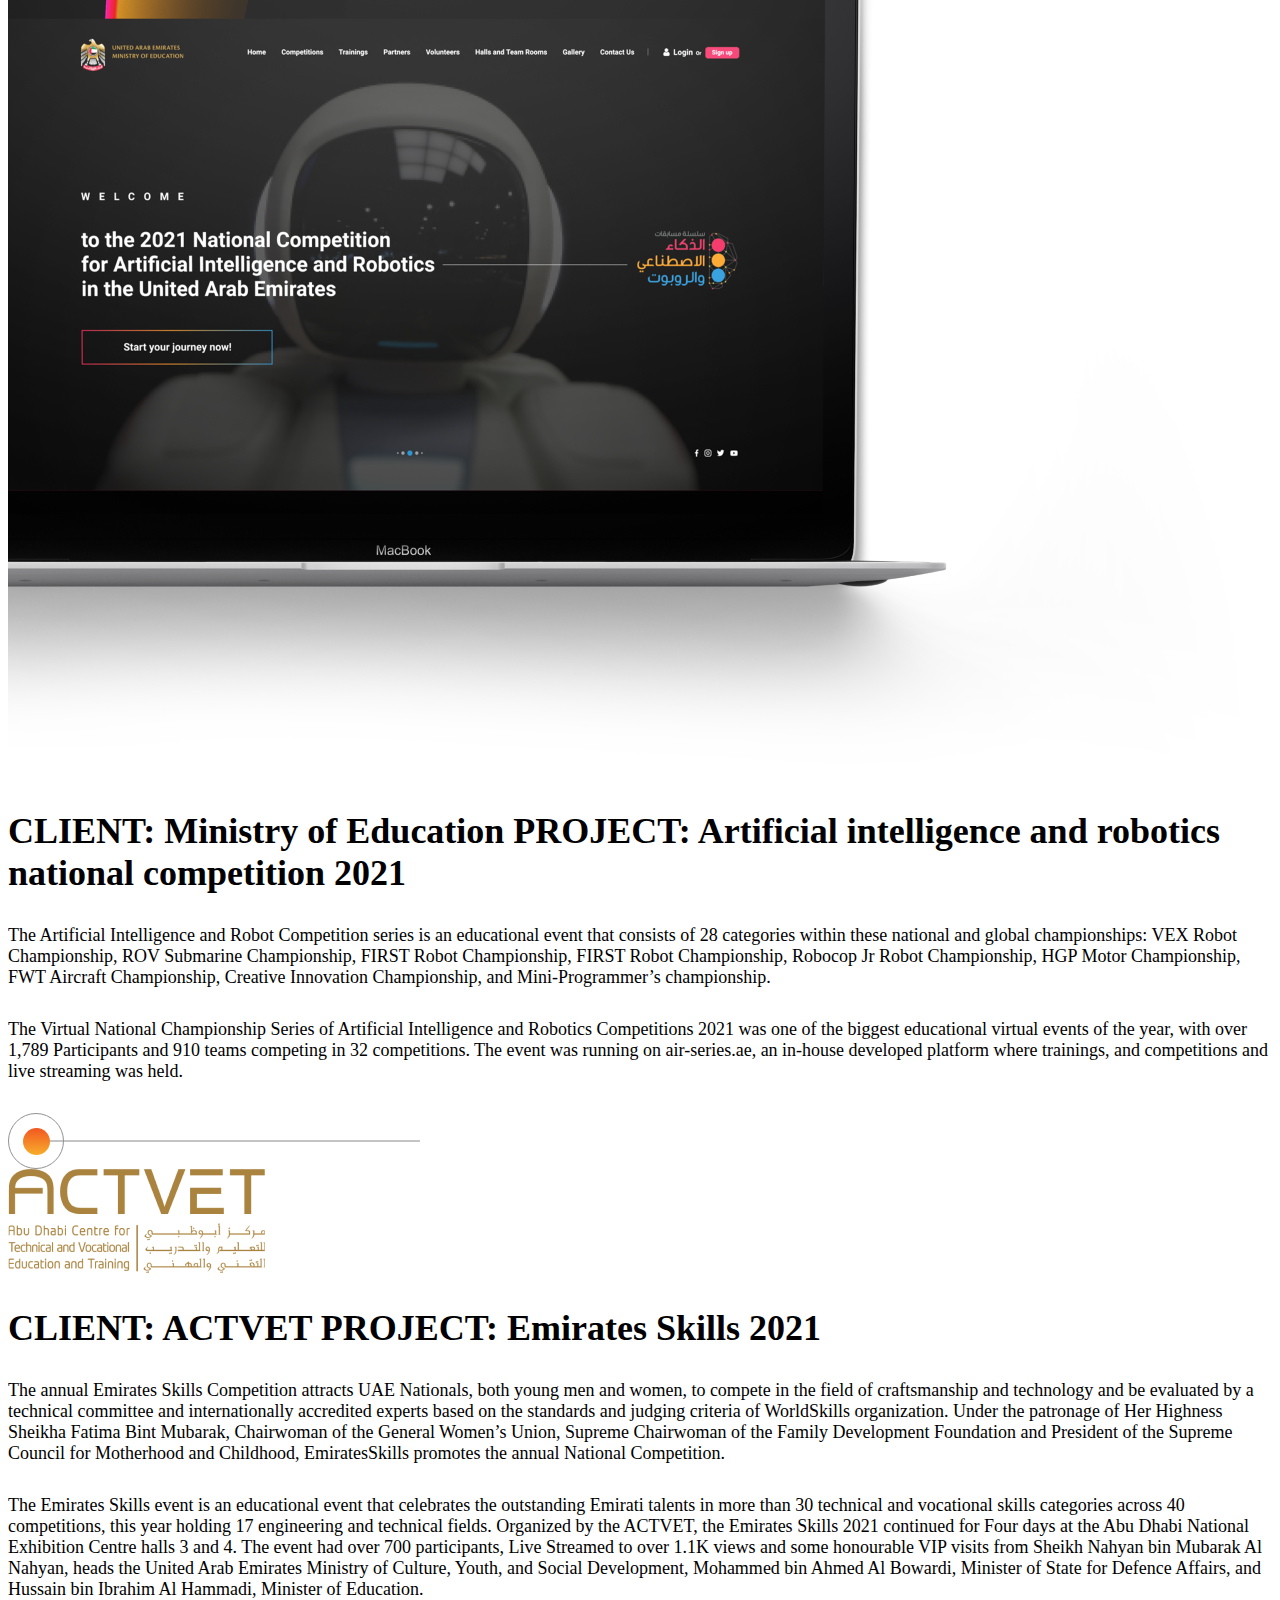
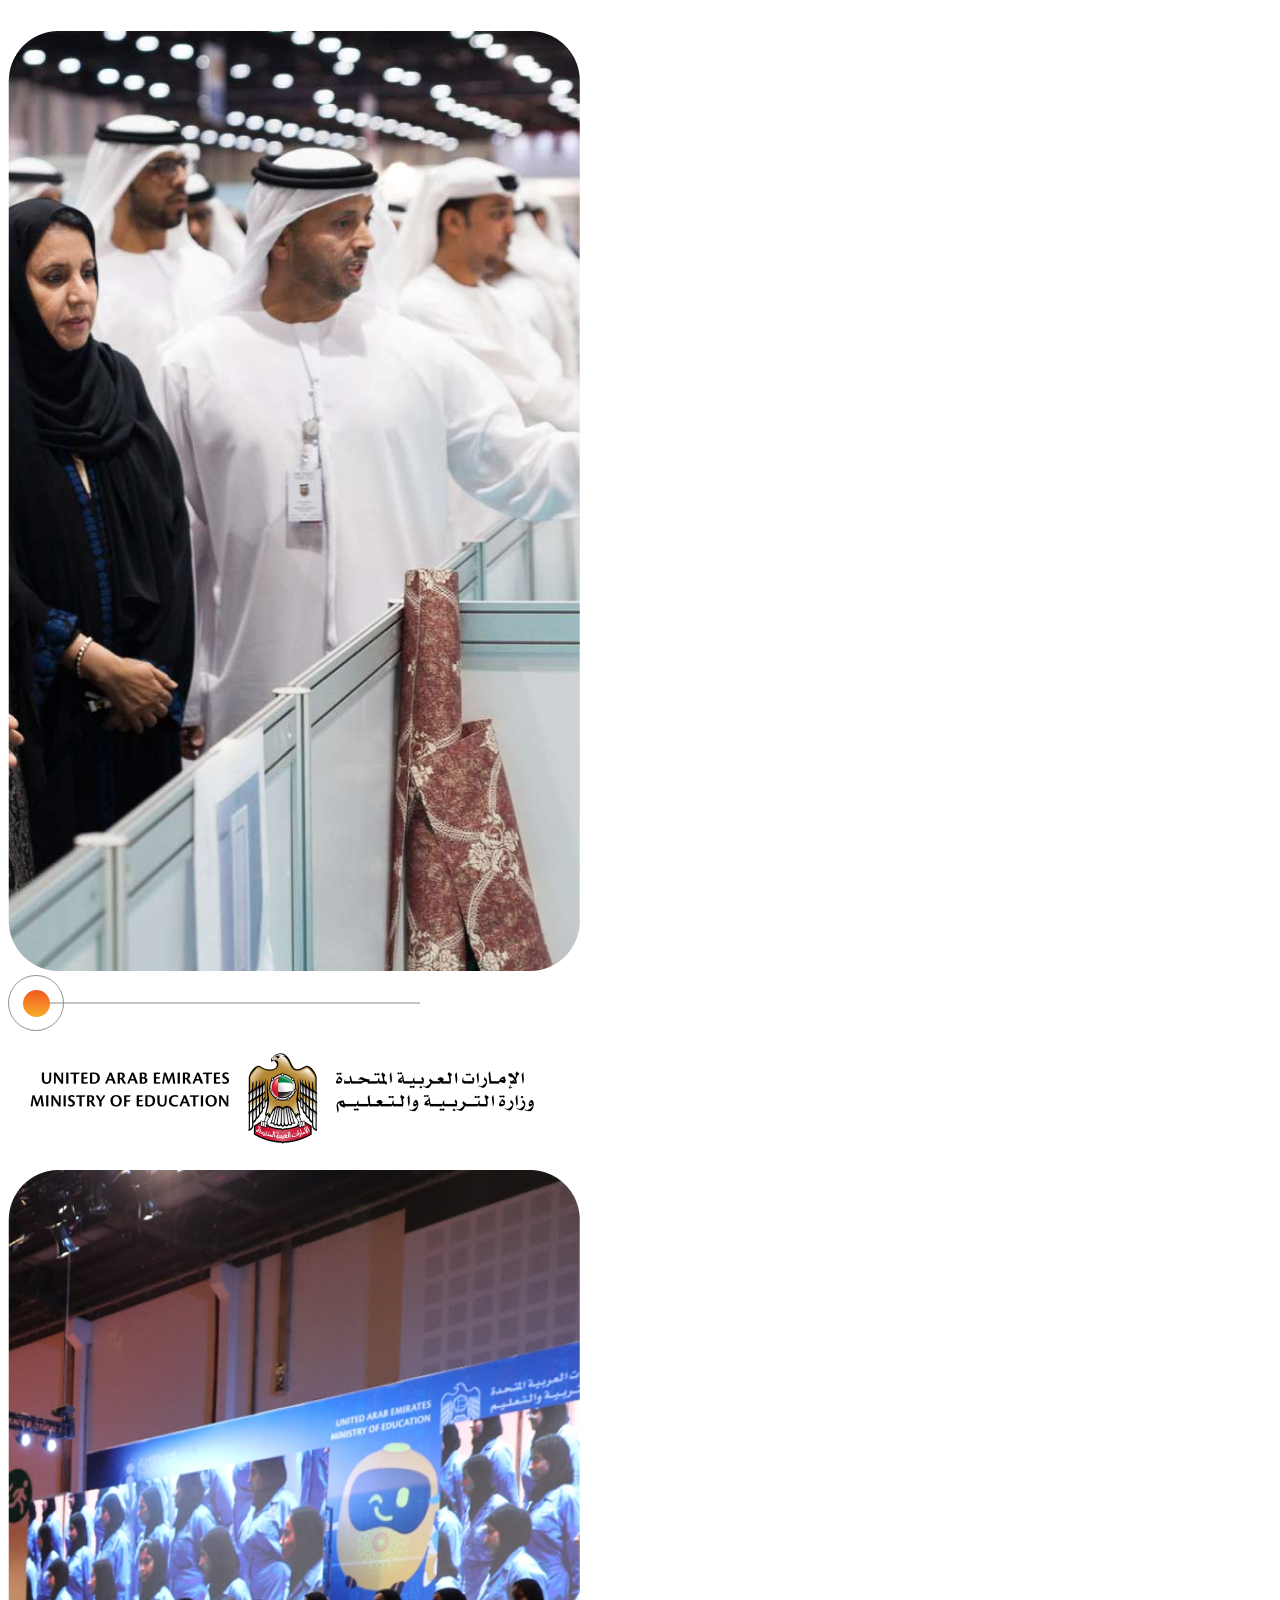
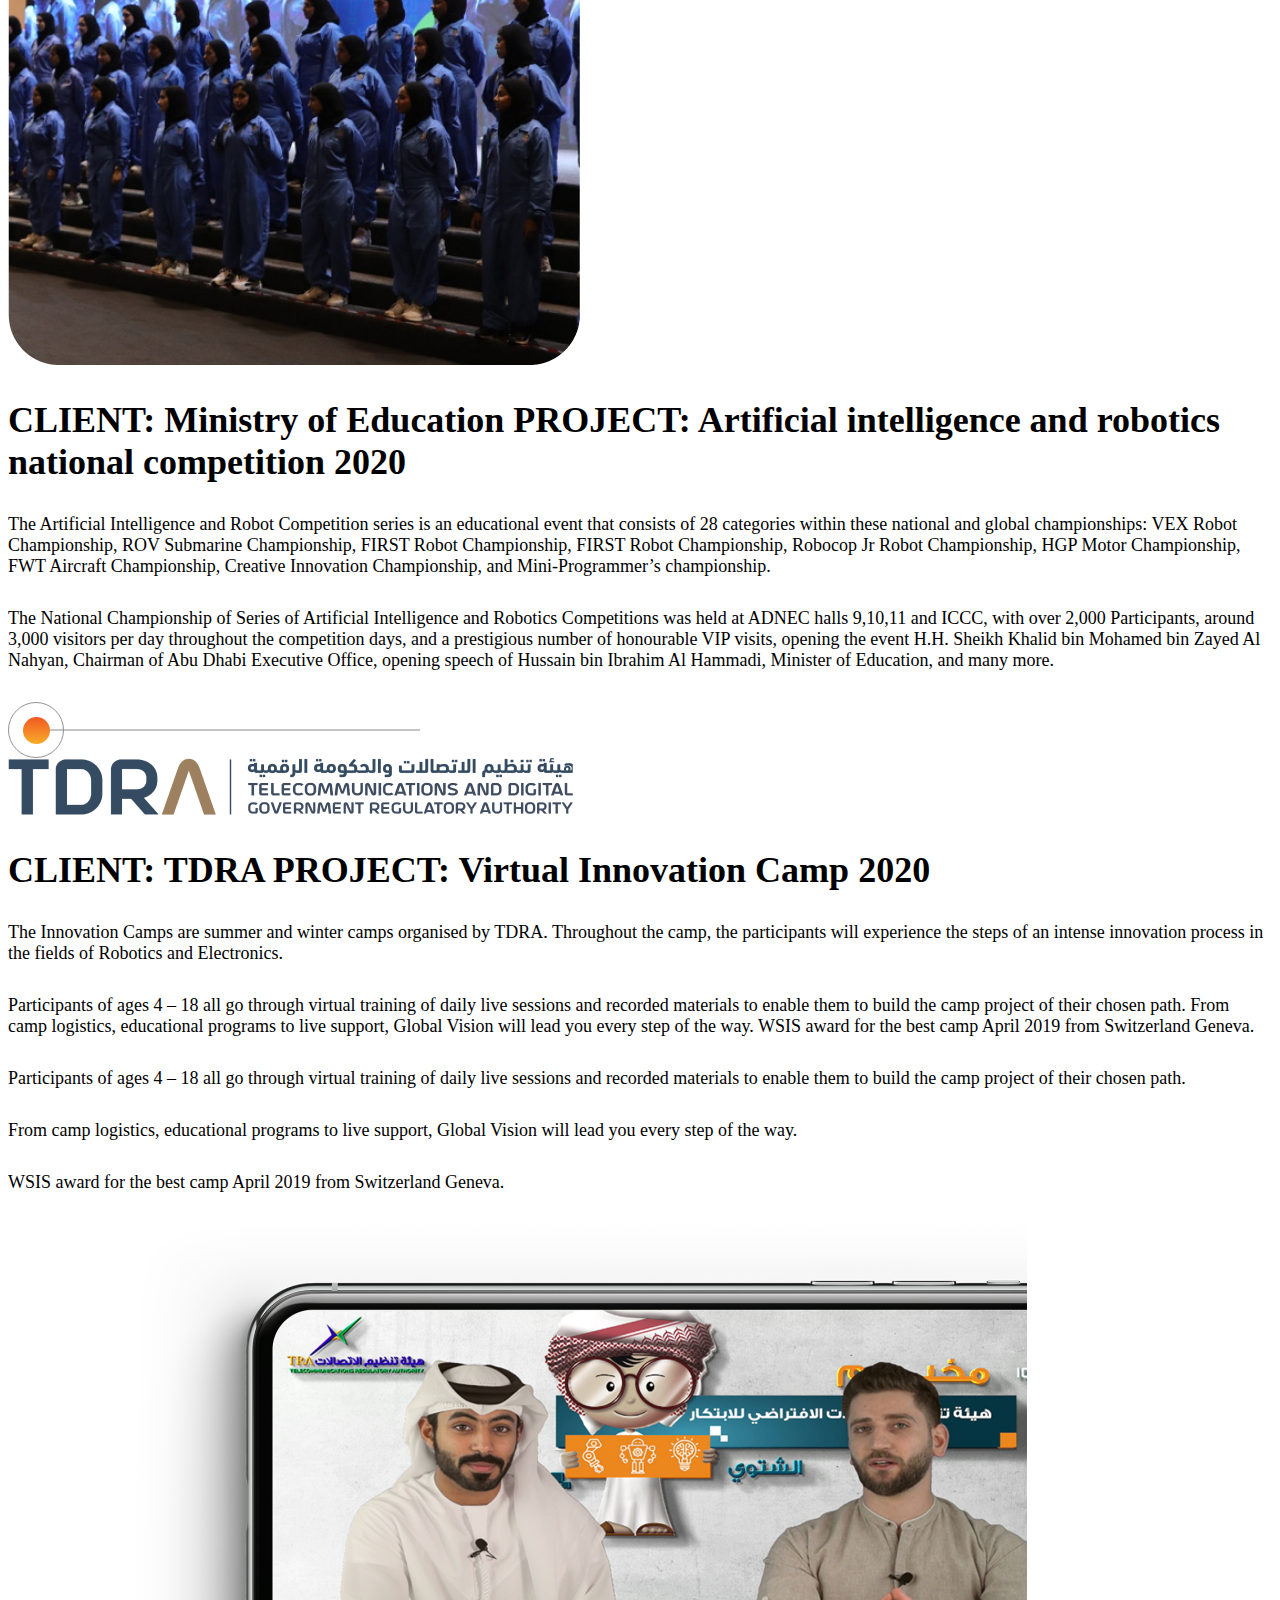
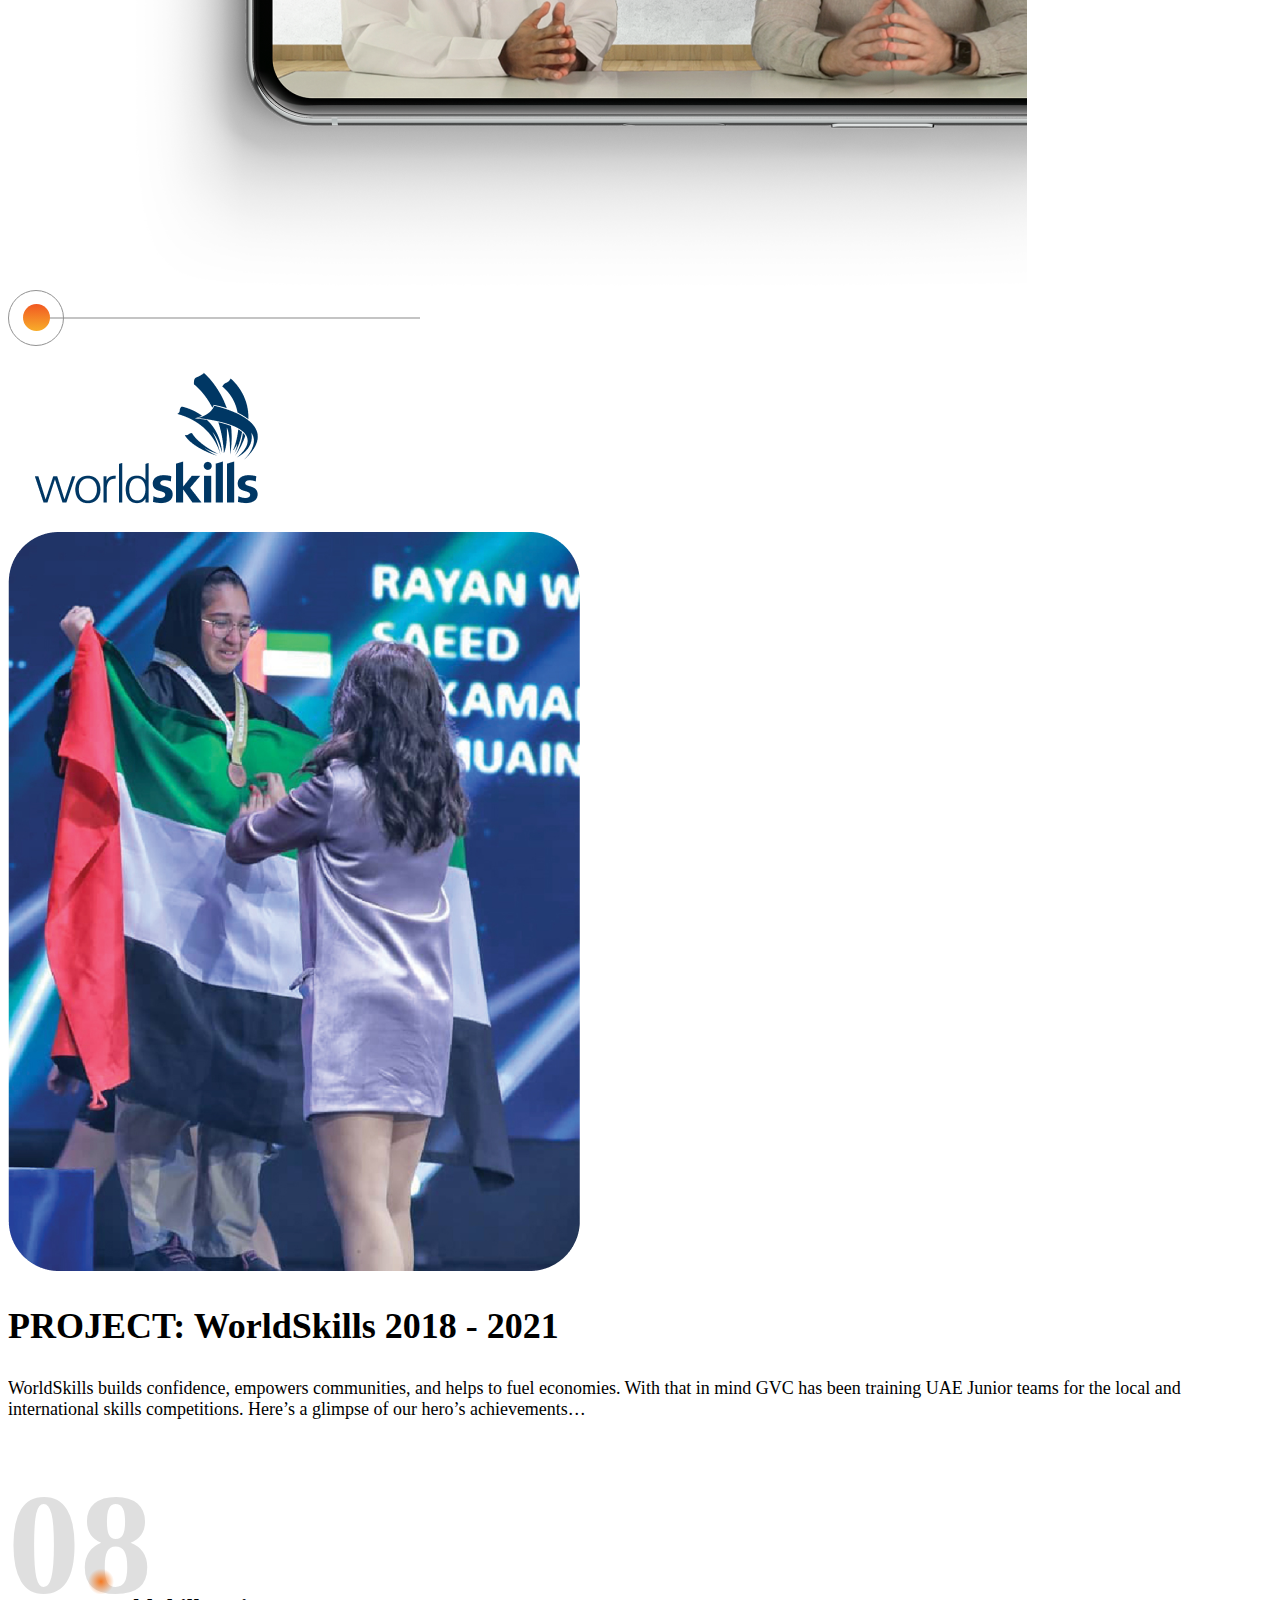
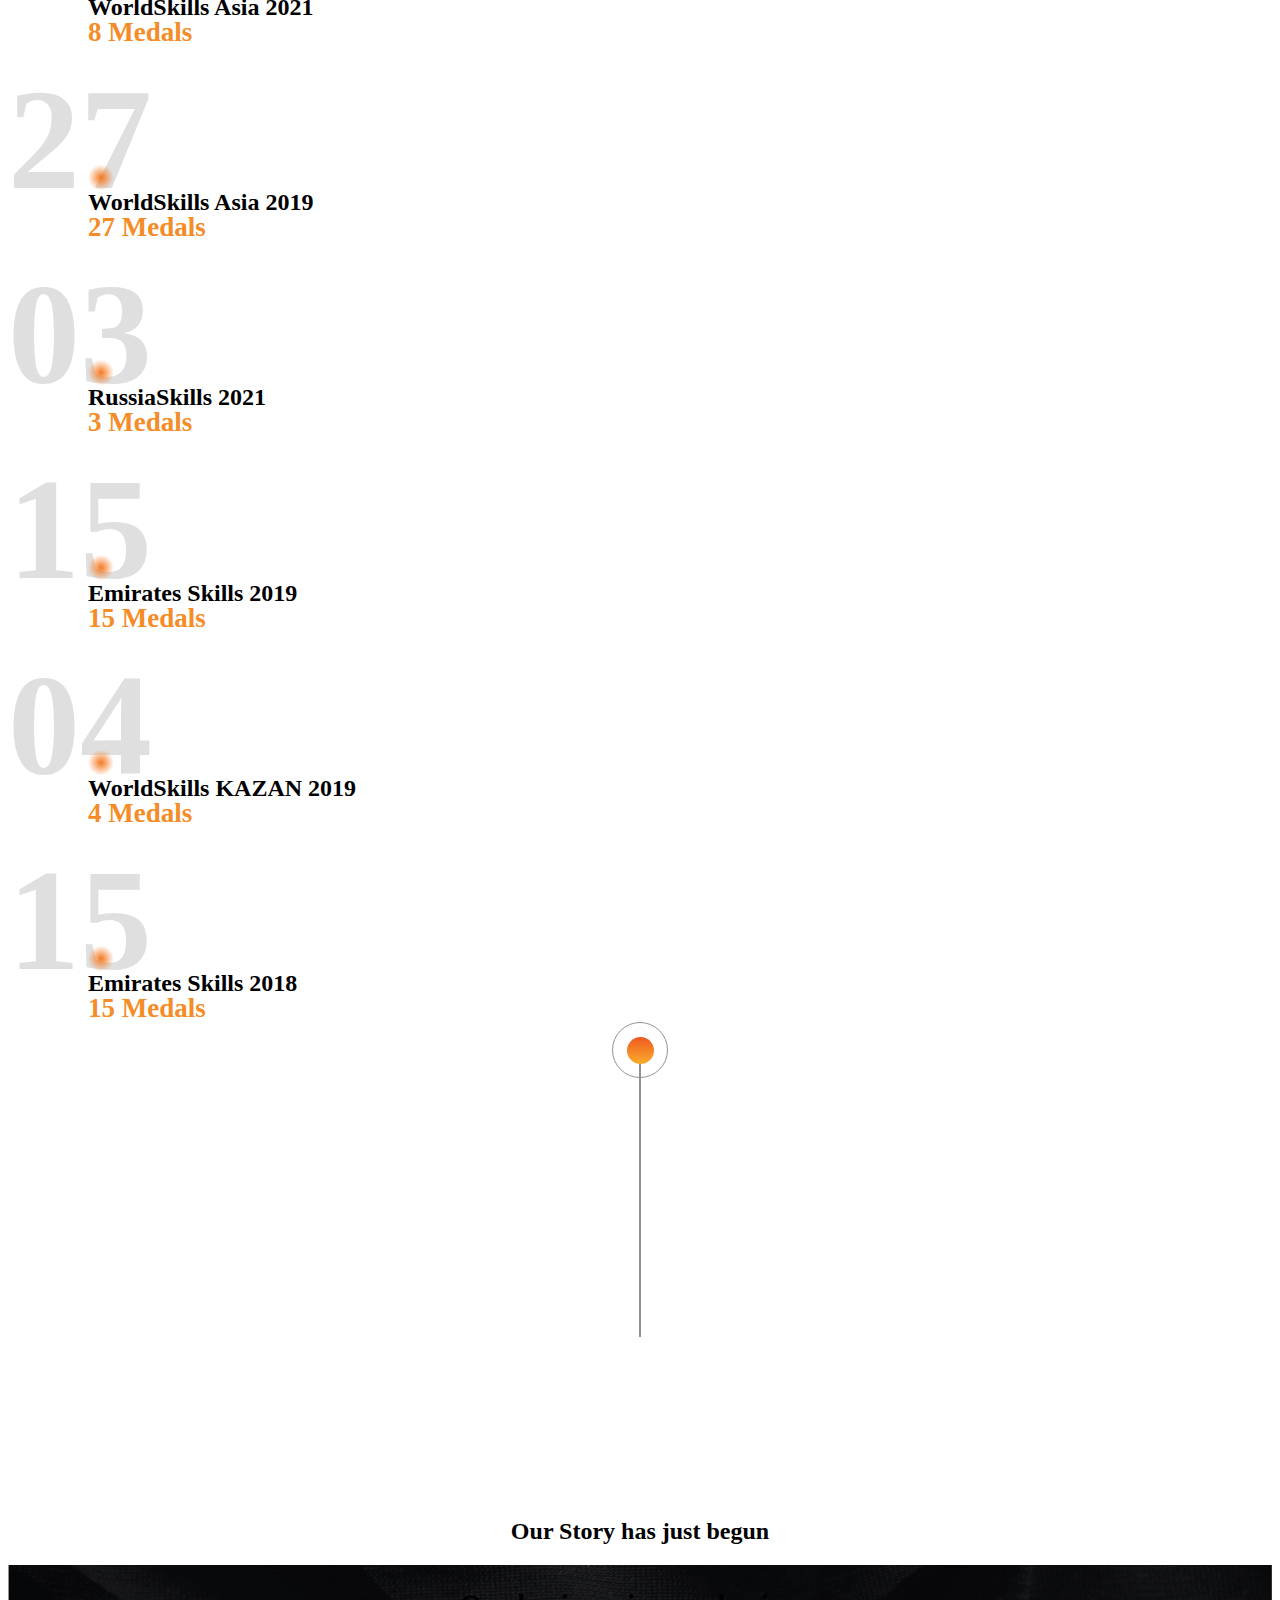
<file: profile.html>
<!DOCTYPE html>
<html lang="en">
  <head>
    <meta charset="UTF-8" />
    <meta http-equiv="X-UA-Compatible" content="IE=edge" />
    <meta name="viewport" content="width=device-width, initial-scale=1.0" />
    <title>company profile</title>
    <link rel="stylesheet" href="./styles.css" />
    <link rel="stylesheet" href="./styles/profile.css" />
    <!-- fonts -->
    <link rel="preconnect" href="https://fonts.googleapis.com" />
    <link rel="preconnect" href="https://fonts.gstatic.com" crossorigin />
    <link
      href="https://fonts.googleapis.com/css2?family=Playfair+Display+SC:wght@900&family=Roboto:wght@300&display=swap"
      rel="stylesheet"
    />
    <!-- bootstrap -->
    <link
      href="https://cdn.jsdelivr.net/npm/bootstrap@5.1.3/dist/css/bootstrap.min.css"
      rel="stylesheet"
      integrity="sha384-1BmE4kWBq78iYhFldvKuhfTAU6auU8tT94WrHftjDbrCEXSU1oBoqyl2QvZ6jIW3"
      crossorigin="anonymous"
    />
    <!-- icons -->
    <link
      rel="stylesheet"
      href="https://cdnjs.cloudflare.com/ajax/libs/font-awesome/4.7.0/css/font-awesome.min.css"
    />
  </head>
  <body>
    <header class="header text-center">
      <div class="container-fluid">
        <img src="./assets/profile/h1.png" class="img-fluid logo-deco" />
        <a class="" href="./index.html">
          <img src="./assets/profile/h2.png" class="img-fluid logo" />
        </a>
      </div>

      <div class="profile-cards">
        <div class="container-lg">
          <div class="row text-start">
            <div class="col-lg-4 color-light p-0">
              <div class="card1 p-4 header-card">
                <div>
                  <div class="card-title">Products</div>
                  <hr class="card-line d-none d-lg-block" />
                </div>
                <div class="card-inner">
                  <div class="card-text">Art & Stationary</div>
                  <div class="card-text">Science & Robotics Labs</div>
                  <div class="card-text">GVTRONICS – Electronics E-Store</div>
                  <div class="card-text">
                    GVMUSIC – Musical Instruments E-Store
                  </div>
                </div>
              </div>
            </div>
            <div class="col-lg-4 color-light p-0">
              <div class="card2 p-4 header-card">
                <div>
                  <div class="card-title">Education</div>
                  <hr class="card-line d-none d-lg-block" />
                </div>
                <div class="card-inner">
                  <div class="card-text">
                    Physical & Virtual Training<br />
                    and Skill Development
                  </div>
                  <div class="card-text">
                    Educational Content Production <br />and Evaluation
                  </div>
                  <div class="card-text">
                    Educational Business<br />
                    Consultation
                  </div>
                </div>
              </div>
            </div>
            <div class="col-lg-4 color-light p-0">
              <div class="card3 p-4 header-card">
                <div>
                  <div class="card-title">Technologies</div>
                  <hr class="card-line d-none d-lg-block" />
                </div>
                <div class="card-inner">
                  <div class="card-text">Platform Development</div>
                  <div class="card-text">Experiential Events</div>
                  <div class="card-text">AI & Electronics Projects</div>
                  <div class="card-text">and Project Consultation</div>
                  <div class="card-text">Media and Production</div>
                </div>
              </div>
            </div>
          </div>
        </div>
      </div>
      <div class="container our-values">
        <div class="title text-end">WE VALUE</div>
        <div class="values">
          <div class="value">Social <br />Responsibility</div>
          <div class="value">
            Creativity<br />
            and Excellence
          </div>
          <div class="value text-secondary">
            Sustainable<br />
            Development
          </div>
          <div class="value">
            Unlimited<br />
            Learning
          </div>
          <div class="value">
            Ability<br />
            To Succeed
          </div>
          <div class="value">
            Integrity<br />
            and Respect
          </div>
          <div class="value">Teamwork</div>
        </div>
      </div>
    </header>

    <section class="trust mb-5">
      <div class="container">
        <div class="trust-title mb-5">Some of the names that trust us</div>
        <div class="row align-items-center justify-content-between pb-5">
          <div class="col-lg-6 mb-5">
            <img
              src="./assets/profile/companies.png"
              alt="companies"
              class="img-fluid"
            />
          </div>
          <div class="col-lg-6 d-flex align-self-center justify-content-center">
            <div class="trust-card d-flex flex-column p-4">
              <img
                alt="deco"
                src="./assets/profile/marks.png"
                class="marks-top align-self-start img-fluid"
              />
              <div class="trust-text color-light my-2 align-self-center p-3">
                Our big ideas started with human insight & ended with briliant
                execution.
              </div>
              <img
                alt="deco"
                src="./assets/profile/marks.png"
                class="marks-bottom align-self-end img-fluid"
              />
            </div>
          </div>
        </div>
      </div>
    </section>
    <section class="harmony">
      <div class="container">
        <div class="row align-items-center">
          <div class="col-xl-4">
            <div class="section-title-harmony color-light mb-5">
              OUR IN-HOUSE CAPABILITIES COMBINED WITH TRUSTED PARTNERS ENABLE US
              TO PROVIDE YOU WITH A HARMONIOUS SOLUTION
            </div>
            <div class="section-title-line"></div>
          </div>
          <div class="col-xl-8 d-flex flex-column">
            <div class="d-flex align-items-center justify-content-between mb-5">
              <div class="circle blue color-light">
                Quick turn<br />
                around
              </div>
              <div class="circle red color-light">
                Seamless<br />
                Exceution
              </div>
              <div class="circle green color-light">Flexibility</div>
            </div>
            <img
              src="./assets/profile/harmony.png"
              alt="graph"
              class="img-fluid align-self-center"
            />
          </div>
        </div>
      </div>
    </section>
    <section class="gv-group py-5">
      <div class="container">
        <div class="row justify-content-between">
          <div class="col-xl-3">
            <div class="group-title color-dark mb-5">Global Vision Group</div>
            <div class="section-title-linedark"></div>
          </div>
          <div class="col-xl-9">
            <div class="row">
              <div class="col-lg-3 group-card card1">
                <div class="card-number">01.</div>
                <div class="card-text color-light">
                  Global Vision Traning & Eduation Consultancy
                </div>
              </div>
              <div class="col-lg-3 group-card card2">
                <div class="card-number">02.</div>
                <div class="card-text color-light">
                  Global Vision Event Management
                </div>
              </div>
              <div class="col-lg-3 group-card card3">
                <div class="card-number">03.</div>
                <div class="card-text color-light">Robocup</div>
              </div>
              <div class="col-lg-3 group-card card4">
                <div class="card-number">04.</div>
                <div class="card-text color-light">Global Arts Academy</div>
              </div>
              <div class="col-lg-3 group-card card5">
                <div class="card-number">05.</div>
                <div class="card-text color-light">Global Music Academy</div>
              </div>
              <div class="col-lg-3 group-card card6">
                <div class="card-number">06.</div>
                <div class="card-text color-light">Mathnasium</div>
              </div>
            </div>
          </div>
        </div>
      </div>
    </section>
    <section class="what-we-do">
      <div class="container">
        <div class="title mb-5 pt-5">What We Do</div>
        <div class="row">
          <img alt="line" src="./assets/profile/line-xl.png" />
          <div class="col-lg-3 offer">
            <div class="offer-text">01.</div>
            <div class="offer-text">Training & Professional Development</div>
          </div>
          <div class="col-lg-3 offer d-none d-xl-block">
            <div class="offer-text">02.</div>
            <div class="offer-text">Education Business Consultation</div>
          </div>
          <div class="col-lg-3 offer d-none d-xl-block">
            <div class="offer-text">03.</div>
            <div class="offer-text">Educational Content Production</div>
          </div>
          <div class="col-lg-3 offer d-none d-xl-block">
            <div class="offer-text">04.</div>
            <div class="offer-text">Skills Academy</div>
          </div>
          <img
            alt="line"
            src="./assets/profile/line-xl.png"
            class="d-none d-xl-block"
          />
          <div class="col-lg-3 offer d-none d-xl-block">
            <div class="offer-text">05.</div>
            <div class="offer-text">Assessment & Evaluation</div>
          </div>
          <div class="col-lg-3 offer d-none d-xl-block">
            <div class="offer-text">06.</div>
            <div class="offer-text">Strategic Consultancy</div>
          </div>
          <div class="col-lg-3 offer d-none d-xl-block">
            <div class="offer-text">07.</div>
            <div class="offer-text">Recruitment & Qualification</div>
          </div>
          <div class="col-lg-3 offer d-none d-xl-block">
            <div class="offer-text">08.</div>
            <div class="offer-text">Web & App Development</div>
          </div>
          <img
            alt="line"
            src="./assets/profile/line-xl.png"
            class="d-none d-xl-block"
          />
          <div class="col-lg-3 offer d-none d-xl-block">
            <div class="offer-text d-none d-xl-block">09.</div>
            <div class="offer-text">Local & International Events</div>
          </div>
          <div class="col-lg-3 offer d-none d-xl-block">
            <div class="offer-text">10.</div>
            <div class="offer-text">Events Logistics Managment</div>
          </div>
          <div class="col-lg-3 offer d-none d-xl-block">
            <div class="offer-text">11.</div>
            <div class="offer-text">Branding & Design</div>
          </div>
          <div class="col-lg-3 offer d-none d-xl-block">
            <div class="offer-text">12.</div>
            <div class="offer-text">Media Planning & Buying</div>
          </div>
        </div>
        <div class="circles pb-5 d-xl-none">
          <div class="circle-sm me-1"></div>
          <div class="circle-md me-1"></div>
          <div class="circle-lg me-1"></div>
          <div class="circle-md me-1"></div>
          <div class="circle-sm"></div>
        </div>
      </div>
    </section>

    <section class="history mb-5">
      <div class="container-lg my-5">
        <h2 class="title">Our History</h2>
        <h3 class="sub-title">Successful Stories</h3>
        <div class="d-flex align-items-center justify-content-between">
          <div class="history-point-first">
            <div class="point"></div>
          </div>
          <img alt="logo" src="./assets/profile/moe.png" class="brand-logo" />
        </div>
      </div>
      <div class="container-fluid">
        <div class="row history1 align-items-center">
          <div class="col-xl-6 p-0">
            <img
              alt="ia"
              src="./assets/profile/history1.png"
              class="img-fluid"
            />
          </div>
          <div class="col-xl-6">
            <h2 class="inner-title">
              CLIENT: Ministry of Education PROJECT: Artificial intelligence and
              robotics national competition 2021
            </h2>
            <p class="inner-text">
              The Artificial Intelligence and Robot Competition series is an
              educational event that consists of 28 categories within these
              national and global championships: VEX Robot Championship, ROV
              Submarine Championship, FIRST Robot Championship, FIRST Robot
              Championship, Robocop Jr Robot Championship, HGP Motor
              Championship, FWT Aircraft Championship, Creative Innovation
              Championship, and Mini-Programmer’s championship.
            </p>
            <p class="inner-text">
              The Virtual National Championship Series of Artificial
              Intelligence and Robotics Competitions 2021 was one of the biggest
              educational virtual events of the year, with over 1,789
              Participants and 910 teams competing in 32 competitions. The event
              was running on air-series.ae, an in-house developed platform where
              trainings, and competitions and live streaming was held.
            </p>
          </div>
        </div>

        <div class="container-lg my-5">
          <div class="d-flex align-items-center justify-content-between">
            <div class="history-point-second">
              <div class="point"></div>
            </div>
            <img
              alt="logo"
              src="./assets/profile/actvet.png"
              class="brand-logo"
            />
          </div>
        </div>
        <div class="container-lg me-5">
          <div class="row history2 mb-5 align-items-center">
            <div class="col-xl-6">
              <h2 class="inner-title">
                CLIENT: ACTVET PROJECT: Emirates Skills 2021
              </h2>
              <p class="inner-text">
                The annual Emirates Skills Competition attracts UAE Nationals,
                both young men and women, to compete in the field of
                craftsmanship and technology and be evaluated by a technical
                committee and internationally accredited experts based on the
                standards and judging criteria of WorldSkills organization.
                Under the patronage of Her Highness Sheikha Fatima Bint Mubarak,
                Chairwoman of the General Women’s Union, Supreme Chairwoman of
                the Family Development Foundation and President of the Supreme
                Council for Motherhood and Childhood, EmiratesSkills promotes
                the annual National Competition.
              </p>
              <p class="inner-text">
                The Emirates Skills event is an educational event that
                celebrates the outstanding Emirati talents in more than 30
                technical and vocational skills categories across 40
                competitions, this year holding 17 engineering and technical
                fields. Organized by the ACTVET, the Emirates Skills 2021
                continued for Four days at the Abu Dhabi National Exhibition
                Centre halls 3 and 4. The event had over 700 participants, Live
                Streamed to over 1.1K views and some honourable VIP visits from
                Sheikh Nahyan bin Mubarak Al Nahyan, heads the United Arab
                Emirates Ministry of Culture, Youth, and Social Development,
                Mohammed bin Ahmed Al Bowardi, Minister of State for Defence
                Affairs, and Hussain bin Ibrahim Al Hammadi, Minister of
                Education.
              </p>
            </div>
            <div
              class="
                col-xl-6
                mb-5
                history-img
                order-first order-lg-last
                d-flex
                justify-content-xl-end justify-content-lg-center
              "
            >
              <img
                alt="history2"
                src="./assets/profile/history2.png"
                class="img-fluid"
              />
            </div>
          </div>
        </div>

        <div class="container-lg my-5">
          <div class="d-flex align-items-center justify-content-between">
            <div class="history-point-third">
              <div class="point"></div>
            </div>
            <img alt="logo" src="./assets/profile/moe.png" class="brand-logo" />
          </div>
        </div>
        <div class="container-lg me-5">
          <div class="row history3 mb-5 align-items-center">
            <div
              class="
                col-xl-6
                mb-5
                d-flex
                justify-content-xl-start justify-content-lg-center
              "
            >
              <img
                alt="history2"
                src="./assets/profile/history3.png"
                class="img-fluid"
              />
            </div>
            <div class="col-xl-6">
              <h2 class="inner-title">
                CLIENT: Ministry of Education PROJECT: Artificial intelligence
                and robotics national competition 2020
              </h2>
              <p class="inner-text">
                The Artificial Intelligence and Robot Competition series is an
                educational event that consists of 28 categories within these
                national and global championships: VEX Robot Championship, ROV
                Submarine Championship, FIRST Robot Championship, FIRST Robot
                Championship, Robocop Jr Robot Championship, HGP Motor
                Championship, FWT Aircraft Championship, Creative Innovation
                Championship, and Mini-Programmer’s championship.
              </p>
              <p class="inner-text">
                The National Championship of Series of Artificial Intelligence
                and Robotics Competitions was held at ADNEC halls 9,10,11 and
                ICCC, with over 2,000 Participants, around 3,000 visitors per
                day throughout the competition days, and a prestigious number of
                honourable VIP visits, opening the event H.H. Sheikh Khalid bin
                Mohamed bin Zayed Al Nahyan, Chairman of Abu Dhabi Executive
                Office, opening speech of Hussain bin Ibrahim Al Hammadi,
                Minister of Education, and many more.
              </p>
            </div>
          </div>
        </div>
        <div class="container-lg my-5">
          <div class="d-flex align-items-center justify-content-between">
            <div class="history-point-second">
              <div class="point"></div>
            </div>
            <img
              alt="logo"
              src="./assets/profile/tdra.png"
              class="brand-logo"
            />
          </div>
        </div>
        <div class="container-lg me-5">
          <div
            class="row history4 mb-5 align-items-center justify-content-between"
          >
            <div class="col-xl-6">
              <h2 class="inner-title">
                CLIENT: TDRA PROJECT: Virtual Innovation Camp 2020
              </h2>
              <p class="inner-text">
                The Innovation Camps are summer and winter camps organised by
                TDRA. Throughout the camp, the participants will experience the
                steps of an intense innovation process in the fields of Robotics
                and Electronics.
              </p>
              <p class="inner-text">
                Participants of ages 4 – 18 all go through virtual training of
                daily live sessions and recorded materials to enable them to
                build the camp project of their chosen path. From camp
                logistics, educational programs to live support, Global Vision
                will lead you every step of the way. WSIS award for the best
                camp April 2019 from Switzerland Geneva.
              </p>
              <p class="inner-text">
                Participants of ages 4 – 18 all go through virtual training of
                daily live sessions and recorded materials to enable them to
                build the camp project of their chosen path.
              </p>
              <p class="inner-text">
                From camp logistics, educational programs to live support,
                Global Vision will lead you every step of the way.
              </p>
              <p class="inner-text fw-bold">
                WSIS award for the best camp April 2019 from Switzerland Geneva.
              </p>
            </div>
            <div class="col-xl-6 p-0 order-first order-lg-last">
              <img
                alt="history2"
                src="./assets/profile/history4.png"
                class="img-fluid"
              />
            </div>
          </div>
        </div>
        <div class="container-lg my-5">
          <div class="d-flex align-items-center justify-content-between">
            <div class="history-point-third">
              <div class="point"></div>
            </div>
            <img alt="logo" src="./assets/profile/ws.png" class="brand-logo" />
          </div>
        </div>
        <div class="container-lg me-5">
          <div class="row history5 mb-5 align-items-center">
            <div
              class="
                col-xl-6
                mb-5
                d-flex
                justify-content-xl-start justify-content-lg-center
              "
            >
              <img
                alt="history2"
                src="./assets/profile/history5.png"
                class="img-fluid"
              />
            </div>
            <div class="col-xl-6">
              <h2 class="inner-title">PROJECT: WorldSkills 2018 - 2021</h2>
              <p class="inner-text">
                WorldSkills builds confidence, empowers communities, and helps
                to fuel economies. With that in mind GVC has been training UAE
                Junior teams for the local and international skills
                competitions. Here’s a glimpse of our hero’s achievements…
              </p>
              <div class="row medals">
                <div class="col-xl-6 col-md-12">
                  <div class="number">08</div>
                  <div class="event d-flex align-items-center">
                    <div class="medals-point"></div>
                    <div>
                      <div class="event-name">WorldSkills Asia 2021</div>
                      <div class="number-medals">8 Medals</div>
                    </div>
                  </div>
                </div>
                <div class="col-xl-6 col-md-12">
                  <div class="number">27</div>
                  <div class="event d-flex align-items-center">
                    <div class="medals-point"></div>
                    <div>
                      <div class="event-name">WorldSkills Asia 2019</div>
                      <div class="number-medals">27 Medals</div>
                    </div>
                  </div>
                </div>
                <div class="col-xl-6 col-md-12">
                  <div class="number">03</div>
                  <div class="event d-flex align-items-center">
                    <div class="medals-point"></div>
                    <div>
                      <div class="event-name">RussiaSkills 2021</div>
                      <div class="number-medals">3 Medals</div>
                    </div>
                  </div>
                </div>
                <div class="col-xl-6 col-md-12">
                  <div class="number">15</div>
                  <div class="event d-flex align-items-center">
                    <div class="medals-point"></div>
                    <div>
                      <div class="event-name">Emirates Skills 2019</div>
                      <div class="number-medals">15 Medals</div>
                    </div>
                  </div>
                </div>
                <div class="col-xl-6 col-md-12">
                  <div class="number">04</div>
                  <div class="event d-flex align-items-center">
                    <div class="medals-point"></div>
                    <div>
                      <div class="event-name">WorldSkills KAZAN 2019</div>
                      <div class="number-medals">4 Medals</div>
                    </div>
                  </div>
                </div>
                <div class="col-xl-6 col-md-12">
                  <div class="number">15</div>
                  <div class="event d-flex align-items-center">
                    <div class="medals-point"></div>
                    <div>
                      <div class="event-name">Emirates Skills 2018</div>
                      <div class="number-medals">15 Medals</div>
                    </div>
                  </div>
                </div>
              </div>
            </div>
          </div>
        </div>
      </div>
      <div class="history-footer text-center">
        <div class="history-point-last">
          <div class="point"></div>
        </div>
        <h2 class="color-dark last-text">Our Story has just begun</h2>
      </div>
    </section>
    <footer class="footer color-light py-5">
      <h2 class="title mb-2">Our business is your business</h2>
      <h3 class="sub-title">Enough about us, let’s talk You!</h3>
      <img
        alt="logo"
        src="./assets/profile/footer-logo.png"
        class="footer-logo img-fluid px-5"
      />
      <h3 class="sub-title mb-5">info@gvc.ae | www.gvc.ae</h3>
      <div class="d-flex">
        <i class="fa fa-facebook fa-2x me-3" aria-hidden="true"></i>
        <i class="fa fa-instagram fa-2x me-3" aria-hidden="true"></i>
        <i class="fa fa-twitter fa-2x" aria-hidden="true"></i>
      </div>
    </footer>

    <script>
      let cards = document.querySelectorAll(".header-card");
      const handleClick = (card) => {
        if (card.classList.contains("opened-card")) {
          card.classList.remove("opened-card");
          card.classList.remove("h-100");
        } else {
          card.classList.add("opened-card");
          card.classList.add("h-100");
        }
      };
      for (let i = 0; i < cards.length; i++) {
        cards[i].addEventListener("click", () => handleClick(cards[i]));
      }
    </script>
    <!-- bootstrap -->
    <script
      src="https://cdn.jsdelivr.net/npm/bootstrap@5.1.3/dist/js/bootstrap.bundle.min.js"
      integrity="sha384-ka7Sk0Gln4gmtz2MlQnikT1wXgYsOg+OMhuP+IlRH9sENBO0LRn5q+8nbTov4+1p"
      crossorigin="anonymous"
    ></script>
  </body>
</html>
</file>
<file: styles.css>
.nav {
  display: flex;
  align-items: center;
  justify-content: space-between;
  padding-top: 40px;
  padding-bottom: 40px;
}
.nav-links {
  display: flex;
  align-items: center;
  justify-content: space-between;
  width: 889px;
}
.header-link {
  color: var(--font-primary-color);
  cursor: pointer;
  font-weight: bold;
  font-size: 17px;
  line-height: 20px;
  position: relative;
  text-decoration: none;
}
.header-link:hover {
  color: #b90a2c;
}

.active-link {
  position: absolute;
  left: -10px;
  top: 50%;
  transform: translateY(-50%);
  background: #c20a2c;
  height: 12px;
  width: 5px;
}
.menu-icon {
  color: var(--font-primary-color);
  cursor: pointer;
}
</file>
<file: styles/home.css>
* {
  margin: 0;
  padding: 0;
  box-sizing: border-box;
}

body {
  height: 100%;
  width: 100%;
  font-family: "Roboto", sans-serif;
}

:root {
  --font-primary-color: #ffffff;
  --font-secondary-color: #1a191d;
  /* font-size: 24px; */
}

/*********** general start ************/
@media (min-width: 576px) {
  .section-title {
    font-size: 3rem;
  }
}
@media (max-width: 576px) {
  .section-title {
    font-size: 2rem;
  }
}
.section-title {
  font-family: Playfair Display SC;
  font-style: normal;
  font-weight: 900;

  line-height: 98.3%;
}
.light-btn {
  font-style: normal;
  font-weight: bold;
  font-size: 18px;
  line-height: 29px;
  background: transparent;
  color: var(--font-secondary-color);
  padding: 8px 24px;
  border: 1px solid var(--font-secondary-color);
}
.font-light {
  color: var(--font-primary-color);
}
.font-dark {
  color: var(--font-secondary-color);
}
.box-card {
  padding: 50px;
  color: var(--font-primary-color);
  position: relative;
  display: flex;
  flex-direction: column;
  justify-content: space-between;
  height: 100%;
}
.box-card .title {
  font-style: normal;
  font-weight: bold;
  font-size: 24px;
  line-height: 111.8%;
  margin-bottom: 30%;
}
.box-card .text {
  font-style: normal;
  font-weight: 300;
  font-size: 18px;
  line-height: 140%;
}
.box-card .line {
  width: 38px;
  height: 8px;
  background: var(--font-primary-color);
  opacity: 1;
}
/*********** general end ************/
/* ************ header start *************** */
@media (min-width: 992px) {
  .hero-img {
    margin-bottom: -70px;
  }
  .hero-text {
    padding-top: 150px;
    margin-bottom: -50px;
  }
}
@media (max-width: 992px) {
  .hero-img {
    border-radius: 0px 0px 0px 150px;
  }
  .hero-text {
    padding-top: 50px;
    margin-bottom: 50px;
  }
  .header {
    border-radius: 0px 0px 18px 18px;
  }
}
.header {
  background: #1a191d;
  width: 100%;
  position: relative;
}

.nav {
  display: flex;
  align-items: center;
  justify-content: space-between;
  padding-top: 50px;
}
.nav-links {
  display: flex;
  align-items: center;
  justify-content: space-between;
  width: 889px;
}
.header-link {
  color: var(--font-primary-color);
  cursor: pointer;
  font-weight: bold;
  font-size: 17px;
  line-height: 20px;
  position: relative;
}
.header-link:hover {
  color: #b90a2c;
}

.active {
  position: absolute;
  left: -10px;
  top: 50%;
  transform: translateY(-50%);
  background: #c20a2c;
  height: 12px;
  width: 5px;
}
.menu-icon {
  color: var(--font-primary-color);
  cursor: pointer;
}
.hero-text {
  position: relative;
  display: flex;
  flex-direction: column;
}

.sphere {
  position: absolute;
  top: 50%;
  left: 20%;
  transform: translate(-50%, -50%);
  background: rgba(0, 0, 0, 0.56);
  mix-blend-mode: overlay;
  height: 90vmin;
  width: 90vmin;
  border-radius: 50%;
  z-index: 1;
}
.hero-inner {
  position: relative;
}
.hero-logo {
  position: absolute;
  /* height: 100%;
  width: 50%; */
  bottom: 0;
  right: 0;
  width: 722px !important;
  height: 500px !important;
  /* z-index: 2; */
}
.btn-hero {
  margin-top: auto;
}

.header .social-media {
  position: absolute;
  top: 20%;
  left: 0;
  display: flex;
  flex-direction: column;
  align-items: center;
  justify-content: center;
}
.header .social-media .icon {
  color: var(--font-primary-color);
  margin-bottom: 10px;
  cursor: pointer;
}

.header .social-media-title {
  font-weight: 500;
  font-size: 18px;
  line-height: 98.3%;
  color: var(--font-primary-color);
  transform: rotate(-90deg);
  margin-top: 70px;
}

/* ************ header end *************** */
/*********** about-us start ************/
@media screen and (max-width: 1220px) {
  .logo-about {
    position: absolute;
    bottom: 0;
    left: 50%;
    transform: translate(-50%, 0);
    z-index: -1;
  }
}
@media screen and (min-width: 1220px) {
  .logo-about {
    display: none;
  }
}
@media (min-width: 992px) {
  .about-us .left-part .section-title {
    text-shadow: -2px 7px 0px rgba(255, 255, 255, 0.5);
  }
  .about-us {
    padding-top: 170px;
  }
}
@media (max-width: 992px) {
  .about-us .left-part {
    background-size: 100% auto !important;
    background-position: 50% 220px !important;
    padding-bottom: 50vw !important;
  }
}
.about-us {
  padding-bottom: 100px;
  overflow: hidden;
}
.about-us .left-part .sub-title {
  font-style: normal;
  font-weight: 300;
  font-size: 24px;
  line-height: 104.5%;
}
.about-us .left-part {
  background: url("../assets/home/about.jpg") no-repeat;
  background-size: 513px 605px;
  background-position: 250px 50%;
  position: relative;
  padding-top: 50px;
  padding-bottom: 150px;
}

.accordion-item {
  border: none !important;
  background: transparent !important;
  margin-bottom: 20px;
}
/*********** about-us end ************/
/*********** gv-groups start ************/
@media screen and (max-width: 1220px) {
  .logo-box {
    display: none;
  }
  .gv-groups .groups-grid {
    grid-template-columns: 1fr;
    grid-template-rows: repeat(15, 1fr);
  }
  .gv-groups .white-box {
    grid-column: 1/2;
    grid-row: 1/2;
    z-index: 1;
    background: rgb(228, 228, 228) !important;
  }
  .gv-groups .top-left {
    grid-column: 1/2;
    grid-row: 2/4;
  }
  .gv-groups .top-right {
    grid-column: 1/2;
    grid-row: 4/6;
  }
  .gv-groups .guitar {
    grid-column: 1/2;
    grid-row: 6/8;
  }
  .gv-groups .painting {
    grid-column: 1/2;
    grid-row: 8/10;
  }
  .gv-groups .house {
    grid-column: 1/2;
    grid-row: 10/12;
  }
  .gv-groups .walle {
    grid-column: 1/2;
    grid-row: 12/14;
  }
  .gv-groups .math {
    grid-column: 1/2;
    grid-row: 14/16;
  }

  .gv-groups .blue-box {
    grid-column: 1/2;
    grid-row: 3/4;
    z-index: 1;
  }
  .triangle {
    position: absolute;
    top: -50px;
    left: 50%;
    transform: translate(-50%, 0);
    width: 0;
    height: 0;
    border-width: 0 50px 50px 50px;
    border-style: solid;
  }
  .triangle-blue-box {
    border-color: transparent transparent rgba(28, 181, 224, 0.8) transparent;
  }
  .gv-groups .brown-box {
    grid-column: 1/2;
    grid-row: 5/6;
    z-index: 1;
  }
  .triangle-brown-box {
    border-color: transparent transparent rgba(155, 128, 59, 0.8) transparent;
  }
  .gv-groups .orange-box {
    grid-column: 1/2;
    grid-row: 7/8;
    z-index: 1;
  }
  .triangle-orange-box {
    border-color: transparent transparent rgba(241, 88, 34, 0.8) transparent;
  }
  .gv-groups .green-box {
    grid-column: 1/2;
    grid-row: 9/10;
    z-index: 1;
  }
  .triangle-green-box {
    border-color: transparent transparent rgba(154, 192, 41, 0.8) transparent;
  }
  .gv-groups .light-blue-box {
    grid-column: 1/2;
    grid-row: 11/12;
    z-index: 1;
  }
  .triangle-light-blue {
    border-color: transparent transparent rgba(63, 179, 165, 0.8) transparent;
  }
  .gv-groups .dark-blue-box {
    grid-column: 1/2;
    grid-row: 13/14;
    z-index: 1;
  }
  .triangle-dark-blue {
    border-color: transparent transparent rgba(0, 43, 194, 0.8) transparent;
  }
  .gv-groups .red-box {
    grid-column: 1/2;
    grid-row: 15/16;
    z-index: 1;
  }
  .triangle-red-box {
    border-color: transparent transparent rgba(194, 0, 0, 0.8) transparent;
  }
}
@media screen and (min-width: 1220px) {
  .logo-box {
    position: absolute;
    top: 30%;
    left: 60%;
    transform: translate(-50%, -50%);
    z-index: -1;
  }
  .gv-groups .groups-grid {
    grid-template-columns: 1fr repeat(3, 400px) 1fr;
    grid-template-rows: repeat(7, 400px);
  }
  .gv-groups .white-box {
    grid-column: 1/3;
    grid-row: 1/2;
    z-index: 1;
  }

  .gv-groups .blue-box {
    grid-column: 3/4;
    grid-row: 2/3;
    z-index: 1;
  }
  .triangle-blue-box {
    position: absolute;
    top: 50%;
    left: -50px;
    transform: rotate(-90deg) translate(-50%, 0);
    transform-origin: top left;
    width: 0;
    height: 0;
    border-width: 0 50px 50px 50px;
    border-color: transparent transparent rgba(28, 181, 224, 0.8) transparent;
    border-style: solid;
  }
  .gv-groups .brown-box {
    grid-column: 4/5;
    grid-row: 2/3;
    z-index: 1;
  }
  .triangle-brown-box {
    position: absolute;
    top: -50px;
    left: 50%;
    transform: translate(-50%, 0);
    width: 0;
    height: 0;
    border-width: 0 50px 50px 50px;
    border-color: transparent transparent rgba(155, 128, 59, 0.8) transparent;
    border-style: solid;
  }
  .gv-groups .orange-box {
    grid-column: 2/3;
    grid-row: 3/4;
    z-index: 1;
  }
  .triangle-orange-box {
    position: absolute;
    top: 50%;
    right: -50px;
    transform: rotate(90deg) translate(-50%, 0);
    transform-origin: 50% bottom;
    width: 0;
    height: 0;
    border-width: 0 50px 50px 50px;
    border-color: transparent transparent rgba(241, 88, 34, 0.8) transparent;
    border-style: solid;
  }
  .gv-groups .green-box {
    grid-column: 2/3;
    grid-row: 4/5;
    z-index: 1;
  }
  .triangle-green-box {
    position: absolute;
    bottom: -50px;
    left: 50%;
    transform: translate(-50%, 0) rotate(180deg);
    width: 0;
    height: 0;
    border-width: 0 50px 50px 50px;
    border-color: transparent transparent rgba(154, 192, 41, 0.8) transparent;
    border-style: solid;
  }
  .gv-groups .light-blue-box {
    grid-column: 3/4;
    grid-row: 5/6;
    z-index: 1;
  }
  .triangle-light-blue {
    position: absolute;
    top: -50px;
    left: 50%;
    transform: translate(-50%, 0);
    width: 0;
    height: 0;
    border-width: 0 50px 50px 50px;
    border-color: transparent transparent rgba(63, 179, 165, 0.8) transparent;
    border-style: solid;
  }
  .gv-groups .dark-blue-box {
    grid-column: 3/4;
    grid-row: 6/7;
    z-index: 1;
  }
  .triangle-dark-blue {
    position: absolute;
    top: 50%;
    left: -50px;
    transform: rotate(-90deg) translate(-50%, 0);
    transform-origin: top left;
    width: 0;
    height: 0;
    border-width: 0 50px 50px 50px;
    border-color: transparent transparent rgba(0, 43, 194, 0.8) transparent;
    border-style: solid;
  }
  .gv-groups .red-box {
    grid-column: 4/5;
    grid-row: 6/7;
    z-index: 1;
  }
  .triangle-red-box {
    position: absolute;
    bottom: -50px;
    left: 50%;
    transform: translate(-50%, 0) rotate(180deg);
    width: 0;
    height: 0;
    border-width: 0 50px 50px 50px;
    border-color: transparent transparent rgba(194, 0, 0, 0.8) transparent;
    border-style: solid;
  }
  .gv-groups .top-left {
    grid-column: 1/4;
    grid-row: 1/4;
  }
  .gv-groups .top-right {
    grid-column: 4/6;
    grid-row: 1/3;
  }
  .gv-groups .guitar {
    grid-column: 3/5;
    grid-row: 3/4;
  }
  .gv-groups .painting {
    grid-column: 1/3;
    grid-row: 4/6;
  }
  .gv-groups .house {
    grid-column: 3/5;
    grid-row: 4/6;
  }
  .gv-groups .walle {
    grid-column: 1/4;
    grid-row: 6/8;
  }
  .gv-groups .math {
    grid-column: 4/6;
    grid-row: 6/8;
  }
}
.gv-groups {
  height: 100%;
  width: 100%;
  background: var(--font-secondary-color);
}

.gv-groups .groups-grid {
  width: 100%;
  display: grid;
}
.gv-groups .white-box {
  background: white;
  display: flex;
  align-items: center;
  justify-content: center;
  position: relative;
}

.gv-groups .blue-box {
  background: rgba(28, 181, 224, 0.8);
}

.gv-groups .brown-box {
  background: rgba(155, 128, 59, 0.8);
}

.gv-groups .orange-box {
  background: rgba(241, 88, 34, 0.8);
}

.gv-groups .green-box {
  background: rgba(154, 192, 41, 0.8);
}

.gv-groups .light-blue-box {
  background: rgba(63, 179, 165, 0.8);
}

.gv-groups .dark-blue-box {
  background: rgba(0, 43, 194, 0.8);
}

.gv-groups .red-box {
  background: rgba(194, 0, 0, 0.8);
}

.gv-groups .top-left {
  background: url("../assets/home/library.png") no-repeat center center;
  background-size: cover;
}
.gv-groups .top-right {
  background: url("../assets/home/gig.png") no-repeat center center;
  background-size: cover;
}
.gv-groups .guitar {
  background: url("../assets/home/guitar.png") no-repeat center center;
  background-size: cover;
}
.gv-groups .painting {
  background: url("../assets/home/painting.png") no-repeat center center;
  background-size: cover;
}
.gv-groups .house {
  background: url("../assets/home/house.png") no-repeat center center;
  background-size: cover;
}
.gv-groups .walle {
  background: url("../assets/home/walle.png") no-repeat center center;
  background-size: cover;
}
.gv-groups .math {
  background: url("../assets/home/math.png") no-repeat center center;
  background-size: cover;
}
.white-box .line,
.clients .line,
.about-us .line {
  width: 108px;
  height: 4px;
  opacity: 1;
  background: var(--font-secondary-color);
}
/*********** gv-groups end ************/
/*********** contact-us start ************/
.contact-us {
  background: url("../assets/home/form.png") no-repeat center center;
  background-size: cover;
  height: 100%;
  width: 100%;
}
.contact-us .container {
  padding-top: 100px;
  padding-bottom: 100px;
}
.left .left-welcome {
  font-style: normal;
  font-weight: bold;
  font-size: 3rem;

  color: #b90a2c;
}
.left .left-title {
  font-style: normal;
  font-weight: bold;
  font-size: 1.5rem;
  color: #292929;
}
.left .left-sub-title {
  font-style: normal;
  font-weight: normal;
  font-size: 18px;
  line-height: 21px;
  color: #3a3a3c;
}
.left .line {
  opacity: 1;
  background: #b90a2c;
  height: 2px;
  width: 82px;
}
.contact-us .right {
  display: flex;
  align-items: center;
  justify-content: center;
  /* padding: 78px 30px; */
}
.right .form {
  display: flex;
  flex-direction: column;
  background: rgba(248, 248, 248, 0.54);
  width: 100%;
}
.right .form-title {
  font-style: normal;
  font-weight: bold;
  font-size: 2rem;
  color: #3a3a3c;
}
.right .input {
  background: #ffffff;
  box-shadow: 0px 4px 35px rgba(0, 0, 0, 0.1) !important;
  border-radius: 32px !important;
  border: none;
  padding: 10px 20px;
  width: 80%;
}
.right .link {
  color: #b90a2c;
}
.action {
  margin-bottom: 100px;
}
.btn-signin {
  background: #292929;
  border-radius: 32px;
  color: var(--font-primary-color);
  border: none;
  padding: 17px 53px;
  font-size: 14px;
  line-height: 16px;
}
/*********** contact-us end ************/
/*********** store start ************/
@media screen and (max-width: 1220px) {
  .grid-wrapper {
    grid-template-columns: 1fr;
    grid-template-rows: repeat(5, 1fr);
  }
  .chip {
    grid-column: 1/2;
    grid-row: 2/4;
  }
  .gvtronic {
    grid-column: 1/2;
    grid-row: 3/4;
  }
  .headphones {
    grid-column: 1/2;
    grid-row: 4/6;
  }
  .gvmusic {
    grid-column: 1/2;
    grid-row: 5/6;
  }
  .triangle1 {
    position: absolute;
    top: -50px;
    left: 50%;
    transform: translate(-50%, 0);
    width: 0;
    height: 0;
    border-width: 0 50px 50px 50px;
    border-color: transparent transparent rgba(122, 195, 119, 0.8) transparent;
    border-style: solid;
  }
  .triangle2 {
    position: absolute;
    top: -50px;
    left: 50%;
    transform: translate(-50%, 0);
    width: 0;
    height: 0;
    border-width: 0 50px 50px 50px;
    border-color: transparent transparent rgba(0, 102, 255, 0.8) transparent;
    border-style: solid;
  }
}
@media screen and (min-width: 1220px) {
  .grid-wrapper {
    grid-template-columns: 1fr repeat(3, 400px) 1fr;
    grid-template-rows: repeat(2, 400px);
  }
  .title-box {
    grid-column: 1/4;
    grid-row: 1/2;
  }
  .headphones {
    grid-column: 4/6;
    grid-row: 1/3;
  }
  .chip {
    grid-column: 1/4;
    grid-row: 2/3;
  }
  .gvmusic {
    grid-column: 4/5;
    grid-row: 1/2;
    z-index: 1;
  }
  .gvtronic {
    grid-column: 3/4;
    grid-row: 2/3;
    z-index: 1;
  }
  .triangle1 {
    position: absolute;
    bottom: -50px;
    left: 50%;
    transform: translate(-50%, 0) rotate(180deg);
    width: 0;
    height: 0;
    border-width: 0 50px 50px 50px;
    border-color: transparent transparent rgba(122, 195, 119, 0.8) transparent;
    border-style: solid;
  }
  .triangle2 {
    position: absolute;
    top: 50%;
    left: -50px;
    transform: rotate(-90deg) translate(-50%, 0);
    transform-origin: top left;
    width: 0;
    height: 0;
    border-width: 0 50px 50px 50px;
    border-color: transparent transparent rgba(0, 102, 255, 0.8) transparent;
    border-style: solid;
  }
}
.store {
  height: 100%;
  width: 100%;
}
.grid-wrapper {
  height: 100%;
  display: grid;
}
.title-box {
  background: var(--font-secondary-color);
  color: var(--font-primary-color);
}
.headphones {
  background: url("../assets/home/headphones.png") no-repeat;
  background-position: center center;
  background-size: cover;
}
.chip {
  background: url("../assets/home/chip.png") no-repeat;
  background-position: center center;
  background-size: cover;
}
.gvmusic {
  background: rgba(122, 195, 119, 0.8);
}
.gvtronic {
  background: rgba(0, 102, 255, 0.8);
}

.store-btn {
  font-style: normal;
  font-weight: bold;
  font-size: 18px;
  line-height: 29px;
  background: transparent;
  color: var(--font-primary-color);
  padding: 8px 24px;
  border: 1px solid var(--font-primary-color);
}

.store .items {
  position: relative;
}
.store .fa-chevron-left {
  position: absolute;
  left: -50px;
  top: 50%;
  transform: translate(0, -50%);
}
.store .fa-chevron-right {
  position: absolute;
  right: -50px;
  top: 50%;
  transform: translate(0, -50%);
}

/*********** store end ************/
/*********** testimonials start ************/
.testimonials {
  background: url("../assets/home/logo-deco-testi.png") no-repeat 90% 10%,
    var(--font-secondary-color);
  background-size: auto;
  padding-top: 80px;
  padding-bottom: 80px;
}
.testimonials .line,
.store .line {
  background: var(--font-primary-color);
  width: 70px;
  height: 4px;
  opacity: 1;
}
.testimonial-btn {
  background: #da0a2c;
  color: white;
  display: flex;
  align-items: center;
  justify-content: space-between;
  border: none;
  width: 300px;
  height: 70px;
  padding: 0 32px;
  font-style: normal;
  /* font-weight: bold; */
  font-size: 18px;
  line-height: 161%;
}

.testimonial-card {
  background: var(--font-primary-color);
}

.testimonial-card .card-name {
  font-family: Playfair Display SC;
  font-style: normal;
  font-weight: 900;
  font-size: 36px;
  line-height: 98.3%;
}
.testimonial-card .card-position {
  font-style: normal;
  font-weight: 300;
  font-size: 14px;
  line-height: 161%;
}
.testimonial-card .card-text {
  font-style: normal;
  font-weight: 300;
  font-size: 1.5rem;
}
.testimonial-img {
  margin-bottom: -10%;
}

/*********** testimonials end ************/
/*********** clients start ************/
.clients {
  padding-top: 100px;
  padding-bottom: 100px;
}
/*********** clients end ************/
/*********** footer start ************/
.footer {
  height: 100%;
  width: 100%;
  background: url("../assets/home/logo-deco.png") no-repeat,
    var(--font-secondary-color);
  background-size: contain;
  padding-top: 80px;
  padding-bottom: 80px;
}

.footer-nav {
  list-style-type: none;
}
.footer-link {
  color: var(--font-primary-color);
  text-decoration: none;
  font-size: 18px;
  line-height: 180.5%;
}
.footer-link:hover {
  color: #b90a2c;
}
/*********** footer end ************/
</file>
<file: styles/aboutus.css>
/* ************ break points start *************** */
@media (max-width: 1199.98px) {
  .logo-deco {
    display: none;
  }
}

@media screen and (max-width: 600px) {
  .para {
    font-size: 14px !important;
    line-height: 161% !important;
  }
  .section-title {
    font-size: 36px !important;
    line-height: 98.3% !important;
  }
  .sub-title {
    font-size: 14px !important;
    line-height: 104.5% !important;
  }
  .ceo {
    border-radius: 0px 0px 0px 0px !important;
  }
}
@media screen and (max-width: 991.98px) {
  .section-card {
    height: 430px !important;
  }
  .ceo {
    border-radius: 0px 0px 0px 0px !important;
  }
}

/* ************ break points end *************** */
/* ************ general start *************** */
.color-dark {
  color: var(--font-secondary-color);
}
.color-light {
  color: var(--font-primary-color);
}
/* ************ general end *************** */
/* ************ header start *************** */
.header {
  background: #1a191d;
  width: 100%;
}

/* ************ header end *************** */
/* ************ about-us intro start *************** */
.about-us .sub-title {
  font-style: normal;
  font-weight: 300;
  font-size: 32px;
  line-height: 104.5%;

  margin-top: 97px;
  margin-bottom: 10px;
}

.section-title {
  font-family: Playfair Display SC;
  font-style: normal;
  font-weight: 900;
  font-size: 64px;
  line-height: 98.3%;
  text-transform: lowercase;

  position: relative;
  margin-bottom: 133px;
}

.section-title::before {
  content: "";
  position: absolute;
  bottom: -59px;
  left: 0;
  height: 6px;
  width: 108px;
  background: var(--font-secondary-color);
}
.para {
  font-style: normal;
  font-weight: 300;
  font-size: 24px;
  line-height: 161%;
  text-align: justify;

  margin-bottom: 50px;
}
.logo-deco {
  position: absolute;
  top: 781.84px;
  z-index: -1;
}
/* ************ about-us intro end *************** */
/* ************ ceo start *************** */
.ceo {
  background: var(--font-secondary-color);
  border-radius: 0px 0px 334px 0px;
}
.ceo .section-title::before {
  background: var(--font-primary-color);
}

.ceo .para {
  max-width: 750px;
}

/* ************ ceo end *************** */
/* ************ company-history start *************** */
.company-history {
  margin-top: 141px;
}
.hany-img {
  margin-top: -150px;
}
/* ************ company-history end *************** */
/* ************ heny start *************** */
.hany {
  background: var(--font-secondary-color);
  padding-top: 30px;
  margin-top: 100px;
}
.hany .img-container {
  position: relative;
}

/* ************ heny end *************** */
/* ************ success start *************** */
.success-card {
  position: relative;
  background: linear-gradient(180deg, rgba(0, 0, 0, 0) 61.84%, #1a191d 100%);
}
.success-card .card-inner {
  position: absolute;
  bottom: 0;
  left: 0;
  padding: 20px 40px;
}
.success-card-text {
  font-style: normal;
  font-weight: bold;
  font-size: 24px;
  line-height: 161%;
  text-align: justify;
}
.success-card-img {
  width: 100%;
  height: 100%;
}

/* ************ success end *************** */
/* ************ team start *************** */
.team {
  background: var(--font-secondary-color);
}
.team .section-title::before {
  background: var(--font-primary-color);
}
.team .section-title {
  padding-top: 100px;
}
.member {
  display: flex;
  flex-direction: column;
  align-items: center;
  justify-content: center;
  margin-bottom: 50px;
}
.member-position {
  font-style: normal;
  font-weight: bold;
  font-size: 24px;
  line-height: 161%;
}

/* ************ team end *************** */
/* ************ footer start *************** */
.footer {
  background: var(--font-secondary-color);
  height: 395px;
  display: flex;
  align-items: center;
  justify-content: space-between;
  padding-left: 90px;
  padding-right: 369px;
  position: relative;
}
.footer .link {
  font-style: normal;
  font-weight: bold;
  font-size: 18px;
  line-height: 180.5%;
}
.social-media {
  position: absolute;
  right: 139px;
  bottom: 41px;
}
.footer .social-media i {
  color: var(--font-primary-color);
  margin-right: 10px;
  cursor: pointer;
}

/* ************ footer end *************** */
</file>
<file: styles/contactus.css>
* {
  margin: 0;
  padding: 0;
  box-sizing: border-box;
}

body {
  height: 100%;
  width: 100%;
  font-family: "Roboto", sans-serif;
}

:root {
  --font-primary-color: #ffffff;
  --font-secondary-color: #1a191d;
}
/*********** general start ************/
.section-title {
  font-family: Playfair Display SC;
  font-weight: 900;
}
.font-light {
  color: var(--font-primary-color);
}
.font-dark {
  color: var(--font-secondary-color);
}
@media (min-width: 576px) {
  .section-title {
    font-size: 3rem;
  }
  .sub-title {
    font-size: 1.8rem;
  }
}
@media (max-width: 576px) {
  .section-title {
    font-size: 2rem;
  }
  .sub-title {
    font-size: 1.3rem;
  }
}
/*********** general start ************/
/******** header start********/
@media (max-width: 1199.98px) {
  .logo {
    order: 2;
    fill: black;
  }
  .menu-icon {
    order: 1;
  }
  .header {
    background: var(--font-secondary-color);
  }
  .header-link {
    color: var(--font-primary-color);
  }
}
@media (min-width: 1199.98px) {
  .header-link {
    color: var(--font-secondary-color);
  }
}

.header {
  width: 100%;
  position: relative;
}

/******** header end********/
/******** form start********/

@media (min-width: 992px) {
  input[type="text"],
  input[type="email"] {
    color: var(--font-secondary-color) !important;
  }
  .form-control::placeholder {
    color: var(--font-secondary-color) !important;
  }
  .form-control {
    background: none !important;
    border: none !important;
    border-bottom: 2px solid var(--font-secondary-color) !important;
    border-radius: 0 !important;
  }
  form {
    padding-left: 100px;
  }
  .form .section-title {
    padding-left: 100px;
  }
  .form .sub-title {
    padding-left: 100px;
  }
}

@media (max-width: 992px) {
  input[type="text"],
  input[type="email"] {
    color: var(--font-primary-color) !important;
  }
  .form {
    background: var(--font-secondary-color);
  }

  .form-control::placeholder {
    color: var(--font-primary-color) !important;
  }
  .form .section-title {
    color: var(--font-primary-color);
  }
  .form .sub-title {
    color: var(--font-primary-color);
  }
  .form-control {
    background: none !important;
    border: none !important;
    border-bottom: 2px solid var(--font-primary-color) !important;
    border-radius: 0 !important;
  }
  .form .right-part {
    order: 3;
  }
  iframe {
    clip-path: polygon(0 7%, 100% 0, 100% 100%, 0% 100%);
  }
}

.label {
  font-style: normal;
  font-weight: 500;
  font-size: 0.9rem;
  color: #807272;
}

.label .star {
  color: #c20a2c;
}

.form-control::placeholder {
  font-style: normal;
  font-weight: 500;
  font-size: 0.9rem;
}

input[type="text"],
input[type="email"] {
  font-style: normal;
  font-weight: 500;
  font-size: 0.9rem;
}

.btn-contact {
  background: linear-gradient(90deg, #f2a312 4.79%, #fc8121 76.13%);
  border-radius: 4px;
  color: var(--font-primary-color);
  font-weight: bold;
  border: none;
  padding: 16px 52px;
}
.form .right-part {
  background: var(--font-secondary-color);
}

.info-title {
  font-size: 1rem;
  font-weight: bold;
}

/******** form end********/
/******** map start********/

/******** map end********/
/******** footer start********/
.footer .line {
  opacity: 1;
  /* margin: 50px 100px; */
}
/******** footer end********/
</file>
<file: styles/profile.css>
/* ************ break points start *************** */

@media screen and (max-width: 713px) {
  .history-point-second .point::before {
    width: 0 !important;
  }
  .history-point-first .point::before {
    width: 0 !important;
  }
  .history-point-third .point::before {
    width: 0 !important;
  }
  .history-point-first {
    margin-right: 5px !important;
  }
}
@media screen and (max-width: 685px) {
  .brand-logo {
    max-width: 300px !important;
    max-height: 80px !important;
  }
  .history .inner-text {
    font-size: 1rem !important;
  }
  .section-title-harmony {
    font-size: 1.5rem !important;
  }
}

@media screen and (max-width: 991.98px) {
  .group-card {
    min-height: 50vmax !important;
  }
}

/* ************ break points end *************** */
/* ************ general start *************** */
.color-dark {
  color: var(--font-secondary-color);
}
.color-light {
  color: var(--font-primary-color);
}
.section-title {
  font-weight: bold;
  font-size: 3rem;
  /* line-height: 56px; */
  font-variant: small-caps;
}
.section-title-harmony {
  font-weight: bold;
  font-size: 3rem;
  /* line-height: 56px; */
  font-variant: small-caps;
}
.section-title-line {
  width: 41px;
  height: 9px;
  background: var(--font-primary-color);
  opacity: 1;
  margin-bottom: 100px;
}
.section-title-linedark {
  width: 41px;
  height: 9px;
  background: var(--font-secondary-color);
  opacity: 1;
  margin-bottom: 100px;
}
/* ************ general end *************** */
/* ************ header start *************** */
.header {
  background: url("../assets/profile/combo-background.png");
  background-repeat: no-repeat;
  background-position: center center;
  background-size: cover;
  filter: drop-shadow(0px 25px 98px rgba(0, 0, 0, 0.25));
  position: relative;
}
.header .logo {
  padding-top: 172px;
  margin-bottom: 178px;
  z-index: 5;
}

.header .logo-deco {
  position: absolute;
  left: 50%;
  top: 20%;
  transform: translate(-50%, -20%);
  z-index: -1;
}

/* ************ header end *************** */
/* ************ cards start *************** */

.header-card {
  cursor: pointer;
  overflow: hidden;
  display: flex;
  flex-direction: column;
  justify-content: space-between;
  transition: all 0.6s ease-in-out;
  overflow: hidden;
}

.header-card.opened-card .card-inner {
  display: block;
  visibility: visible;
  opacity: 1;
  height: 100%;
}
.header-card .card-inner {
  display: none;
  visibility: hidden;
  opacity: 0;
}

.card1 {
  background: url("../assets/profile/card1.png") no-repeat center center,
    linear-gradient(180deg, #3f68b0 0%, #3faaa6 100%);
  background-size: cover;
}
.card2 {
  background: url("../assets/profile/card2.png") no-repeat center center,
    linear-gradient(180deg, #61d75d 0%, #efe83e 110.57%);
  background-size: cover;
}
.card3 {
  background: url("../assets/profile/card3.png") no-repeat center center,
    linear-gradient(180deg, #f15822 0%, #f8ad2a 100%);
  background-size: cover;
}
.card-title {
  font-style: normal;
  font-weight: bold;
  font-size: 36px;
  line-height: 161%;
}
.card-line {
  width: 7%;
  height: 4px !important;
  color: var(--font-primary-color) !important;
  opacity: 1 !important;
  margin-bottom: 100px !important;
}
.card-text {
  font-style: normal;
  font-weight: normal;
  font-size: 18px;
  line-height: 160%;
  margin-bottom: 20px;
}

/* ************ cards end *************** */
/* ************ our-values start *************** */
.our-values .title {
  font-style: normal;
  font-weight: bold;
  font-size: 15vmin;
  -webkit-text-fill-color: transparent;
  -webkit-text-stroke-width: 1px;
  -webkit-text-stroke-color: #656565;
}
.value {
  font-style: normal;
  font-weight: bold;
  font-size: 4vmin;
  margin-bottom: 90px;
  color: #313131;
  transform: rotate(-180deg);
}
.values {
  writing-mode: vertical-lr;
  text-orientation: sideways;
  display: flex;
  flex-direction: column;
  justify-content: space-between;
  margin-top: 50px;
  width: 100%;
  text-align: start;
}
/* ************ our-values end *************** */

.logo {
  justify-self: center;
}

.logo-deco {
  position: absolute;
  left: 50%;
  top: 50%;
  transform: translate(-50%, -50%);
}
/******** trust start ********/
.trust {
  margin-top: 100px;
}

.trust-card {
  background: url("../assets/profile/trust.png") no-repeat;
  background-size: cover;
  background-position: center center;
  width: 486px;
  height: 473px;
  border-radius: 45px;
  display: flex;
  justify-content: center;
  align-items: center;
}
.trust-text {
  font-style: normal;
  font-weight: bold;
  font-size: 3.5vmin;
  line-height: 159.19%;
}
.trust-title {
  font-style: normal;
  font-weight: bold;
  font-size: 4vmin;
  line-height: 42px;
  color: #313131;
}
.marks-bottom {
  transform: rotate(180deg);
}
/******** trust end ********/
/******** harmony start ********/

.harmony {
  background: black;
  padding: 50px 0;
  overflow: hidden;
}

.harmony .circle {
  border-radius: 50%;
  width: 17vmin;
  height: 17vmin;
  display: flex;
  align-items: center;
  justify-content: center;
  font-style: normal;
  font-weight: normal;
  font-size: 2vmin;
  text-align: center;
}
@keyframes bounce {
  0% {
    transform: rotate(0);
    filter: drop-shadow(0px 0px 0px rgb(255, 136, 0));
    color: transparent;
  }
  100% {
    transform: rotate(360deg);
    filter: drop-shadow(0px 0px 10px rgb(255, 136, 0));
    color: white;
  }
}
.red {
  background: linear-gradient(
    180deg,
    rgba(117, 6, 23, 0.8) 0%,
    rgba(218, 10, 44, 0.8) 100%
  );
  animation: 2s bounce ease-in-out infinite alternate;
}
.blue {
  background: linear-gradient(
    180deg,
    rgba(63, 104, 176, 0.8) 0%,
    rgba(63, 170, 166, 0.8) 100%
  );
  margin-bottom: -300px;
  animation: 2s bounce ease-in-out infinite alternate;
}
.green {
  background: linear-gradient(
    180deg,
    rgba(97, 215, 93, 0.8) 0%,
    rgba(239, 232, 62, 0.8) 100%
  );
  margin-bottom: -300px;
  animation: 2s bounce ease-in-out infinite alternate;
}
/******** harmony end ********/
/******** gv-group start ********/
.gv-group {
  background: url("../assets/profile/group.png") no-repeat;
  background-position: center center;
  background-size: cover;
}
.group-title {
  font-style: normal;
  font-weight: bold;
  font-size: 6vmin;
  line-height: 75px;
}
.group-card {
  margin-right: 20px;
  margin-bottom: 20px;
  filter: grayscale(100%);
  cursor: pointer;
  transition: all 0.2s ease-in-out;
  display: flex;
  flex-direction: column;
  justify-content: space-around;
}
.group-card:hover,
.group-card:active,
.group-card:focus {
  filter: grayscale(0) drop-shadow(4px 4px 4px grey) contrast(110%);
}
.gv-group .card1 {
  background: url("../assets/profile/group1.png") no-repeat;
  background-size: cover;
  background-position: center;
}
.gv-group .card2 {
  background: url("../assets/profile/group2.png");
  background-size: cover;
  background-position: center center;
}
.gv-group .card3 {
  background: url("../assets/profile/group3.png");
  background-size: cover;
  background-position: center center;
}
.gv-group .card4 {
  background: url("../assets/profile/group4.png");
  background-size: cover;
  background-position: center center;
}
.gv-group .card5 {
  background: url("../assets/profile/group5.png");
  background-size: cover;
  background-position: center center;
}
.gv-group .card6 {
  background: url("../assets/profile/group6.png");
  background-size: cover;
  background-position: center center;
}

.group-card .card-number {
  font-style: normal;
  font-weight: bold;
  font-size: 120px;
  -webkit-text-fill-color: transparent;
  -webkit-text-stroke-width: 1px;
  -webkit-text-stroke-color: white;
  /* margin-bottom: 3%; */
}
.group-card .card-text {
  font-style: normal;
  font-weight: bold;
  font-size: 18px;
  line-height: 28px;
}

/******** gv-group end ********/
/******** what-we-do start ********/
.what-we-do {
  background: url("../assets/profile/what-we-do.png") no-repeat;
  background-position: center center;
  background-size: cover;
  color: var(--font-primary-color);
}
.what-we-do .title {
  font-weight: bold;
  font-size: 3rem;
}
.offer {
  margin-bottom: 100px;
  cursor: pointer;
  transition: all 0.3s ease-in-out;
}
.offer:hover {
  color: var(--font-secondary-color);
}
.offer-text {
  font-style: normal;
  font-weight: bold;
  font-size: 1.5rem;
}
.offer-text:first-child {
  margin-bottom: 2vmin;
  margin-top: 50px;
}
.what-we-do .circles {
  display: flex;
  align-items: center;
  justify-content: center;
}
.circle-sm {
  border-radius: 50%;
  background: rgba(255, 255, 255, 0.527);
  height: 10px;
  width: 10px;
}
.circle-md {
  border-radius: 50%;
  background: rgba(255, 255, 255, 0.527);
  height: 20px;
  width: 20px;
}
.circle-lg {
  border-radius: 50%;
  background: white;
  height: 30px;
  width: 30px;
}
/******** what-we-do end ********/
/******** history start ********/
@media screen and (max-width: 1517px) {
  .history-point-first .point::after {
    display: none !important;
  }
}
@media screen and (min-width: 1517px) {
  .history-point-last {
    display: none !important;
  }
}
.history {
  position: relative;
  color: var(--font-secondary-color);
  overflow: hidden;
}
.history .last-text {
  margin-top: 440px;
}
.history .title {
  font-style: normal;
  font-weight: bold;
  font-size: 7vmin;
  color: #1e1f22;
}
.history .sub-title {
  font-style: normal;
  font-weight: bold;
  font-size: 5vmin;
  color: #1e1f22;
  margin-bottom: 100px;
}
.history .inner-title {
  font-style: normal;
  font-weight: bold;
  font-size: 4vmin;
  margin-bottom: 31px;
}
.history .inner-text {
  font-style: normal;
  font-weight: 400;
  font-size: 2vmin;
  /* line-height: 161%; */
  margin-bottom: 31px;
}

.history-point-first {
  display: flex;
  align-items: center;
  justify-content: center;
  border-radius: 50%;
  width: 6vmin;
  height: 6vmin;
  border: 1px solid #929292;
  margin-right: 150px;
}
.history-point-first .point {
  background: linear-gradient(180deg, #f15822 0%, #f8ad2a 100%);
  border-radius: 50%;
  width: 3vmin;
  height: 3vmin;
  position: relative;
}
.history-point-first .point::before {
  content: "";
  position: absolute;
  z-index: -1;
  top: 50%;
  left: 50%;
  transform: translate(0, -50%);
  background: #c4c4c4;
  width: 30vw;
  height: 2px;
}

.history-point-first .point::after {
  content: url("../assets/profile/story-line2.png");
  position: absolute;
  z-index: -1;
  top: 50%;
  left: 50%;
  transform: translate(-50%, 0);
  /* background: black; */
  width: 3px;
  height: 100%;
}

.history-point-second {
  display: flex;
  align-items: center;
  justify-content: center;
  border-radius: 50%;
  width: 6vmin;
  height: 6vmin;
  border: 1px solid #929292;
}
.history-point-second .point {
  background: linear-gradient(180deg, #f15822 0%, #f8ad2a 100%);
  border-radius: 50%;
  width: 3vmin;
  height: 3vmin;
  position: relative;
}
.history-point-second .point::before {
  content: "";
  position: absolute;
  z-index: -1;
  top: 50%;
  left: 50%;
  transform: translate(0, -50%);
  background: #c4c4c4;
  width: 30vw;
  height: 2px;
}

.history-point-third {
  display: flex;
  align-items: center;
  justify-content: center;
  border-radius: 50%;
  width: 6vmin;
  height: 6vmin;
  border: 1px solid #929292;
}
.history-point-third .point {
  background: linear-gradient(180deg, #f15822 0%, #f8ad2a 100%);
  border-radius: 50%;
  width: 3vmin;
  height: 3vmin;
  position: relative;
}
.history-point-third .point::before {
  content: "";
  position: absolute;
  z-index: -1;
  top: 50%;
  left: 50%;
  transform: translate(0, -50%);
  background: #c4c4c4;
  width: 30vw;
  height: 2px;
}
.history-footer {
  position: relative;
  display: flex;
  flex-direction: column;
  align-items: center;
  justify-content: center;
}
.history-point-last {
  display: flex;
  align-items: center;
  justify-content: center;
  border-radius: 50%;
  width: 6vmin;
  height: 6vmin;
  border: 1px solid #929292;
}
.history-point-last .point {
  background: linear-gradient(180deg, #f15822 0%, #f8ad2a 100%);
  border-radius: 50%;
  width: 3vmin;
  height: 3vmin;
  position: relative;
}
.history-point-last .point::after {
  content: "";
  position: absolute;
  top: 0;
  left: 50%;
  height: 300px;
  width: 2px;
  background: #929292;
  z-index: -1;
  transform: translate(-50%, 0);
}

.history4 img {
  margin-left: 10% !important;
}
.tdra {
  margin-right: -250px !important;
}

.medals .number {
  font-style: normal;
  font-weight: bold;
  font-size: 144px;
  line-height: 131%;
  color: rgba(96, 96, 96, 0.2);
}

.event {
  font-style: normal;
  font-weight: bold;
  font-size: 24px;
  line-height: 100%;
  color: var(--font-secondary-color);
  margin-top: -70px;
  margin-left: 80px;
}
.event .number-medals {
  font-style: normal;
  font-weight: bold;
  font-size: 3vmin;
  line-height: 100%;
  color: #f58c27;
}
.medals-point {
  width: 2vw;
  height: 2vw;

  background: radial-gradient(
    50% 50% at 50% 50%,
    #f47921 0%,
    rgba(244, 121, 33, 0) 100%
  );
  transform: matrix(1, 0, 0, -1, 0, 0);
}
/* .history-img {
  position: relative;
  white-space: nowrap;
}
.history-img::before {
  content: "\2039";
  position: absolute;
  left: -42px;
  top: 50%;
  transform: translate(0, -50%);
  width: 84px;
  height: 84px;
  border-radius: 50%;
  background: linear-gradient(180deg, #f15822 -263.1%, #f8ad2a 352.98%);
  z-index: 5;
  display: flex;
  align-items: center;
  justify-content: center;
  color: var(--font-primary-color);
  font-size: 5vmin;
}
.history-img::after {
  content: "";
  position: absolute;
  right: -42px;
  top: 50%;
  transform: translate(0, -50%);
  width: 84px;
  height: 84px;
  border-radius: 50%;
  background: linear-gradient(180deg, #f15822 -263.1%, #f8ad2a 352.98%);
  z-index: 5;
} */
/******** history end ********/
/******** footer start ********/
.footer {
  background: url("../assets/profile/footer.png") no-repeat;
  background-position: center center;
  background-size: cover;
  height: 100%;
  width: 100%;
  display: flex;
  flex-direction: column;
  align-items: center;
  justify-content: center;
}
.footer .title {
  font-style: normal;
  font-weight: bold;
  font-size: 1.8rem;
  text-align: center;
}
.footer .sub-title {
  font-style: normal;
  font-weight: bold;
  font-size: 1.5rem;
  line-height: 159.19%;
}
.footer .footer-logo {
  margin: 100px 0px;
}
/******** footer end ********/
</file>
